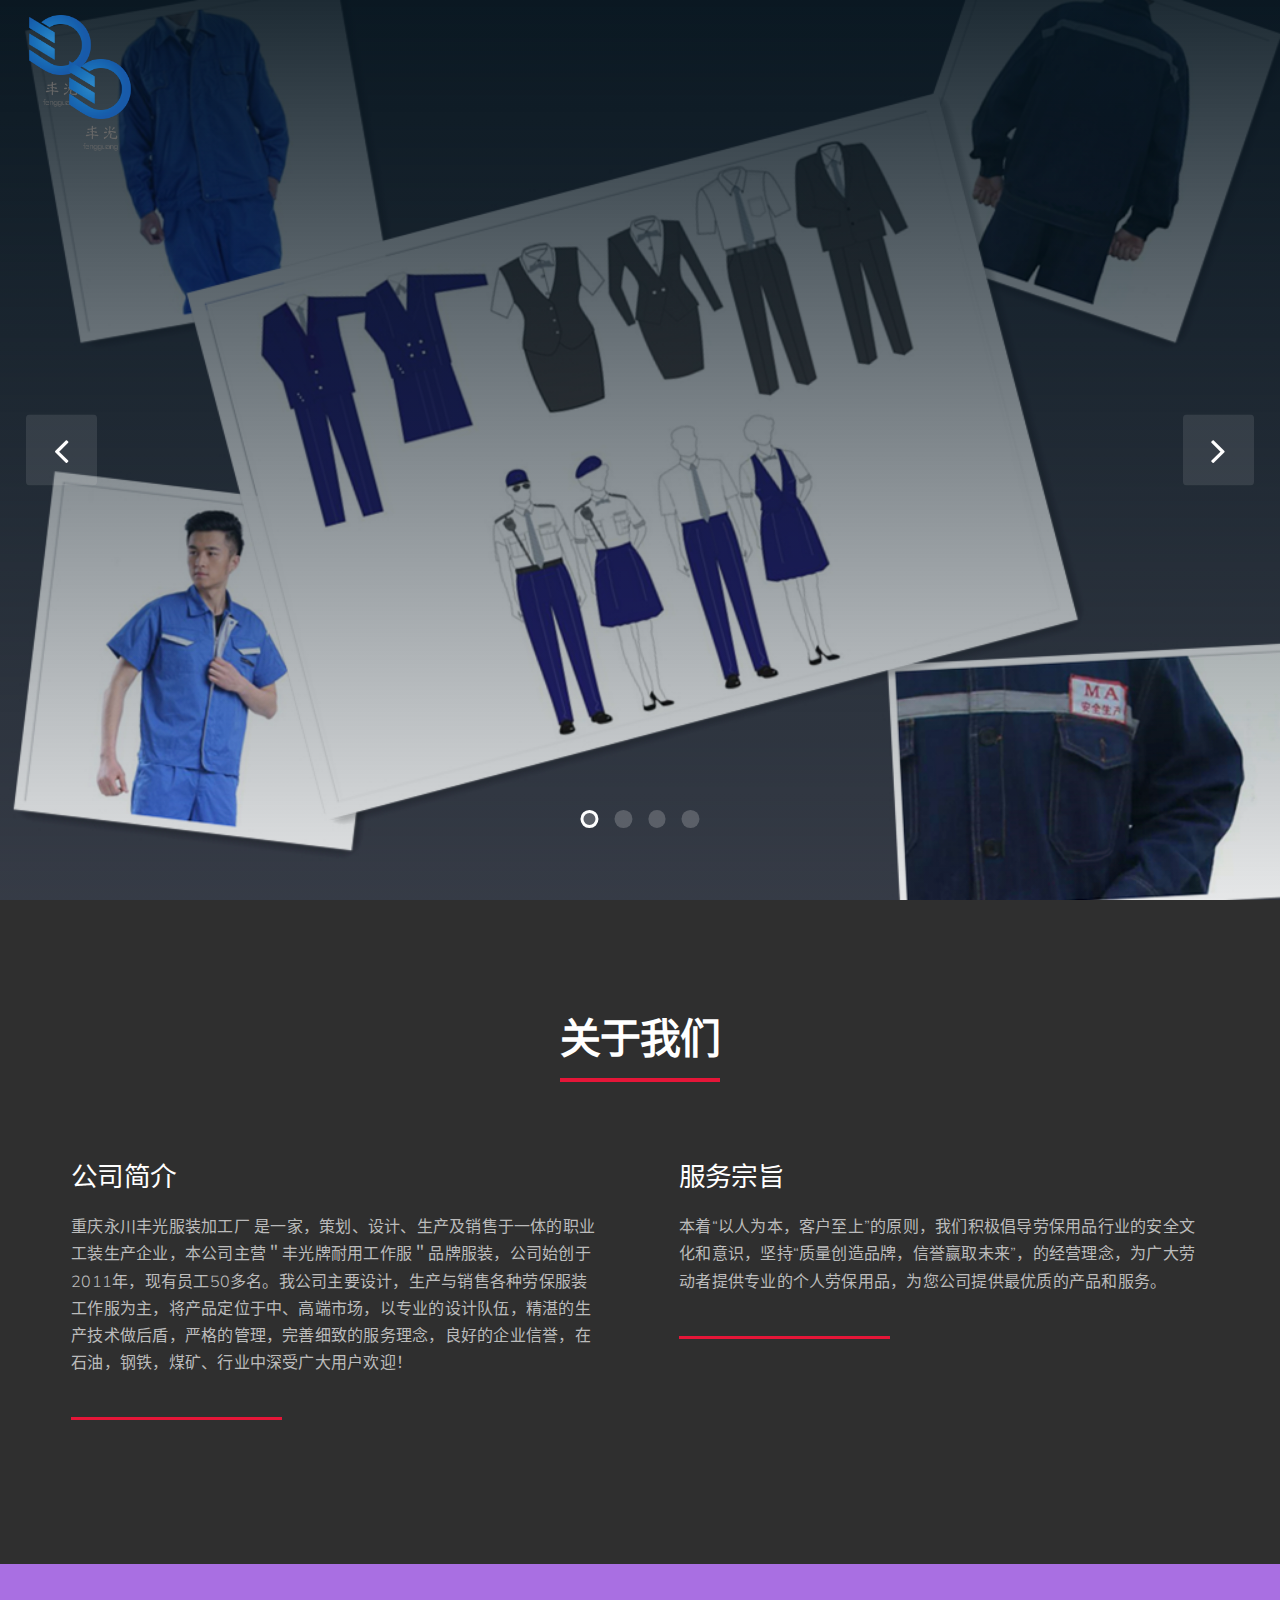
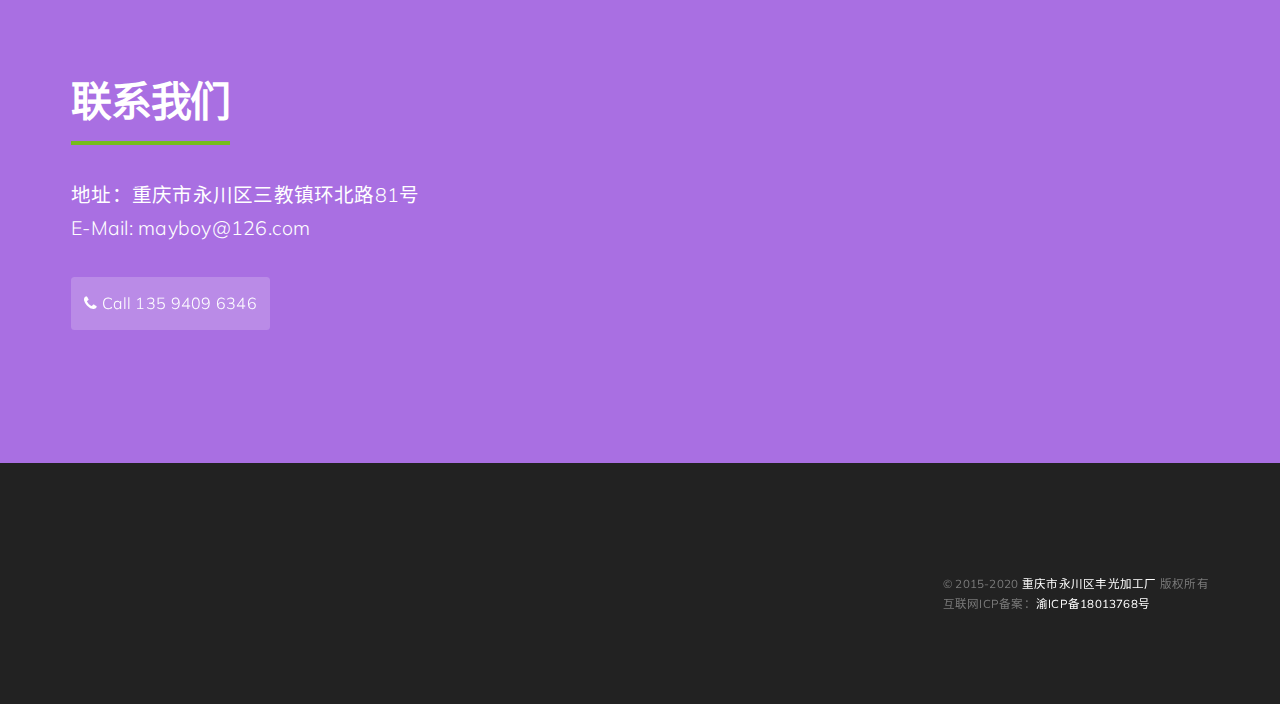
<file: index.html>
<!DOCTYPE html>
<html lang="zh-CN">
<head>
	<meta charset="UTF-8" />
	<meta name="viewport" content="width=device-width, initial-scale=1" />
	<link rel="profile" href="http://gmpg.org/xfn/11">
	<link rel="pingback" href="./xmlrpc.php" />
	<script>(function(html){html.className = html.className.replace(/\bno-js\b/,'js')})(document.documentElement);</script>
<title>重庆市永川区丰光加工厂 &#8211; 丰光</title>
<link rel='dns-prefetch' href='//fonts.googleapis.com' />
<link rel='dns-prefetch' href='//s.w.org' />
<link rel="alternate" type="application/rss+xml" title="重庆市永川区丰光加工厂 &raquo; Feed" href="./feed/index.html" />
<link rel="alternate" type="application/rss+xml" title="重庆市永川区丰光加工厂 &raquo; 评论Feed" href="./comments/feed/index.html" />
<link rel='stylesheet' id='businessx-josefin-fonts-css'  href='https://fonts.googleapis.com/css?family=Josefin+Sans%3A400%2C700%2C300%7CMuli%3A400%2C300%2C700%2C900%2C300italic%2C400italic%2C700italic&#038;subset=latin%2Clatin-ext&#038;ver=1.0.0' type='text/css' media='all' />
<link rel='stylesheet' id='bx-ext-sections-styles-css'  href='./wp-content/plugins/businessx-extensions/css/sections.min.css?ver=20170122' type='text/css' media='all' />
<link rel='stylesheet' id='businessx-style-css'  href='./wp-content/themes/businessx/style.css?ver=1.0.5.7' type='text/css' media='all' />
<style id='businessx-style-inline-css' type='text/css'>
.sec-features{background-color:#81d742;}.sec-about .grid-overlay{background-color:#8224e3;}.sec-contact{background-color:#a96fe2;}
#bx-item-slider-3 { background-image: url("./wp-content/uploads/2018/09/样本展示.jpg"); }#bx-item-slider-4 { background-image: url("./wp-content/uploads/2018/09/产品展示.jpg"); }#bx-item-slider-5 { background-image: url("./wp-content/uploads/2018/09/timg.jpg"); }#bx-item-slider-7 { background-image: url("./wp-content/uploads/2018/09/产品详细.jpg"); }
</style>
<link rel='stylesheet' id='businessx-josefin-style-css'  href='./wp-content/themes/businessx-josefin/style.css?ver=1.0.0' type='text/css' media='all' />
<link rel='stylesheet' id='font-awesome-css'  href='./wp-content/themes/businessx/assets/icons/css/font-awesome.min.css?ver=4.7.0' type='text/css' media='all' />
<script type='text/javascript' src='./wp-includes/js/jquery/jquery.js?ver=1.12.4'></script>
<script type='text/javascript' src='./wp-includes/js/jquery/jquery-migrate.min.js?ver=1.4.1'></script>
<link rel='https://api.w.org/' href='./wp-json/index.html' />
<link rel="EditURI" type="application/rsd+xml" title="RSD" href="./xmlrpc.php?rsd" />
<meta name="generator" content="WordPress 4.9.4" />
<link rel="canonical" href="./index.html" />
<link rel='shortlink' href='./index.html' />
<link rel="alternate" type="application/json+oembed" href="./wp-json/oembed/1.0/embed/index.html?url=http%3A%2F%2F%2F" />
<link rel="alternate" type="text/xml+oembed" href="./wp-json/oembed/1.0/embed/index.html?url=http%3A%2F%2F%2F&#038;format=xml" />
		<style type="text/css">.recentcomments a{display:inline !important;padding:0 !important;margin:0 !important;}</style>
		<link rel="icon" href="./wp-content/uploads/2018/09/cropped-LOGO-1-32x32.jpg" sizes="32x32" />
<link rel="icon" href="./wp-content/uploads/2018/09/cropped-LOGO-1-192x192.jpg" sizes="192x192" />
<link rel="apple-touch-icon-precomposed" href="./wp-content/uploads/2018/09/cropped-LOGO-1-180x180.jpg" />
<meta name="msapplication-TileImage" content="./wp-content/uploads/2018/09/cropped-LOGO-1-270x270.jpg" />
</head>

<body class="home page-template page-template-template-frontpage page-template-template-frontpage-php page page-id-16 wp-custom-logo no-sidebar has-cart-btn menu-tn">
<div class="mh-placeholder"></div>
<header id="main-header" class="main-header mh-transparent">
	<div class="main-header-inner-wrap clearfix">

		<div class="logo-wrap"><a href="./index.html" class="custom-logo-link" rel="home" itemprop="url"><img width="400" height="400" src="./wp-content/uploads/2018/09/uugai.com-1536842937540.png" class="custom-logo" alt="重庆市永川区丰光加工厂" itemprop="logo" srcset="./wp-content/uploads/2018/09/uugai.com-1536842937540.png 400w, ./wp-content/uploads/2018/09/uugai.com-1536842937540-150x150.png 150w, ./wp-content/uploads/2018/09/uugai.com-1536842937540-300x300.png 300w, ./wp-content/uploads/2018/09/uugai.com-1536842937540-250x250.png 250w" sizes="(max-width: 400px) 100vw, 400px" /></a></div>        <div class="main-header-right clearfix">
        	
			<div class="main-header-btns">
            				</div>
        </div>
        
	</div>
</header>

<section id="section-slider" class="sec-slider"><a href="#" class="ss-prev"><i class="fa fa-angle-left"></i> </a><a href="#" class="ss-next"><i class="fa fa-angle-right"></i> </a><div class="sec-slider-wrap owl-carousel" id="ac-slider-section"><div id="bx-item-slider-3" class="sec-item sec-slider-slide"><div class="sec-slider-overlay" style="			background: -moz-linear-gradient(to bottom, rgba(5,20,30,0.9) 0%, rgba(5,20,30,0.1) 100%);			background: -webkit-linear-gradient(to bottom, rgba(5,20,30,0.9) 0%, rgba(5,20,30,0.1) 100%);			background: linear-gradient(to bottom, rgba(5,20,30,0.9) 0%, rgba(5,20,30,0.1) 100%);"><div class="sec-hs-elements ta-center"></div></div></div><div id="bx-item-slider-7" class="sec-item sec-slider-slide"><div class="sec-slider-overlay" style="			background: -moz-linear-gradient(to bottom, rgba(5,20,30,0.9) 0%, rgba(5,20,30,0.1) 100%);			background: -webkit-linear-gradient(to bottom, rgba(5,20,30,0.9) 0%, rgba(5,20,30,0.1) 100%);			background: linear-gradient(to bottom, rgba(5,20,30,0.9) 0%, rgba(5,20,30,0.1) 100%);"><div class="sec-hs-elements ta-center"></div></div></div><div id="bx-item-slider-4" class="sec-item sec-slider-slide"><div class="sec-slider-overlay" style="			background: -moz-linear-gradient(to bottom, rgba(5,20,30,0.7) 0%, rgba(5,20,30,0.1) 100%);			background: -webkit-linear-gradient(to bottom, rgba(5,20,30,0.7) 0%, rgba(5,20,30,0.1) 100%);			background: linear-gradient(to bottom, rgba(5,20,30,0.7) 0%, rgba(5,20,30,0.1) 100%);"><div class="sec-hs-elements ta-center"></div></div></div><div id="bx-item-slider-5" class="sec-item sec-slider-slide"><div class="sec-slider-overlay" style="			background: -moz-linear-gradient(to bottom, rgba(5,20,30,0.9) 0%, rgba(5,20,30,0.1) 100%);			background: -webkit-linear-gradient(to bottom, rgba(5,20,30,0.9) 0%, rgba(5,20,30,0.1) 100%);			background: linear-gradient(to bottom, rgba(5,20,30,0.9) 0%, rgba(5,20,30,0.1) 100%);"><div class="sec-hs-elements ta-center"></div></div></div></div>				<script type='text/javascript'>
					jQuery( document ).ready( function( $ ) {

						/* Create slider */
						function bx_createSlider() {
							var ap;
							if ( 'undefined' !== typeof wp && wp.customize  ) { ap = false; } else { ap = true; }

							$('#ac-slider-section').owlCarousel({
								responsiveClass: true,
								items:           1,
								autoplay:        ap,
								autoplayTimeout: 5000,
								loop:            false,
								rewind:          true,
								animateOut:      'fadeOut',
								nav:             false,
							});
						}

												/* Navigation Arrows */
						$('.sec-slider .ss-next').click(function(event) { event.preventDefault(); $('#ac-slider-section').trigger('next.owl.carousel', [200]); });
						$('.sec-slider .ss-prev').click(function(event) { event.preventDefault(); $('#ac-slider-section').trigger('prev.owl.carousel', [200]); });
						
						/* Initialize */
						bx_createSlider();

						
					});
				</script>
				</section><section id="section-about" class="grid-wrap sec-about"><div class="grid-container grid-1 clearfix"><header class="section-header"><h2 class="section-title hs-primary-medium hb-bottom-large">关于我们</h2><div class="divider"></div></header><div class="grid-items clearfix"><div id="bx-item-about-3" class="grid-col grid-2x-col sec-item sec-about-box"><h3 class="hs-secondary-large fw-light">公司简介</h3><p>重庆永川丰光服装加工厂 是一家，策划、设计、生产及销售于一体的职业工装生产企业，本公司主营＂丰光牌耐用工作服＂品牌服装，公司始创于2011年，现有员工50多名。我公司主要设计，生产与销售各种劳保服装工作服为主，将产品定位于中、高端市场，以专业的设计队伍，精湛的生产技术做后盾，严格的管理，完善细致的服务理念，良好的企业信誉，在石油，钢铁，煤矿、行业中深受广大用户欢迎！</p>
</div><!-- END .sec-about .widget --><div id="bx-item-about-4" class="grid-col grid-2x-col sec-item sec-about-box"><h3 class="hs-secondary-large fw-light">服务宗旨</h3><p>本着“以人为本，客户至上”的原则，我们积极倡导劳保用品行业的安全文化和意识，坚持“质量创造品牌，信誉赢取未来”，的经营理念，为广大劳动者提供专业的个人劳保用品，为您公司提供最优质的产品和服务。</p>
</div><!-- END .sec-about .widget --></div></div></section><section id="section-contact" class="grid-wrap sec-contact"><div class="grid-container grid-1 clearfix"><div class="grid-items clearfix"><div class="grid-col grid-2x-col sec-contact-box sec-contact-info"><h2 class="section-title hs-primary-medium hb-bottom-large">联系我们</h2><div class="divider"></div><div class="section-description fs-large"><p>地址：重庆市永川区三教镇环北路81号<br />
E-Mail: mayboy@126.com</p>
</div><div class="sec-contact-social clearfix"><p><a target="_blank" href="tel:13594096346" class="sec-contact-social-btn scsb-with-span"><i class="fa fa-phone"></i>  Call 135 9409 6346</a></p>
</div></div><div class="grid-col grid-2x-col sec-contact-box sec-contact-form"></div></div></div></section>		<footer id="main-footer" class="footer-wrap clearfix">

			        <div class="footer-credits">
        	<div class="footer-creds clearfix">
            	<div class="logo-wrap"><a href="./index.html" class="custom-logo-link" rel="home" itemprop="url"><img width="400" height="400" src="./wp-content/uploads/2018/09/uugai.com-1536842937540.png" class="custom-logo" alt="重庆市永川区丰光加工厂" itemprop="logo" srcset="./wp-content/uploads/2018/09/uugai.com-1536842937540.png 400w, ./wp-content/uploads/2018/09/uugai.com-1536842937540-150x150.png 150w, ./wp-content/uploads/2018/09/uugai.com-1536842937540-300x300.png 300w, ./wp-content/uploads/2018/09/uugai.com-1536842937540-250x250.png 250w" sizes="(max-width: 400px) 100vw, 400px" /></a></div>        <div class="footer-creds-copyright">
        	<span>
				<span class="footer-copyright">&copy; 2015-2020 <a href="./index.html">重庆市永川区丰光加工厂 </a>版权所有</span>
				</br>
				 互联网ICP备案：<a href="http://beian.miit.gov.cn/" target="_blank" class="item">渝ICP备18013768号</a></span>
        </div>
                    </div>
		</div>
        
		</footer>

		<script type='text/javascript' src='./wp-content/plugins/businessx-extensions/js/front/sections.min.js?ver=20170125'></script>
<script type='text/javascript'>
/* <![CDATA[ */
var businessx_scripts_data = {"search_placeholder":"Type the keywords you are searching for","home_url":"."};
/* ]]> */
</script>
<script type='text/javascript' src='./wp-content/themes/businessx/assets/js/scripts.js?ver=20160412'></script>
<script type='text/javascript' src='./wp-includes/js/imagesloaded.min.js?ver=3.2.0'></script>
<script type='text/javascript' src='./wp-includes/js/masonry.min.js?ver=3.3.2'></script>
<script type='text/javascript' src='./wp-includes/js/jquery/jquery.masonry.min.js?ver=3.1.2b'></script>

	</body>
</html>
</file>
<file: wp-content/themes/businessx/style.css>
/*
========================================================================

Theme Name: Businessx
Theme URI: http://www.acosmin.com/theme/businessx/
Author: Acosmin
Author URI: http://www.acosmin.com/
Description: Businessx is a modern one page WordPress theme with WooCommerce & Polylang support, perfect for any business, agency or blog. With the help of the free Businessx Extensions plugin you will be able to add 14 sections (Slider, Features, About Us, Team, Clients, Portfolio, Actions, Testimonials, Pricing, FAQ, Hero, Blog, Contact, Google Map) to your homepage and position them as you want on page. Download this plugin from: https://wordpress.org/plugins/businessx-extensions/ & Full Demo: http://demo.acosmin.com/themes/businessx/
Version: 1.0.5.7
License: GNU General Public License version 3
License URI: http://www.gnu.org/licenses/gpl-3.0.html
Tags: custom-header, grid-layout, right-sidebar, sticky-post, translation-ready, threaded-comments, featured-images, custom-menu, theme-options, footer-widgets, portfolio, blog, e-commerce
Text Domain: businessx

========================================================================
*/



/**
 * Table of Contents
 *
 * 1.0 - Reset, Necessary & Repeating Styles
 *   1.1 - Style Reset
 *   1.2 - Necessary Styles
 *   1.3 - Repeating Styles
 * 2.0 - Typography
 * 3.0 - Grids
 *   3.1 - #1 Grid
 *   3.2 - #2 Grid
 *   3.3 - Masonry Grid
 * 4.0 - Homepage Sections
 *   4.0.1 - Repeating Styles
 *   4.1 - Features Section
 *   4.2 - About Section
 *   4.3 - Team Section
 *   4.4 - Clients Section
 *   4.5 - Testimonials Section
 *   4.6 - FAQ Section
 *   4.7 - Pricing Section
 *   4.8 - Blog Section
 *   4.9 - Portfolio Section
 *   4.10 - Hero Section
 *   4.11 - Actions Section
 *   4.12 - Slider Section
 * 5.0 - Plugins Compatibility
 *   5.1 - Owl Carousel
 *   5.2 - Animate.css
 *   5.3 - Polylang
 * 6.0 - Header
 *   6.1 - Header
 * 	 6.2 - Search Form
 * 7.0 - Footer
 *   7.1 - Credits
 *   7.2 - Widgets
 * 8.0 - Posts & Pages
 *   8.1 - Posts
 *   8.2 - Pages
 *   8.3 - Comments
 * 9.0 - Sidebars & Widgets
 * 10.0 - Buttons
 *   10.1 - Social Icons
 *	 10.2 - Posts Pagination
 * 11.0 - Inputs, Forms
 *	 11.1 - Footer Elements
 * ~.0 - WooCommerce
 * ~.0 - Media Queries
 */



/**
 * 1.0 - Reset, Necessary & Repeating Styles
 */



/**
 * 1.1 - Style Reset
 */
html {
	font-family: sans-serif;
	-webkit-text-size-adjust: 100%;
	-ms-text-size-adjust: 100%;
}
body {
	margin: 0;
	padding: 0;
}
article,
aside,
details,
figcaption,
figure,
footer,
header,
main,
menu,
nav,
section,
summary {
	display: block;
}
audio,
canvas,
progress,
video {
	display: inline-block;
	vertical-align: baseline;
}
audio:not([controls]) {
	display: none;
	height: 0;
}
[hidden],
template {
	display: none;
}
a {
	text-decoration: none;
	background-color: transparent;
}
abbr[title] {
	border-bottom: 1px dotted;
}
b,
strong {
	font-weight: 700;
}
small {
	font-size: 80%;
}
sub,
sup {
	font-size: 75%;
	line-height: 0;
	position: relative;
	vertical-align: baseline;
}
sup {
	top: -0.5em;
}
sub {
	bottom: -0.25em;
}
img {
	border: 0;
}
svg:not(:root) {
	overflow: hidden;
}
figure {
	margin: 0;
}
hr {
	-webkit-box-sizing: content-box;
	-moz-box-sizing: content-box;
	box-sizing: content-box;
}
code,
kbd,
pre,
samp {
	font-size: 1em;
}
button,
input,
optgroup,
select,
textarea {
	color: inherit;
	font: inherit;
	margin: 0;
}
select {
	text-transform: none;
}
button {
	overflow: visible;
}
button,
input,
select,
textarea {
	max-width: 100%;
}
button,
html input[type="button"],
input[type="reset"],
input[type="submit"] {
	-webkit-appearance: button;
	cursor: pointer;
}

button[disabled],
html input[disabled] {
	cursor: default;
	opacity: .5;
}
button::-moz-focus-inner,
input::-moz-focus-inner {
	border: 0;
	padding: 0;
}
input[type="checkbox"],
input[type="radio"] {
	-webkit-box-sizing: border-box;
	-moz-box-sizing: border-box;
	box-sizing: border-box;
	margin-right: 0.4375em;
	padding: 0;
}
input[type="number"]::-webkit-inner-spin-button,
input[type="number"]::-webkit-outer-spin-button {
	height: auto;
}
input[type="search"] {
	-webkit-appearance: textfield;
}
input[type="search"]::-webkit-search-cancel-button,
input[type="search"]::-webkit-search-decoration {
	-webkit-appearance: none;
}
fieldset {
	border-width: 1px;
	border-style: solid;
	margin: 0 0 1.75em;
	padding: 0.875em;
}
fieldset > :last-child {
	margin-bottom: 0;
}
legend {
	border: 0;
	padding: 0;
}
textarea {
	overflow: auto;
	vertical-align: top;
}
optgroup {
	font-weight: bold;
}
ul, ol {
	list-style-position: inside;
	padding: 0;
	margin: 0 0 1.5em;
}



/**
 * 1.2 - Necessary Styles
 */
html {
	overflow-y: scroll;
	-webkit-text-size-adjust: 100%;
	-ms-text-size-adjust:     100%;
	-webkit-box-sizing: border-box;
	-moz-box-sizing: border-box;
	-ms-box-sizing: border-box;
	box-sizing: border-box;
}
*,
*:before,
*:after {
	-webkit-box-sizing: inherit;
	-moz-box-sizing: inherit;
	-ms-box-sizing: inherit;
	box-sizing: inherit;
}
hr {
	border: 0;
	height: 1px;
	margin: 0 0 1.75em;
}
li > ul,
li > ol {
	margin-bottom: 0;
}
dl {
	margin: 0 0 1.75em;
}
dt {
	font-weight: 700;
}
dd {
	margin: 0 0 1.75em;
}
del {
	opacity: 0.8;
}
table,
th,
td,
.woocommerce table.shop_table {
	border-width: 1px;
	border-style: solid;
}
table,
.woocommerce table.shop_table {
	border-collapse: separate;
	border-spacing: 0;
	border-width: 1px 0 0 1px;
	margin: 0 0 1.75em;
	table-layout: fixed;
	width: 100%;
}
caption,
th,
td {
	font-weight: normal;
	text-align: left;
}
th {
	border-width: 0 1px 1px 0;
	font-weight: 700;
}
td {
	border-width: 0 1px 1px 0;
}
th,
td {
	padding: 0.4375em;
}
img {
	max-width: 100%;
	vertical-align: middle;
}
img, figure img {
	-ms-interpolation-mode: bicubic;
	border: 0;
	vertical-align: middle;
	height: auto;
	display: block;
}
figure img {
	width: 100%;
}
.clearfix, .comment, .comment-body, .comment-meta, .comment-author, .comment-metadata, .comment-content, .reply, .nav-links, .bypostauthor, .tags-display {
  *zoom: 1;
}
.clearfix:before, .clearfix:after,
.comment:before, .comment-body:before, .comment-meta:before, .comment-author:before, .comment-metadata:before, .comment-content:before, .reply:before,
.comment:after, .comment-body:after, .comment-meta:after, .comment-author:after, .comment-metadata:after, .comment-content:after, .reply:after,
.nav-links:after, .nav-links:before,
.bypostauthor:after, .bypostauthor:before,
.tags-display:after, .tags-display:before {
    content: " ";
    display: table;
}
.clearfix:after, .comment:after, .comment-body:after, .comment-meta:after, .comment-author:after, .comment-metadata:after, .comment-content:after, .reply:after, .nav-links:after, .bypostauthor:after, .tags-display:after {
    clear: both;
}
.msg-info {
	display: inline-block;
	width: 100%;
}
embed,
iframe,
object,
video {
	margin-bottom: 1.2em;
	max-width: 100%;
	vertical-align: middle;
}
p > embed,
p > iframe,
p > object,
span > embed,
span > iframe,
span > object {
	margin-bottom: 0;
}
.post-single .wp-audio-shortcode a,
.post-single .wp-playlist a {
	box-shadow: none;
}
.wp-audio-shortcode,
.wp-video,
.wp-playlist.wp-audio-playlist {
	margin-top: 0;
	margin-bottom: 1.75em;
}
.wp-playlist.wp-audio-playlist {
	padding-bottom: 0;
}
.wp-playlist .wp-playlist-tracks {
	margin-top: 0;
}
.wp-playlist-item .wp-playlist-caption {
	border-bottom: 0;
	padding: 0.7142857143em 0;
}
.wp-playlist-item .wp-playlist-item-length {
	top: 0.7142857143em;
}
.wp-caption {
	margin-bottom: 1.75em;
	max-width: 100%;
}
.wp-caption img[class*="wp-image-"] {
	display: block;
	margin: 0;
}
.wp-caption .wp-caption-text {
	font-size: 0.8222em;
	font-style: italic;
	line-height: 1.6;
	padding-top: 0.5222em;
}
.gallery {
	margin: 0 -1.1666667% 1.75em;
}
.gallery-row {
	margin: 0 auto;
}
.gallery-item {
	display: inline-block;
	max-width: 33.33%;
	padding: 0 1.1400652% 2.2801304%;
	text-align: center;
	vertical-align: top;
	width: 100%;
}
.gallery-columns-1 .gallery-item {
	max-width: 100%;
}
.gallery-columns-2 .gallery-item {
	max-width: 50%;
}
.gallery-columns-4 .gallery-item {
	max-width: 25%;
}
.gallery-columns-5 .gallery-item {
	max-width: 20%;
}
.gallery-columns-6 .gallery-item {
	max-width: 16.66%;
}
.gallery-columns-7 .gallery-item {
	max-width: 14.28%;
}
.gallery-columns-8 .gallery-item {
	max-width: 12.5%;
}
.gallery-columns-9 .gallery-item {
	max-width: 11.11%;
}
.gallery-icon img {
	margin: 0 auto;
}
.gallery-caption {
	display: block;
	font-style: italic;
	padding-top: 0.522em;
}
.gallery-columns-6 .gallery-caption,
.gallery-columns-7 .gallery-caption,
.gallery-columns-8 .gallery-caption,
.gallery-columns-9 .gallery-caption {
	display: none;
}
.alignleft {
	float: left;
	margin: 0.375em 1.75em 1.75em 0;
}
.alignright {
	float: right;
	margin: 0.375em 1.75em 1.75em;
}
.aligncenter {
	display: block;
	margin-left: auto;
	margin-right: auto;
}
.wp-smiley, .rsswidget img {
	width: auto;
	height: auto;
	display: inline-block;
	border: 0;
	margin-bottom: 0;
	margin-top: 0;
	padding: 0;
}
.screen-reader-text, .assistive-text {
    position: absolute;
    top: -9999em;
    left: -9999em;
}
::selection {
	background: rgba(0,0,0,0.9);
	color: #fff;
	text-shadow: none;
}
::-moz-selection {
	background: rgba(0,0,0,0.9);
	color: #fff;
	text-shadow: none;
}
.admin-bar .search-wrap,
.admin-bar .main-header.mh-fixed {
	top: 32px;
}
.admin-bar .main-header.mh-transparent {
	top: 52px;
}
@media screen and (max-width: 782px) {
	.admin-bar .search-wrap,
	.admin-bar .main-header.mh-fixed {
		top: 46px;
	}
	.admin-bar .main-header.mh-transparent {
		top: 66px;
	}
}
@media screen and (max-width: 600px) {
	.admin-bar .search-wrap,
	.admin-bar .main-header.mh-fixed,
	.admin-bar .main-header.mh-nontransparent.mh-fixed.mh-moving {
		top: 0px;
	}
	.admin-bar .main-header.mh-transparent,
	.admin-bar .main-header.mh-nontransparent {
		top: 46px;
	}
}


/**
 * 1.3 - Repeating Styles
 */
/* Same Background Color */
body, .comment-reply-title,
.woocommerce div.product .woocommerce-tabs ul.tabs li.active {
	background-color: #ffffff;
}
.comment-reply-title:after {
	border: solid transparent;
	border-color: transparent;
	border-bottom-color: #fff;
}
.woocommerce div.product .woocommerce-tabs ul.tabs li.active {
	border-bottom-color: #fff;
}
.woocommerce .widget_price_filter .ui-slider .ui-slider-handle {
	box-shadow: 0 0 0 2px #fff;
}
hr, .comments-title .fa {
	background-color: rgba(0,0,0,.2);
}
.woocommerce .widget_price_filter .price_slider_wrapper .ui-widget-content {
	background-color: #e1e1e1;
}
/* Same Font Family */
body, input, select, textarea, .logo-wrap {
	font-family: 'Roboto', sans-serif;
}
h1, h2, h3, h4, h5, h6, .sec-pricing-box .package-pricing, .sec-pricing-box .package-badge .badge, .ac-btn, input[type=submit], input[type=reset], input[type=button], button, .posts-pagination, .comment-navigation,
.woocommerce-breadcrumb,
.woocommerce-pagination,
.woocommerce a.button,
.woocommerce button.button,
.woocommerce input.button,
.woocommerce #respond input#submit,
.woocommerce a.button.alt,
.woocommerce button.button.alt,
.woocommerce input.button.alt,
.woocommerce #respond input#submit.alt,
.main-header-btns .ac-btn-h.shopping-button .count {
	font-family: 'Poppins', sans-serif;
}
.main-menu > li.menu-item-has-children > a:after, .main-menu .sub-menu li.menu-item-has-children:before, .widget_contact_info > div:not(.contact-map):before, .mobile-menu .mobile-arrow {
	font-family: 'FontAwesome';
}
.widget_contact_info > div:not(.contact-map):before {
	display: inline-block;
    font: normal normal normal 1em/1 FontAwesome;
    font-size: inherit;
    text-rendering: auto;
    -webkit-font-smoothing: antialiased;
    -moz-osx-font-smoothing: grayscale;
}
/* Same Font Colors */
body {
	color: #414141; /* #414141 */
}
a {
	color: #1c82bc; /* #1c82bc */
	text-decoration: none;
}
a:hover, a:focus, a:active,
.woocommerce nav.woocommerce-pagination ul li a:focus,
.woocommerce nav.woocommerce-pagination ul li a:hover,
.woocommerce nav.woocommerce-pagination ul li span.current,
.woocommerce div.product .woocommerce-tabs ul.tabs li a,
.woocommerce-MyAccount-navigation li.is-active a {
	color: #000000; /* #000000 */
}
h1, h2, h3, h4, h5, h6 {
	color: #232323; /* #232323 */
}
h1 a, h2 a, h3 a, h4 a, h5 a, h6 a {
	color: #000000; /* #000000 */
}
h1 a:hover, h2 a:hover, h3 a:hover, h4 a:hover, h5 a:hover, h6 a:hover,
h1 a:focus, h2 a:focus, h3 a:focus, h4 a:focus, h5 a:focus, h6 a:focus,
h1 a:active, h2 a:active, h3 a:active, h4 a:active, h5 a:active, h6 a:active,
.woocommerce div.product .woocommerce-tabs ul.tabs li a:hover,
.woocommerce div.product .woocommerce-tabs ul.tabs li a:focus,
.woocommerce div.product .woocommerce-tabs ul.tabs li a:active,
.woocommerce div.product .woocommerce-tabs ul.tabs li.active a {
	color: #444444; /* #444444 */
}
blockquote cite, blockquote small, .wp-caption .wp-caption-text, .gallery-caption, .comment-notes, .logged-in-as, .form-allowed-tags,
.woocommerce .star-rating:before {
	color: #999999; /* #999999 */
}
.woocommerce ul.products li.product .price,
.woocommerce div.product p.price,
.woocommerce div.product span.price {
	color: #76bc1c;
}
/* Same border color */
blockquote, pre, abbr, acronym, table, th, td, fieldset, .tagcloud a, .post-index.sticky, .comments-title, .comment, .pingback, .comment-reply-title, .tags-display, .posts-pagination .paging-wrap,
.woocommerce div.product form.cart .variations,
.woocommerce nav.woocommerce-pagination ul,
.woocommerce div.product .woocommerce-tabs ul.tabs:before,
.woocommerce div.product .woocommerce-tabs ul.tabs li,
.woocommerce table.shop_table, #add_payment_method .cart-collaterals .cart_totals table td, #add_payment_method .cart-collaterals .cart_totals table th, .woocommerce-cart .cart-collaterals .cart_totals table td, .woocommerce-cart .cart-collaterals .cart_totals table th, .woocommerce-checkout .cart-collaterals .cart_totals table td, .woocommerce-checkout .cart-collaterals .cart_totals table th, #add_payment_method #payment ul.payment_methods, .woocommerce-cart #payment ul.payment_methods, .woocommerce-checkout #payment ul.payment_methods, .woocommerce-checkout-payment, .woocommerce-MyAccount-navigation ul,
.woocommerce form.checkout_coupon, .woocommerce form.login, .woocommerce form.register {
	border-color: #e1e1e1; /* #e1e1e1 */
}
.comment-reply-title:before {
	border: solid transparent;
	border-color: transparent;
	border-bottom-color: #e1e1e1;
}
/* Same Padding */
.grid-wrap, .main-header, .footer-widgets, .footer-credits {
	padding-left: 2.500em;
	padding-right: 2.500em;
}
/* Same styles */
.alert, .comment-awaiting-moderation {
    padding: 0.822em;
    margin-bottom: 1em;
    border: 2px solid transparent;
    border-radius: 4px;
}
.alert-success {
    color: #3c763d;
    background-color: #dff0d8;
    border-color: #d6e9c6;
}
.alert-info {
    color: #31708f;
    background-color: #d9edf7;
    border-color: #bce8f1;
}
.alert-warning, .comment-awaiting-moderation {
    color: #8a6d3b;
    background-color: #fcf8e3;
    border-color: #faebcc;
}
.alert-danger {
    color: #a94442;
    background-color: #f2dede;
    border-color: #ebccd1;
}
/* Same Opacity */
.opaque--7 {
	opacity: .7;
}
/* Same Animations */
a, input, select, textarea, .main-menu li ul, .sec-slider .active .sec-hs-elements, .sec-slider .ss-prev, .sec-slider .ss-next, .sec-slider .owl-dot, .sec-clients-nav-btns a, .main-header-btns .ac-btn-h, .sec-team-member .sec-team-member-avatar img, .search-wrap, .post-index .entry-thumbnail img, .mobile-menu .sub-menu, .woocommerce .woocommerce-breadcrumb {
	-webkit-transition: all .2s ease-in-out;
	-moz-transition: all .2s ease-in-out;
	-ms-transition: all .2s ease-in-out;
	-o-transition: all .2s ease-in-out;
	transition: all .2s ease-in-out;
	-webkit-backface-visibility: hidden;
}
.fader, .faderquick, .mobile-menu {
	opacity: 0;
	-webkit-transition: opacity 0.8s ease-in-out !important;
	-moz-transition: opacity 0.8s ease-in-out !important;
	-o-transition: opacity 0.8s ease-in-out !important;
	transition: opacity 0.8s ease-in-out !important;
}
.fader-on {
  opacity: 1;
}


/**
 * 2.0 - Typography
 */
html,
body {
	/* font-size: 18px; */
	font-size: 1.125em;
}
body,
button,
input,
select,
textarea {
	line-height: 1.7;
	letter-spacing: 0.015em;
	word-spacing: 0.010em;
	font-weight: 300;
	-ms-word-wrap: break-word;
	word-wrap: break-word;
}
p {
	margin: 0 0 1.75em;
}

/* Font Sizes */
.fs-largest {
	font-size: 1.444em;
}
.fs-large {
	font-size: 1.222em;
}
.fs-medium, .gallery-caption {
	font-size: 0.778em;
}
.fs-smallest {
	font-size: 0.556em;
}

/* Text Align */
.ta-center {
	text-align: center;
}
.ta-left {
	text-align: left;
}
.ta-right {
	text-align: right;
}

/* Font Weight */
.fw-light {
	font-weight: 300 !important;
}
.fw-regular {
	font-weight: 400 !important;
}
.fw-medium {
	font-weight: 500 !important;
}
.fw-bold {
	font-weight: 700 !important;
}
.fw-bolder {
	font-weight: 900 !important;
}

/* Letter spacing */
.ls-min {
	letter-spacing: 0.1em;
}

/* Headings */
h1,
h2,
h3,
h4,
h5,
h6,
.comment-navigation a {
	position: relative;
	clear: both;
	font-weight: 700;
	line-height: 1.3;
	letter-spacing: -0.03em;
	margin: 0;
	text-rendering: optimizeLegibility;
}
h1 a:hover, h2 a:hover, h3 a:hover, h4 a:hover, h5 a:hover, h6 a:hover, .comment-navigation a:hover {
	text-decoration: underline;
}

/* Headings Sizes */
.hs-primary-large {
	font-size: 3.222em;
}
.hs-primary-medium {
	font-size: 2.556em;
}
.hs-secondary-large {
	font-size: 1.667em;
}
.hs-secondary-small {
	font-size: 1.111em;
}
.hs-secondary-smallest, .comment-navigation a {
	font-size: 0.778em;
}

/* Headings Borders */
.hb-bottom-large {
	border-bottom-width: 4px;
	border-bottom-style: solid;
}
.hb-bottom-medium {
	border-bottom-width: 3px;
	border-bottom-style: solid;
}
.hb-bottom-small {
	border-bottom-width: 2px;
	border-bottom-style: solid;
}
.hb-bottom-smaller {
	border-bottom-width: 1px;
	border-bottom-style: solid;
}
.hb-bottom-abs-small {
	padding-bottom: 1em;
}
.hb-bottom-abs-small:after {
	content: "";
	display: block;
	position: absolute;
	width: 40%;
	height: 1px;
	left: 0;
	bottom: -4px;
	border-bottom-width: 3px;
	border-bottom-style: solid;
	padding-bottom: 1em;
}

/* Other Elements */
dfn,
cite,
em,
i {
	font-style: italic;
}
blockquote, q {
    quotes: none;
}
blockquote {
    border-left-width: 4px;
	border-left-style: solid;
    font-size: 1.222em;
    font-style: italic;
    margin: 0 0 1.722em;
    padding: 0 0 0 1.222em;
}
blockquote:before,
blockquote:after,
q:before,
q:after {
	content: "";
}
blockquote cite,
blockquote small {
	display: block;
	font-size: 0.875em;
}
blockquote cite:before,
blockquote small:before {
	content: "\2014\00a0";
}
blockquote em,
blockquote i,
blockquote cite {
	font-style: normal;
}
blockquote strong,
blockquote b {
	font-weight: 400;
}
blockquote > :last-child {
	margin-bottom: 0;
}
address {
	font-style: italic;
	margin: 0 0 1.75em;
}
code,
kbd,
tt,
var,
samp,
pre {
	font-family: Inconsolata, monospace;
}
pre {
	border-width: 1px;
	border-style: solid;
	line-height: 1.3125;
	margin: 0 0 1.75em;
	max-width: 100%;
	overflow: auto;
	padding: 1.75em;
	white-space: pre;
	white-space: pre-wrap;
	word-wrap: break-word;
}

code {
	background-color: rgba(0,0,0,0.1);
	padding: 0.125em 0.25em;
}
abbr,
acronym {
	border-bottom-width: 1px;
	border-bottom-style: solid;
	cursor: help;
}
mark,
ins,
.woocommerce ul.products li.product .price ins,
.woocommerce div.product p.price ins,
.woocommerce div.product span.price ins,
.woocommerce .widget_price_filter .ui-slider .ui-slider-handle,
.woocommerce .widget_price_filter .ui-slider .ui-slider-range,
.woocommerce span.onsale {
	background: #1c82bc;
	color: #fff;
	padding: 0.125em 0.25em;
	text-decoration: none;
}
big {
	font-size: 125%;
}


/**
 * 3.0 - Grids
 */
.grid-wrap {
	width: 100%;
	position: relative;
	background-size: cover;
	background-position: center center;
	background-repeat: no-repeat;
}
.grid-container, .footer-creds, .footer-sidebars, .sec-hs-elements {
	width: 100%;
	max-width: 71.111em;
}
.grid-container, .footer-creds, .footer-sidebars {
	position: relative;
	margin: 0 auto;
	z-index: 2;
}
.grid-1 .grid-col, .grid-2 .grid-col {
	position: relative;
	display: inline-block;
	float: left;
}
.last-col,
.grid-1 .grid-4x-col,
.grid-2 .grid-4x-col {
	margin-right: 0 !important;
}
.grid-clear-break, .grid-clear-break-2, .divider {
	width: 100%;
	height: 1px;
	background-color: transparent;
	float: left;
	margin: 0 !important;
	padding: 0 !important;
	clear: both;
}
.grid-clear-break-2 {
	display: none;
}
.divider {
	float: none;
}
.grid-items {
	width: 100%;
	float: left;
	clear: both;
}
.grid-overlay {
	position: absolute;
	top: 0;
	left: 0;
	right: 0;
	bottom: 0;
	width: 100%;
	height: 100%;
	background-color: black;
	opacity: 0.5;
}



/**
 * 3.1 - #1 Grid
 */
.grid-1 {
	padding: 7.222em 0 3.222em;
}
.grid-1.padding-small {
	padding: 5em 0 0 0;
}
.grid-1 .grid-col {
	margin-bottom: 5em;
	margin-right: 7.03125%;
}
.grid-1 .grid-col.footer-sidebar {
	margin-bottom: 2.5em;
}
.grid-1 .grid-1x-col {
	width: 19.6875%;
}
.grid-1 .grid-2x3-col {
	width: 28.64583333333333%;
}
.grid-1 .grid-2x-col {
	width: 46.40625%;
}
.grid-1 .grid-3x-col {
	width: 73.125%;
}
.grid-1 .grid-4x-col {
	width: 100%;
}
.grid-1	.grid-posts-col,
.grid-1	.grid-woocommerce-col {
	width: 66.09375%;
}
.grid-1 .grid-sidebar-col {
	width: 26.875%;
}
#section-faq .grid-1 {
	padding-bottom: 5.222em;
}
body.no-sidebar .site-single,
body.no-sidebar .site-wc-single,
body.no-sidebar .site-page,
body.no-sidebar .site-portfolio,
body.no-sidebar .info-full {
	max-width: 58.889em;
}
body.no-sidebar .site-single,
body.no-sidebar .site-wc-single,
body.no-sidebar .site-portfolio,
body.no-sidebar .site-page {
	display: block;
	float: none;
	width: 100%;
	margin-left: auto !important;
	margin-right: auto !important;
}



/**
 * 3.2 - #2 Grid
 */
.grid-2 {
	padding: 7.222em 0 6.111em;
}
.grid-2 .grid-col {
	margin-bottom: 1.111em;
	margin-right: 1.5625%;
}
.grid-2 .grid-1x-col {
	width: 23.828125%;
}
.grid-2 .grid-2x3-col {
	width: 32.29166666666667%;
}
.grid-2 .grid-2x-col {
	width: 49.21875%;
}
.grid-2 .grid-3x-col {
	width: 74.609375%;
}
.grid-2 .grid-4x-col {
	width: 100%;
}



/**
 * 3.3 - Masonry Grid
 */
.grid-masonry-wrap {
	width: 100%;
	position: relative;
	float: left;
	clear: both;
}



/**
 * 4.0 - Homepage Sections
 */

/* Section Header */
.section-header {
	width: 100%;
	float: left;
	clear: both;
	margin-bottom: 3.056em;
	text-align: center;
}
.section-title,
.section-description {
	display: inline-block;
	margin-bottom: 0.761em;
	max-width: 60.9375%;
}
.section-title {
	padding-bottom: 0.217em;
}
.section-description {
	margin-bottom: 1.667em;
}



/**
 * 4.0.1 - Repeating Styles
 */
.sec-faq .sec-faq-grid-sizer, .sec-blog .sec-blog-grid-sizer {
	width: 46.40625%;
}
.sec-faq .sec-faq-gutter-sizer, .sec-blog .sec-blog-gutter-sizer {
	width: 7.03125%;
}
.sec-faq .grid-1 .grid-col, .sec-blog .grid-1 .grid-col {
	margin-bottom: 0;
}



/**
 * 4.1 - Features Section
 */
.sec-features {
	background-color: #fff;
	color: #636363;
}
.sec-features .section-title, .sec-feature .ac-btn-alt, .sec-feature .ac-btn-alt:hover, .sec-feature .ac-btn-alt:focus, .sec-feature .ac-btn-alt:active, .sec-feature h3 {
	border-color: #e3e3e3;
	color: #232323;
}
.sec-feature .ac-btn-alt:hover:after, .sec-feature .ac-btn-alt:focus:after, .sec-feature .ac-btn-alt:active:after {
	border-color: #232323;
}
.sec-feature > *:last-child {
	margin-bottom: 0;
}
.sec-feature a:not(.ac-btn-alt), .sec-feature a:not(.ac-btn-alt):hover, .sec-feature a:not(.ac-btn-alt):focus, .sec-feature a:not(.ac-btn-alt):active {
	color: #bc1c36;
}
.sec-feature a:not(.ac-btn-alt):hover {
	text-decoration: underline;
}
.sec-feature p, .sec-feature h3, .sec-feature-figure, .sec-feature-figure-img {
	width: 100%;
	margin-bottom: 1em;
}
.sec-feature-figure {
	position: relative;
	color: #bc1c36;
}
.sec-feature-figure i {
	position: relative;
	display: inline-block;
	text-align: center;
	width: 5.556em;
	height: 5.556em;
	line-height: 1;
	border-width: 3px;
	border-style: solid;
	border-color: #bc1c36;
	border-radius: 4px;
}
.sec-feature-figure i:before {
	font-size: 2.333em;
	position: absolute;
	top: 50%;
	left: 50%;
	-webkit-transform: translate(-50%,-50%);
	-moz-transform: translate(-50%,-50%);
	-ms-transform: translate(-50%,-50%);
	-o-transform: translate(-50%,-50%);
	transform: translate(-50%,-50%);
}
.sec-feature-figure-img {
	display: inline-block;
	width: 7.111em;
	height: 7.111em;
	overflow: hidden;
}
.sec-feature .ac-btn-alt {
	border-color: #bc1c36;
}
.sec-features .grid-items > div.sec-feature:nth-child(4n) {
	margin-right: 0;
}
.sec-features .grid-items > div.sec-feature:nth-child(4n+1) {
	clear: both;
}



/**
 * 4.2 - About Section
 */
.sec-about {
	background-color: #2f2f2f;
	color: #bbbbbb;
}
.sec-about .grid-container {
	padding-bottom: 4.222em;
}
.sec-about .section-title, .sec-about-box h3 {
	color: #fff;
}
.sec-about-box {
	padding-bottom: 1em;
}
.sec-about-box:after {
	content: "";
	display: inline-block;
	position: absolute;
	width:40%;
	height: 1px;
	bottom: -4px;
	left: 0;
	border-bottom-width: 3px;
	border-bottom-style: solid;
}
.sec-about .section-title, .sec-about-box:after {
	border-color: #e51638;
}
.sec-about-box h3 {
	margin-bottom: 0.6em;
}
.sec-about-box p, .sec-about-box-figure {
	margin-bottom: 1.5em;
}
.sec-about-box a, .sec-about-box a:hover, .sec-about-box a:focus, .sec-about-box a:active {
	color: #ffffff;
}
.sec-about-box a:hover {
	text-decoration: underline;
}
.sec-about .about-button {
	width: 100%;
	text-align: center;
	margin-bottom: 5em;
}
.sec-about .about-button .ac-btn.btn-opaque {
	box-shadow: inset 0 0 0 3px rgba(229,22,56,1);
	background-color: rgba(229,22,56,0.5);
}
.sec-about .about-button .ac-btn.btn-opaque:hover {
	background-color: rgba(229,22,56,1);
}
.sec-about .grid-items > div.sec-about-box:nth-child(2n) {
	margin-right: 0;
}
.sec-about .grid-items > div.sec-about-box:nth-child(2n+1) {
	clear: both;
}



/**
 * 4.3 - Team Section
 */
.sec-team {
	background-color: #1f1f1f;
	color: #bbbbbb;
}
.sec-team .section-title, .sec-team-member h3, .sec-team-member h4, .sec-team a, .sec-team a:focus, .sec-team a:active {
	color: #fff;
}
.sec-team a:hover {
	color: #fff;
	text-decoration: underline;
}
.sec-team .section-title, .sec-team-member h4.hb-bottom-abs-small:after {
	border-color: #16ade5;
}
.sec-team-member h3, .sec-team-member p, .sec-team-member h4 {
	margin-bottom: 1em;
}
.sec-team-member h4 {
	text-transform: uppercase;
}
.sec-team .grid-items > div.sec-team-member:nth-child(4n) {
	margin-right: 0;
}
.sec-team .grid-items > div.sec-team-member:nth-child(4n+1) {
	clear: both;
}
.sec-team .sec-team-member-avatar {
	background-color: #666;
	margin-bottom: 2em;
}
.sec-team .sec-team-member-avatar,
.sec-team .sec-team-member-avatar img {
	border-radius: 6px;
}
.sec-team-member .sec-team-member-avatar img {
	opacity: 0.8;
}
.sec-team-member:hover .sec-team-member-avatar img {
	opacity: 1;
}
/* Social Icons */
.sec-team .sec-team-member-social a {
	float: left;
	display: inline-block;
	width: 2.444em;
	line-height: 2.444em;
	border-radius: 2.444em;
	text-align: center;
	margin: 0 0.2em 0.2em 0;
}
.sec-team .sec-team-member-social a i {
	display: inline-block;
	position: relative;
	font-style: normal;
}
.sec-team .sec-team-member-social a i:before {
	font-size: 0.889em !important;
}



/**
 * 4.4 - Clients Section
 */
.sec-clients {
	background-color: #ffffff;
	color: #636363;
}
.sec-clients .section-header {
	margin-bottom: 0.7em;
}
.sec-clients .section-title {
	color: #232323;
	border-color: #e7ab4a;
}
.sec-clients .owl-stage-outer {
	border-width: 1px;
	border-style: solid;
	border-radius: 4px;
	background-color: #ffffff;
	box-shadow: 0 0 60px 20px rgba(0,0,0,0.05);
}
.sec-clients .owl-item {
	border-right-width: 1px;
	border-right-style:	 solid;
	text-align: center;
}
.sec-clients .owl-item div {
	position: relative;
	display: inline-block;
	width: 100%;
}
.sec-clients .owl-item, .sec-clients .owl-item .sec-client-logo-wrap {
	height: 10.000em;
}
.sec-clients .owl-stage-outer, .sec-clients .owl-item, .sec-clients-nav-btns {
	border-color: #dadada;
}
.sec-clients .owl-controls {
	display: none;
}
.sec-client-logo {
	text-align: center;
	position: absolute;
	display: inline-block;
	width: 100%;
	max-width: 12.444em;
	top: 50%;
	left: 50%;
	-webkit-transform: translate(-50%,-50%);
	-moz-transform: translate(-50%,-50%);
	-ms-transform: translate(-50%,-50%);
	-o-transform: translate(-50%,-50%);
	transform: translate(-50%,-50%);
}
.sec-client-logo,
.sec-client-logo img {
	max-height: 7.222em !important;
}
.sec-client-logo img {
	display: inline-block !important;
	width: auto !important;
}
/* Clients navigation */
.sec-clients .owl-nav, .sec-clients owl-dots {
	display: none;
}
.sec-clients-nav {
	position: relative;
	width: 100%;
	text-align: center;
}
.sec-clients-nav-btns, .sec-clients-nav-btn-prev, .sec-clients-nav-btn-next {
	display: inline-block;
}
.sec-clients-nav-btns {
	position: relative;
	width: 8.000em;
	height: 1.667em;
	margin-top: 2.333em;
	border-width: 1px;
	border-style: solid;
	border-radius: 1.667em;
	background-color: #f3f3f3;
}
.sec-clients-nav-btns:before {
	content: "";
	position: absolute;
	width: 1px;
	height: 100%;
	right: 50%;
	border-right-width: 1px;
	border-right-style: solid;
	border-color: inherit;
}
.sec-clients-nav-btn-prev, .sec-clients-nav-btn-next {
	float: left;
	width: 50%;
	font-size: 1.222em;
	line-height: 1.230em;
	opacity: 0.6;
}
.sec-clients-nav-btn-prev, .sec-clients-nav-btn-next,
.sec-clients-nav-btn-prev:hover, .sec-clients-nav-btn-next:hover,
.sec-clients-nav-btn-prev:focus, .sec-clients-nav-btn-next:focus,
.sec-clients-nav-btn-prev:active, .sec-clients-nav-btn-next:active  {
	color: #232323;
}
.sec-clients-nav-btn-prev { text-align: left; padding-left: 0.555em; }
.sec-clients-nav-btn-next { text-align: right; padding-right: 0.555em; }
.sec-clients-nav-btn-prev:hover, .sec-clients-nav-btn-next:hover { opacity: 1;}



/**
 * 4.5 - Testimonials Section
 */
.sec-testimonials {
	background-color: #1f1f1f;
	color: #bbbbbb;
	padding-bottom: 7.222em;
	padding-left: 0;
	padding-right: 0;
}
.sec-testimonials .grid-1 {
	padding-bottom: 0;
}
.sec-testimonials .section-header {
	margin-bottom: 0;
}
.sec-testimonials .section-title, .sec-testimonials h3  {
	color: #fff;
}
.sec-testimonials .section-title {
	border-color: #884cf3;
	margin-bottom: 1.2em;
}
.sec-testimonials .owl-stage {
	padding-top: 2.778em;
}
.sec-testimonials .owl-item {
	background: radial-gradient(2.222em 2.222em at 50% -0.556em, rgba(0, 0, 0, 0) 2.194em, rgba(40, 40, 40, 1) 2.250em);
	border-radius: 6px;
	opacity: 0.4;
}
.sec-testimonials .owl-item.center {
	opacity: 1;
}
.sec-testimonials .client-avatar {
	width: 4.111em;
    height: 4.111em;
    position: absolute;
    top: -2.678em;
    left: 50%;
    margin-left: -2.050em;
    background-color: #ffffff;
	overflow: hidden;
	padding: 4px;
}
.sec-testimonials .client-avatar, .sec-testimonials .client-avatar img {
	border-radius: 4.111em;
}
.sec-testimonials .testimonial-contents {
	width: 86%;
    margin: 3.4em auto 2.4em auto;
}
.sec-testimonials h3 {
	margin-bottom: 1em;
}
.sec-testimonials .testimonial-excerpt {
	font-style: italic;
}
.sec-testimonials .testimonial-button .ac-btn {
	background-color: #884cf3;
}
.sec-testimonials .testimonial-button .ac-btn:hover {
	background-color: #aa7bff;
}
.sec-testimonials .testimonial-button .ac-btn:active {
	background-color: #6c32d4;
}
/* Testimonials Navigation */
.sec-testimonials-nav {
	position: relative;
	width: 100%;
	text-align: center;
}
.sec-testimonials-nav-btns, .sec-testimonials-nav-btn-prev, .sec-testimonials-nav-btn-next {
	display: inline-block;
}
.sec-testimonials-nav-btns {
	position: relative;
	width: 8.000em;
	height: 1.867em;
	margin-top: 3.333em;
	border-width: 2px;
	border-style: solid;
	border-radius: 1.667em;
	border-color: #884cf3;
	background-color: rgba(40, 40, 40, 1);
}
.sec-testimonials-nav-btns:before {
	content: "";
	position: absolute;
	width: 1px;
	height: 100%;
	right: 50%;
	border-right-width: 2px;
	border-right-style: solid;
	border-color: inherit;
}
.sec-testimonials-nav-btn-prev, .sec-testimonials-nav-btn-next,
.sec-testimonials-nav-btn-prev:hover, .sec-testimonials-nav-btn-next:hover,
.sec-testimonials-nav-btn-prev:focus, .sec-testimonials-nav-btn-next:focus,
.sec-testimonials-nav-btn-prev:active, .sec-testimonials-nav-btn-next:active {
	float: left;
	width: 50%;
	font-size: 1.222em;
	line-height: 1.230em;
	color: #fff;
	opacity: 0.6;
}
.sec-testimonials-nav-btn-prev { text-align: left; padding-left: 0.555em; }
.sec-testimonials-nav-btn-next { text-align: right; padding-right: 0.555em; }
.sec-testimonials-nav-btn-prev:hover, .sec-testimonials-nav-btn-next:hover { opacity: 1;}



/**
 * 4.6 - FAQ Section
 */
.sec-faq {
	background-color: #f2f2f2;
	color: #636363;
}
.sec-faq .section-title, .sec-faq .hs-secondary-small {
	border-color: #a252f5;
	color: #232323;
}
.sec-faq .hs-secondary-small {
	padding-bottom: 0.8em;
	margin-bottom: 0.8em;
	border-color: #d7d7d7;
}
.sec-faq a {
	color: #a252f5;
}
.sec-faq a:hover {
	color: #232323;
}
.sec-faq .grid-1 .grid-col {
	padding-bottom: 1.25em;
}



/**
 * 4.7 - Pricing Section
 */
.sec-pricing {
	background-color: #ffffff;
}
.sec-pricing, .sec-pricing-box {
	color: #636363;
}
.sec-pricing .section-title {
	border-color: #ab4ed5;
}
.sec-pricing .section-title, .sec-pricing a:not(.ac-btn), .sec-pricing a:not(.ac-btn):hover, .sec-pricing a:not(.ac-btn):focus, .sec-pricing a:not(.ac-btn):active {
	color: #232323;
}
.sec-pricing a:not(.ac-btn):hover {
	text-decoration: underline;
}

.sec-pricing .ac-btn {
	color: #ffffff;
	background-color: #76bc1c;
}
.sec-pricing .ac-btn:hover {
	background-color: #82cf1f;
	color: #ffffff;
}
.sec-pricing .ac-btn:focus, .sec-pricing .ac-btn:active {
	background-color: #69a619;
	color: #ffffff;
}

.sec-pricing .grid-col.sec-pricing-box {
	background-color: #4eb5d5;
	border-radius: 6px;
	margin-bottom: 3.111em;
}
.sec-pricing-box.with-badge {
	margin-top: -2.1em;
}
.sec-pricing-box, .sec-pricing-box .package-contents {
	padding: 0.833em;
}
.sec-pricing-box .package-info {
	padding: 0.5em 0 1em;
}
.sec-pricing-box .package-info .alignleft, .sec-pricing-box .package-info .alignright {
	margin: 0;
}
.sec-pricing-box .package-info, .sec-pricing-box .package-info h4 {
	color: #fff;
}
.sec-pricing-box .package-info h4 {
	text-transform: uppercase;
	border-color: rgba(255,255,255,0.5);
}
.sec-pricing-box .package-info h4, .sec-pricing-box .package-pricing {
	padding-bottom: 0.2em;
	font-size: 0.889em;
}
.sec-pricing-box .package-pricing {
	margin-top: -0.3em !important;
	text-transform: uppercase;
	line-height: 1.3;
}
.sec-pricing-box .package-price {
	font-size: 1.444em;
	font-weight: 700;
}
.sec-pricing-box .package-price, .sec-pricing-box .package-period {
	display: inline-block;
	vertical-align: middle;
}
.sec-pricing-box .package-badge {
	width: 100%;
	display: inline-block;
	margin-bottom: 0.5em;
}
.sec-pricing-box .package-badge .badge {
	color: #fff;
	line-height: 1em;
	display: inline-block;
	background-color: #c17ee0;
	border-radius: 4px;
	padding: 0 0.4em;
}
.sec-pricing-box .package-badge .badge span {
	text-transform: uppercase;
	letter-spacing: 0.2em;
}
.sec-pricing-box .package-period {
	opacity: 0.5;
}
.sec-pricing-box .package-contents {
	background-color: #ffffff;
	border-radius: 4px;
}
.sec-pricing-box ul {
	list-style: none;
	padding: 0;
	margin: 0.2em 0;
	font-size: 0.889em;
}
.sec-pricing-box ul i.fa-check {
	color: #c3ef93;
}
.sec-pricing-box ul i.fa-remove {
	color: #ef9393;
	margin-right: 0.15em;
}
.sec-pricing-box .package-btn {
	width: 100%;
	margin-top: 1.666em
}
.sec-pricing.pricing-2cols .grid-items > div.sec-pricing-box:nth-child(2n) {
	margin-right: 0;
}
.sec-pricing.pricing-2cols .grid-items > div.sec-pricing-box:nth-child(2n+1) {
	clear: both;
}
.sec-pricing.pricing-3cols .grid-items > div.sec-pricing-box:nth-child(3n) {
	margin-right: 0;
}
.sec-pricing.pricing-3cols .grid-items > div.sec-pricing-box:nth-child(3n+1) {
	clear: both;
}
.sec-pricing.pricing-4cols .grid-items > div.sec-pricing-box:nth-child(4n) {
	margin-right: 0;
}
.sec-pricing.pricing-4cols .grid-items > div.sec-pricing-box:nth-child(4n+1) {
	clear: both;
}




/**
 * 4.8 - Blog Section
 */
.sec-blog {
	background-color: #ffffff;
	color: #636363;
}
.sec-blog .section-title {
	border-color: #c00000;
}
.sec-blog .ac-btn-alt {
	border-color:  #c00000;
}
.sec-blog .ac-btn-alt:after {
	border-color: inherit;
}
.sec-blog .ac-btn-alt:hover:after {
	border-color: #232323;
}
.sec-blog .section-title, .sec-blog a, .sec-blog a:hover, .sec-blog a:focus, .sec-blog a:active, .sec-blog a.ac-btn-alt {
	color: #232323;
}
.sec-blog a:hover, .sec-blog a.ac-btn-alt:hover {
	color: #232323;
}
.sec-blog a:not(.ac-btn-alt):hover {
	text-decoration: underline;
}
.sec-blog-post-thumbnail {
	position: relative;
	margin-bottom: 2.222em;
}
.sec-blog-post-thumbnail > a img {
	border-radius: 6px;
}
.sec-blog .grid-1 .grid-col {
	padding-bottom: 4em;
}
.sec-blog-post .sec-blog-post-title,
.sec-blog-post .sec-blog-post-excerpt {
	margin-bottom: 0.833em;
}
.sec-blog-post-excerpt p:last-child {
	margin-bottom: 0;
}
.sec-blog-post-meta-list {
	display: inline-block;
	width: 100%;
	list-style: none;
	margin-bottom: 0;
}
.sec-blog-post-meta-list li {
	float: left;
	margin-right: 1.944em;
}
.sec-blog-post-thumbnail-info {
	position: absolute;
	height: 100%;
	top: 0;
	right: 0;
}
.sec-blog-post-thumbnail-info .user-avatar {
	position: absolute;
	width: 2.778em;
	height: 2.778em;
	top: 2.222em;
	left: -5em;
	overflow: hidden;
	border-radius: 50%;
}
.sec-blog .posts-pagination .paging-wrap {
	border-color: #e1e1e1;
}



/**
 * 4.9 - Portfolio Section
 */
.sec-portfolio {
	background-color: #f7f7f7;
	color: #636363;
}
.sec-portfolio .section-title {
	border-color: #59c7f4;
}
.sec-portfolio .section-title, .sec-portfolio a:not(.ac-btn), .sec-portfolio a:not(.ac-btn):hover, .sec-portfolio a:not(.ac-btn):focus, .sec-portfolio a:not(.ac-btn):active {
	color: #232323;
}
.sec-portfolio a:not(.ac-btn):hover {
	text-decoration: underline;
}
.sec-portfolio .sec-portfolio-grid-sizer {
	width: 23.828125%;
}
.sec-portfolio .sec-portfolio-gutter-sizer {
	width: 1.5625%
}
.sec-portfolio-item {
	margin-bottom: 1.111em;
	overflow: hidden;
	-webkit-backface-visibility: 	hidden;
	-moz-backface-visibility: 		hidden;
	-ms-backface-visibility: 		hidden;
	-webkit-transform: 	translate3d(0,0,0);
	-moz-transform: 	translate3d(0,0,0);
	-ms-transform: 		translate3d(0,0,0);
	background-color: #e3e3e3;
	box-shadow: inset 0 0 1.111em 0 rgba(0,0,0,0.05);
}
.sec-portfolio-item figure,
.sec-portfolio-item figure figcaption,
.sec-portfolio-item .description {
	position: relative;
	transition: 		all 0.3s ease-in-out;
	-webkit-transition: all 0.3s ease-in-out;
}
.sec-portfolio-item:hover figure {
	transform: 			scale(0.94);
	-o-transform: 		scale(0.94);
	-ms-transform: 		scale(0.94);
	-webkit-transform: 	scale(0.94);
}
.sec-portfolio-item img {
	display: block;
}
.sec-portfolio-item, .sec-portfolio-item:hover figure, .sec-portfolio-item img, .sec-portfolio-item figure figcaption {
	border-radius: 6px;
	background-color: #e3e3e3;
}
.sec-portfolio-item:hover figure, .sec-portfolio-item:hover img, .sec-portfolio-item:hover figure figcaption {
	border-radius: 4px;
}
.sec-portfolio-item figure figcaption {
	position: absolute;
	z-index: 20;
	left: 0;
	top: 0;
	width: 100%;
	height: 100%;
	text-align: center;
	opacity: 0;
	background-color: rgba(37,146,202,0.8);
	color: #fff;
}
.sec-portfolio-item:hover figure figcaption {
	opacity: 1;
}
.sec-portfolio-item .description {
	position: absolute;
	left: 0;
	top: 50%;
	width: 100%;
	opacity: 0;
	transform: 			translateY(-100%);
	-o-transform: 		translateY(-100%);
	-ms-transform: 		translateY(-100%);
	-webkit-transform: 	translateY(-100%);
	text-align: center;
}
.sec-portfolio-item:hover .description {
	opacity: 1;
	transform: 			translateY(-50%);
	-o-transform: 		translateY(-50%);
	-ms-transform: 		translateY(-50%);
	-webkit-transform: 	translateY(-50%);
}
.sec-portfolio-item .description .title {
	font-size: 1.278em;
}
.sec-portfolio-item .description .title, .sec-portfolio-item .description .date {
	display: block;
	width: 100%;
	padding: 0 2.222em;
}
.sec-portfolio-item .description .type {
	font-size: 0.667em;
	font-weight: 900;
	text-transform: uppercase;
	letter-spacing: 0.1em;
}
.sec-portfolio-item .description a,
.sec-portfolio-item .description a:hover,
.sec-portfolio-item .description a:focus,
.sec-portfolio-item .description a:active {
	color: #ffffff;
}
.sec-portfolio-item .description a:hover {
	text-decoration: underline;
}
.sec-portfolio-pmt {
	height: 3em;
}
.archive .sec-portfolio .grid-2 {
	padding: 3.222em 0 6.111em;
}



/**
 * 4.10 - Hero Section
 */
.sec-hero {
	position: relative;
	width: 100%;
	background-color: #2f2f2f;
	color: rgba(255,255,255,0.8);
	background-position: center center;
	background-repeat: no-repeat;
	background-size: cover;
}
.sec-hero-overlay {
	position: absolute;
	width: 100%;
	height: 100%;
	background-color: rgba(5,20,30,0.4);
	z-index: 1
}
.sec-hero-overlay:before {
	content: "";
	display: inline-block;
	position: absolute;
	top: 0;
	left: 0;
	width: 100%;
	height: 30%;
	z-index: 2;
	background: -moz-linear-gradient(top, rgba(0,0,0,0.75) 0%, rgba(0,0,0,0) 100%);
	background: -webkit-linear-gradient(top, rgba(0,0,0,0.75) 0%, rgba(0,0,0,0) 100%);
	background: linear-gradient(to bottom, rgba(0,0,0,0.75) 0%, rgba(0,0,0,0) 100%);
}
/* Buttons */
.sec-hero .ac-btn-1st {
	color: #ffffff;
	background-color: #76bc1c;
}
.sec-hero .ac-btn-1st:hover {
	background-color: #82cf1f;
	color: #ffffff;
}
.sec-hero .ac-btn-1st:focus, .sec-hero .ac-btn-1st:active {
	background-color: #69a619;
	color: #ffffff;
}
.sec-hero .ac-btn-2nd.btn-opaque {
	box-shadow: inset 0 0 0 3px rgba(28,130,188,1);
	background-color: rgba(28,130,188,0.5);
}
.sec-hero .ac-btn-2nd.btn-opaque:hover {
	background-color: #1c82bc;
}
.sec-hero .ac-btn-2nd.btn-opaque:focus, .sec-hero .ac-btn-2nd.btn-opaque:active {
	background-color: #1972a6;
	color: #ffffff;
}
/* Applies to both Hero and Slider sections */
.sec-hs-elements {
	position: absolute;
	width: 75%;
	top: 54%;
	right: 50%;
	-o-transform: translate(50%,-50%);
	-ms-transform: translate(50%,-50%);
	-moz-transform: translate(50%,-50%);
	-webkit-transform: translate(50%,-50%);
	transform: translate(50%,-50%);
	z-index: 3;
}
.sec-hs-elements, .sec-hs-elements .hs-primary-large, .sec-hs-elements .sec-hs-description, .sec-hs-elements .sec-hs-buttons {
	display: inline-block;
}
.sec-hs-elements .hs-primary-large {
	width: 100%;
	margin-bottom: 0.323em;
	color: #fff;
}
.sec-hs-elements .sec-hs-description {
	width: 80%;
}
/*.sec-hs-elements .sec-hs-description, .sec-hs-elements .ac-btns-or {
	opacity: 0.8;
}*/
.sec-hs-elements .hs-primary-large, .sec-hs-elements .sec-hs-description, .sec-hs-elements .ac-btns-or,
.single-heading .entry-meta-list, .index-heading .entry-meta-list, .page-heading .entry-meta-list,
.woocommerce .term-description, .woocommerce .woocommerce-breadcrumb {
	text-shadow: 0 1px 2px rgba(0,0,0,0.75);
}
.sec-hs-buttons {
	position: relative;
	width: 100%;
}



/**
 * 4.11 - Actions Section
 */
.sec-action {
	background-color: #df3034;
}
.sec-action.elements-left {}
.sec-action.elements-right {}
.sec-action.elements-center {
	text-align: center;
}
.sec-action.elements-no-thumb {}
.sec-action {
	color: #fff;
}
.sec-action h2 {
	color: #fff;
}


.sec-action a:not(.ac-btn), .sec-action a:not(.ac-btn):hover, .sec-action a:not(.ac-btn):focus, .sec-action a:not(.ac-btn):active {
	color: #ffeb3b;
}
.sec-action a:not(.ac-btn):hover {
	text-decoration: underline;
}

.sec-action h2 {
	margin-bottom: 0.4em;
	margin-top: 0.4em
}
.sec-action .elements-excerpt *:last-child {
	margin-bottom: 0;
}
.sec-action .elements-thumb img {
	border-radius: 6px;
}
.sec-action .elements-thumb-wrap {
	width: 100%;
	overflow: hidden;
	border-radius: 6px;
}
.sec-action.elements-center .elements-thumb {
	float: none;
	margin-bottom: 2.5em;
}
.sec-action .elements-buttons {
	width: 100%;
	margin-top: 2.222em;
}
.sec-action .elements-buttons .ac-btn {
	background-color: #eeb120;
}
.sec-action .elements-buttons .ac-btn:hover {
	background-color: #ffbc21;
}
.sec-action .elements-buttons .ac-btn:active {
	background-color: #dba21d;
}



/**
 * 4.12 - Slider Section
 */
.sec-slider {
	position: relative;
	overflow: hidden;
	background-color: #232323;
}
.sec-slider-shadow:before {
	content: "";
	display: inline-block;
	position: absolute;
	top: 0;
	left: 0;
	width: 100%;
	height: 30%;
	z-index: 1;
	background: -moz-linear-gradient(top, rgba(0,0,0,0.75) 0%, rgba(0,0,0,0) 100%);
	background: -webkit-linear-gradient(top, rgba(0,0,0,0.75) 0%, rgba(0,0,0,0) 100%);
	background: linear-gradient(to bottom, rgba(0,0,0,0.75) 0%, rgba(0,0,0,0) 100%);
	filter: progid:DXImageTransform.Microsoft.gradient( startColorstr='#a6000000', endColorstr='#00000000',GradientType=0 );
	z-index: 3;
}
.sec-slider .sec-slider-slide {
	background-position: center center;
	background-repeat: no-repeat;
	background-size: cover;
}
.sec-slider .sec-slider-overlay {
	position: absolute;
	width: 100%;
	height: 100%;
	z-index: 2;
	-webkit-backface-visibility: hidden;
}
/* Slide */
.sec-slider .sec-hs-elements .hs-primary-large,
.sec-slider .sec-hs-elements .sec-hs-description,
.sec-slider .sec-hs-elements .ac-btns-or {
	color: #ffffff;
}
.sec-slider .sec-hs-elements .sec-hs-description,
.sec-slider .sec-hs-elements .ac-btns-or {
	opacity: 0.9;
}
/* Slider arrows navigation */
.sec-slider .ss-prev, .sec-slider .ss-next {
	position: absolute;
	display: inline-block;
	border-radius: 4px;
	top: 50%;
	-o-transform: translateY(-50%);
	-ms-transform: translateY(-50%);
	-moz-transform: translateY(-50%);
	-webkit-transform: translateY(-50%);
	transform: translateY(-50%);
	width: 1.739em;
	line-height: 1.739em;
	font-size: 2.556em;
	text-align: center;
	color: #fff;
	background-color: rgba(255,255,255,0.1);
	z-index: 4;
}
.sec-slider .ss-prev:hover, .sec-slider .ss-next:hover {
	color: #fff;
	background-color: rgba(255,255,255,0.2);
}
.sec-slider .ss-prev {
	left: 2%;
}
.sec-slider .ss-next {
	right: 2%;
}
/* Slider dots navigation */
.sec-slider .owl-dots {
	display: inline-block;
	position: absolute;
	bottom: 10%;
	left: 50%;
	-o-transform: translateX(-50%);
	-ms-transform: translateX(-50%);
	-moz-transform: translateX(-50%);
	-webkit-transform: translateX(-50%);
	transform: translateX(-50%);
}
.sec-slider .owl-dot {
	display: inline-block;
	float: left;
	width: 1.111em;
	height: 1.111em;
	margin-right: 1em;
	border-radius: 50%;
	background-color: rgba(255,255,255,0.2);
}
.sec-slider .owl-dot:hover {
	background-color: rgba(255,255,255,0.4);
}
.sec-slider .owl-dot.active {
	border-width: 3px;
	border-style: solid;
	border-color: #ffffff;
}
.sec-slider .owl-dot:last-child {
	margin-right: 0;
}
/* Elements animation */
.sec-slider .sec-hs-elements {
	top: 40%;
	opacity: 0;
}
.sec-slider .active .sec-hs-elements {
	top: 50%;
	opacity: 1;
}
/* Buttons */
.sec-slider .ac-btn-1st {
	color: #ffffff;
	background-color: #76bc1c;
}
.sec-slider .ac-btn-1st:hover {
	background-color: #82cf1f;
	color: #ffffff;
}
.sec-slider .ac-btn-1st:focus, .sec-slider .ac-btn-1st:active {
	background-color: #69a619;
	color: #ffffff;
}
.sec-slider .ac-btn-2nd.btn-opaque {
	box-shadow: inset 0 0 0 3px rgba(28,130,188,1);
	background-color: rgba(28,130,188,0.5);
}
.sec-slider .ac-btn-2nd.btn-opaque:hover {
	background-color: #1c82bc;
}
.sec-slider .ac-btn-2nd.btn-opaque:focus, .ac-btn-2nd.btn-opaque:active {
	background-color: #1972a6;
	color: #ffffff;
}



/**
 * 5.0 - Plugins Compatibility
 */



/**
 * 5.1 - Owl Carousel
 * Copyright 2013-2016 David Deutsch
 * Licensed under MIT (https://github.com/OwlCarousel2/OwlCarousel2/blob/master/LICENSE)
 * Uniminified version is located in ../assets/css/owl-carousel.css
 */
.owl-carousel .animated{-webkit-animation-duration:1000ms;animation-duration:1000ms;-webkit-animation-fill-mode:both;animation-fill-mode:both}.owl-carousel .owl-animated-in{z-index:0}.owl-carousel .owl-animated-out{z-index:1}.owl-carousel .fadeOut{-webkit-animation-name:fadeOut;animation-name:fadeOut}@-webkit-keyframes fadeOut{0%{opacity:1}100%{opacity:0}}@keyframes fadeOut{0%{opacity:1}100%{opacity:0}}.owl-height{-webkit-transition:height 500ms ease-in-out;-moz-transition:height 500ms ease-in-out;-ms-transition:height 500ms ease-in-out;-o-transition:height 500ms ease-in-out;transition:height 500ms ease-in-out}.owl-carousel{display:none;width:100%;-webkit-tap-highlight-color:transparent;position:relative;z-index:1}.owl-carousel .owl-stage{position:relative;-ms-touch-action:pan-Y}.owl-carousel .owl-stage:after{content:".";display:block;clear:both;visibility:hidden;line-height:0;height:0}.owl-carousel .owl-stage-outer{position:relative;overflow:hidden;-webkit-transform:translate3d(0,0,0)}.owl-carousel .owl-controls .owl-dot,.owl-carousel .owl-controls .owl-nav .owl-next,.owl-carousel .owl-controls .owl-nav .owl-prev{cursor:pointer;cursor:hand;-webkit-user-select:none;-khtml-user-select:none;-moz-user-select:none;-ms-user-select:none;user-select:none}.owl-carousel.owl-loaded{display:block}.owl-carousel.owl-loading{opacity:0;display:block}.owl-carousel.owl-hidden{opacity:0}.owl-carousel .owl-refresh .owl-item{display:none}.owl-carousel .owl-item{position:relative;min-height:1px;float:left;-webkit-backface-visibility:hidden;-webkit-tap-highlight-color:transparent;-webkit-touch-callout:none;-webkit-user-select:none;-moz-user-select:none;-ms-user-select:none;user-select:none}.owl-carousel .owl-item img{display:block;width:100%;-webkit-transform-style:preserve-3d}.owl-carousel.owl-text-select-on .owl-item{-webkit-user-select:auto;-moz-user-select:auto;-ms-user-select:auto;user-select:auto}.owl-carousel .owl-grab{cursor:move;cursor:-webkit-grab;cursor:-o-grab;cursor:-ms-grab;cursor:grab}.owl-carousel.owl-rtl{direction:rtl}.owl-carousel.owl-rtl .owl-item{float:right}.no-js .owl-carousel{display:block}.owl-carousel .owl-item .owl-lazy{opacity:0;-webkit-transition:opacity 400ms ease;-moz-transition:opacity 400ms ease;-ms-transition:opacity 400ms ease;-o-transition:opacity 400ms ease;transition:opacity 400ms ease}.owl-carousel .owl-item img{transform-style:preserve-3d}.owl-carousel .owl-video-wrapper{position:relative;height:100%;background:#000}.owl-carousel .owl-video-play-icon{position:absolute;height:80px;width:80px;left:50%;top:50%;margin-left:-40px;margin-top:-40px;background:url(./owl.video.play.png) no-repeat;cursor:pointer;z-index:1;-webkit-backface-visibility:hidden;-webkit-transition:scale 100ms ease;-moz-transition:scale 100ms ease;-ms-transition:scale 100ms ease;-o-transition:scale 100ms ease;transition:scale 100ms ease}.owl-carousel .owl-video-play-icon:hover{-webkit-transition:scale(1.3,1.3);-moz-transition:scale(1.3,1.3);-ms-transition:scale(1.3,1.3);-o-transition:scale(1.3,1.3);transition:scale(1.3,1.3)}.owl-carousel .owl-video-playing .owl-video-play-icon,.owl-carousel .owl-video-playing .owl-video-tn{display:none}.owl-carousel .owl-video-tn{opacity:0;height:100%;background-position:center center;background-repeat:no-repeat;-webkit-background-size:contain;-moz-background-size:contain;-o-background-size:contain;background-size:contain;-webkit-transition:opacity 400ms ease;-moz-transition:opacity 400ms ease;-ms-transition:opacity 400ms ease;-o-transition:opacity 400ms ease;transition:opacity 400ms ease}.owl-carousel .owl-video-frame{position:relative;z-index:1}.owl-carousel .disabled{display: none;}



/**
 * 5.2 - Animate.css
 * animate.css -http://daneden.me/animate
 * Version - 3.5.1
 * Licensed under the MIT license - http://opensource.org/licenses/MIT
 * Copyright (c) 2016 Daniel Eden
 * Uniminified version is located in ../assets/css/animate.css
 */
.animated{-webkit-animation-duration:1s;animation-duration:1s;-webkit-animation-fill-mode:both;animation-fill-mode:both}.animated.infinite{-webkit-animation-iteration-count:infinite;animation-iteration-count:infinite}.animated.hinge{-webkit-animation-duration:2s;animation-duration:2s}.animated.bounceIn,.animated.bounceOut,.animated.flipOutX,.animated.flipOutY{-webkit-animation-duration:.75s;animation-duration:.75s}@-webkit-keyframes bounce{0%,20%,53%,80%,to{-webkit-animation-timing-function:cubic-bezier(.215,.61,.355,1);animation-timing-function:cubic-bezier(.215,.61,.355,1);-webkit-transform:translateZ(0);transform:translateZ(0)}40%,43%{-webkit-transform:translate3d(0,-30px,0);transform:translate3d(0,-30px,0)}40%,43%,70%{-webkit-animation-timing-function:cubic-bezier(.755,.05,.855,.06);animation-timing-function:cubic-bezier(.755,.05,.855,.06)}70%{-webkit-transform:translate3d(0,-15px,0);transform:translate3d(0,-15px,0)}90%{-webkit-transform:translate3d(0,-4px,0);transform:translate3d(0,-4px,0)}}@keyframes bounce{0%,20%,53%,80%,to{-webkit-animation-timing-function:cubic-bezier(.215,.61,.355,1);animation-timing-function:cubic-bezier(.215,.61,.355,1);-webkit-transform:translateZ(0);transform:translateZ(0)}40%,43%{-webkit-transform:translate3d(0,-30px,0);transform:translate3d(0,-30px,0)}40%,43%,70%{-webkit-animation-timing-function:cubic-bezier(.755,.05,.855,.06);animation-timing-function:cubic-bezier(.755,.05,.855,.06)}70%{-webkit-transform:translate3d(0,-15px,0);transform:translate3d(0,-15px,0)}90%{-webkit-transform:translate3d(0,-4px,0);transform:translate3d(0,-4px,0)}}.bounce{-webkit-animation-name:bounce;animation-name:bounce;-webkit-transform-origin:center bottom;transform-origin:center bottom}@-webkit-keyframes flash{0%,50%,to{opacity:1}25%,75%{opacity:0}}@keyframes flash{0%,50%,to{opacity:1}25%,75%{opacity:0}}.flash{-webkit-animation-name:flash;animation-name:flash}@-webkit-keyframes pulse{0%{-webkit-transform:scaleX(1);transform:scaleX(1)}50%{-webkit-transform:scale3d(1.05,1.05,1.05);transform:scale3d(1.05,1.05,1.05)}to{-webkit-transform:scaleX(1);transform:scaleX(1)}}@keyframes pulse{0%{-webkit-transform:scaleX(1);transform:scaleX(1)}50%{-webkit-transform:scale3d(1.05,1.05,1.05);transform:scale3d(1.05,1.05,1.05)}to{-webkit-transform:scaleX(1);transform:scaleX(1)}}.pulse{-webkit-animation-name:pulse;animation-name:pulse}@-webkit-keyframes rubberBand{0%{-webkit-transform:scaleX(1);transform:scaleX(1)}30%{-webkit-transform:scale3d(1.25,.75,1);transform:scale3d(1.25,.75,1)}40%{-webkit-transform:scale3d(.75,1.25,1);transform:scale3d(.75,1.25,1)}50%{-webkit-transform:scale3d(1.15,.85,1);transform:scale3d(1.15,.85,1)}65%{-webkit-transform:scale3d(.95,1.05,1);transform:scale3d(.95,1.05,1)}75%{-webkit-transform:scale3d(1.05,.95,1);transform:scale3d(1.05,.95,1)}to{-webkit-transform:scaleX(1);transform:scaleX(1)}}@keyframes rubberBand{0%{-webkit-transform:scaleX(1);transform:scaleX(1)}30%{-webkit-transform:scale3d(1.25,.75,1);transform:scale3d(1.25,.75,1)}40%{-webkit-transform:scale3d(.75,1.25,1);transform:scale3d(.75,1.25,1)}50%{-webkit-transform:scale3d(1.15,.85,1);transform:scale3d(1.15,.85,1)}65%{-webkit-transform:scale3d(.95,1.05,1);transform:scale3d(.95,1.05,1)}75%{-webkit-transform:scale3d(1.05,.95,1);transform:scale3d(1.05,.95,1)}to{-webkit-transform:scaleX(1);transform:scaleX(1)}}.rubberBand{-webkit-animation-name:rubberBand;animation-name:rubberBand}@-webkit-keyframes shake{0%,to{-webkit-transform:translateZ(0);transform:translateZ(0)}10%,30%,50%,70%,90%{-webkit-transform:translate3d(-10px,0,0);transform:translate3d(-10px,0,0)}20%,40%,60%,80%{-webkit-transform:translate3d(10px,0,0);transform:translate3d(10px,0,0)}}@keyframes shake{0%,to{-webkit-transform:translateZ(0);transform:translateZ(0)}10%,30%,50%,70%,90%{-webkit-transform:translate3d(-10px,0,0);transform:translate3d(-10px,0,0)}20%,40%,60%,80%{-webkit-transform:translate3d(10px,0,0);transform:translate3d(10px,0,0)}}.shake{-webkit-animation-name:shake;animation-name:shake}@-webkit-keyframes headShake{0%{-webkit-transform:translateX(0);transform:translateX(0)}6.5%{-webkit-transform:translateX(-6px) rotateY(-9deg);transform:translateX(-6px) rotateY(-9deg)}18.5%{-webkit-transform:translateX(5px) rotateY(7deg);transform:translateX(5px) rotateY(7deg)}31.5%{-webkit-transform:translateX(-3px) rotateY(-5deg);transform:translateX(-3px) rotateY(-5deg)}43.5%{-webkit-transform:translateX(2px) rotateY(3deg);transform:translateX(2px) rotateY(3deg)}50%{-webkit-transform:translateX(0);transform:translateX(0)}}@keyframes headShake{0%{-webkit-transform:translateX(0);transform:translateX(0)}6.5%{-webkit-transform:translateX(-6px) rotateY(-9deg);transform:translateX(-6px) rotateY(-9deg)}18.5%{-webkit-transform:translateX(5px) rotateY(7deg);transform:translateX(5px) rotateY(7deg)}31.5%{-webkit-transform:translateX(-3px) rotateY(-5deg);transform:translateX(-3px) rotateY(-5deg)}43.5%{-webkit-transform:translateX(2px) rotateY(3deg);transform:translateX(2px) rotateY(3deg)}50%{-webkit-transform:translateX(0);transform:translateX(0)}}.headShake{-webkit-animation-timing-function:ease-in-out;animation-timing-function:ease-in-out;-webkit-animation-name:headShake;animation-name:headShake}@-webkit-keyframes swing{20%{-webkit-transform:rotate(15deg);transform:rotate(15deg)}40%{-webkit-transform:rotate(-10deg);transform:rotate(-10deg)}60%{-webkit-transform:rotate(5deg);transform:rotate(5deg)}80%{-webkit-transform:rotate(-5deg);transform:rotate(-5deg)}to{-webkit-transform:rotate(0deg);transform:rotate(0deg)}}@keyframes swing{20%{-webkit-transform:rotate(15deg);transform:rotate(15deg)}40%{-webkit-transform:rotate(-10deg);transform:rotate(-10deg)}60%{-webkit-transform:rotate(5deg);transform:rotate(5deg)}80%{-webkit-transform:rotate(-5deg);transform:rotate(-5deg)}to{-webkit-transform:rotate(0deg);transform:rotate(0deg)}}.swing{-webkit-transform-origin:top center;transform-origin:top center;-webkit-animation-name:swing;animation-name:swing}@-webkit-keyframes tada{0%{-webkit-transform:scaleX(1);transform:scaleX(1)}10%,20%{-webkit-transform:scale3d(.9,.9,.9) rotate(-3deg);transform:scale3d(.9,.9,.9) rotate(-3deg)}30%,50%,70%,90%{-webkit-transform:scale3d(1.1,1.1,1.1) rotate(3deg);transform:scale3d(1.1,1.1,1.1) rotate(3deg)}40%,60%,80%{-webkit-transform:scale3d(1.1,1.1,1.1) rotate(-3deg);transform:scale3d(1.1,1.1,1.1) rotate(-3deg)}to{-webkit-transform:scaleX(1);transform:scaleX(1)}}@keyframes tada{0%{-webkit-transform:scaleX(1);transform:scaleX(1)}10%,20%{-webkit-transform:scale3d(.9,.9,.9) rotate(-3deg);transform:scale3d(.9,.9,.9) rotate(-3deg)}30%,50%,70%,90%{-webkit-transform:scale3d(1.1,1.1,1.1) rotate(3deg);transform:scale3d(1.1,1.1,1.1) rotate(3deg)}40%,60%,80%{-webkit-transform:scale3d(1.1,1.1,1.1) rotate(-3deg);transform:scale3d(1.1,1.1,1.1) rotate(-3deg)}to{-webkit-transform:scaleX(1);transform:scaleX(1)}}.tada{-webkit-animation-name:tada;animation-name:tada}@-webkit-keyframes wobble{0%{-webkit-transform:none;transform:none}15%{-webkit-transform:translate3d(-25%,0,0) rotate(-5deg);transform:translate3d(-25%,0,0) rotate(-5deg)}30%{-webkit-transform:translate3d(20%,0,0) rotate(3deg);transform:translate3d(20%,0,0) rotate(3deg)}45%{-webkit-transform:translate3d(-15%,0,0) rotate(-3deg);transform:translate3d(-15%,0,0) rotate(-3deg)}60%{-webkit-transform:translate3d(10%,0,0) rotate(2deg);transform:translate3d(10%,0,0) rotate(2deg)}75%{-webkit-transform:translate3d(-5%,0,0) rotate(-1deg);transform:translate3d(-5%,0,0) rotate(-1deg)}to{-webkit-transform:none;transform:none}}@keyframes wobble{0%{-webkit-transform:none;transform:none}15%{-webkit-transform:translate3d(-25%,0,0) rotate(-5deg);transform:translate3d(-25%,0,0) rotate(-5deg)}30%{-webkit-transform:translate3d(20%,0,0) rotate(3deg);transform:translate3d(20%,0,0) rotate(3deg)}45%{-webkit-transform:translate3d(-15%,0,0) rotate(-3deg);transform:translate3d(-15%,0,0) rotate(-3deg)}60%{-webkit-transform:translate3d(10%,0,0) rotate(2deg);transform:translate3d(10%,0,0) rotate(2deg)}75%{-webkit-transform:translate3d(-5%,0,0) rotate(-1deg);transform:translate3d(-5%,0,0) rotate(-1deg)}to{-webkit-transform:none;transform:none}}.wobble{-webkit-animation-name:wobble;animation-name:wobble}@-webkit-keyframes jello{0%,11.1%,to{-webkit-transform:none;transform:none}22.2%{-webkit-transform:skewX(-12.5deg) skewY(-12.5deg);transform:skewX(-12.5deg) skewY(-12.5deg)}33.3%{-webkit-transform:skewX(6.25deg) skewY(6.25deg);transform:skewX(6.25deg) skewY(6.25deg)}44.4%{-webkit-transform:skewX(-3.125deg) skewY(-3.125deg);transform:skewX(-3.125deg) skewY(-3.125deg)}55.5%{-webkit-transform:skewX(1.5625deg) skewY(1.5625deg);transform:skewX(1.5625deg) skewY(1.5625deg)}66.6%{-webkit-transform:skewX(-.78125deg) skewY(-.78125deg);transform:skewX(-.78125deg) skewY(-.78125deg)}77.7%{-webkit-transform:skewX(.390625deg) skewY(.390625deg);transform:skewX(.390625deg) skewY(.390625deg)}88.8%{-webkit-transform:skewX(-.1953125deg) skewY(-.1953125deg);transform:skewX(-.1953125deg) skewY(-.1953125deg)}}@keyframes jello{0%,11.1%,to{-webkit-transform:none;transform:none}22.2%{-webkit-transform:skewX(-12.5deg) skewY(-12.5deg);transform:skewX(-12.5deg) skewY(-12.5deg)}33.3%{-webkit-transform:skewX(6.25deg) skewY(6.25deg);transform:skewX(6.25deg) skewY(6.25deg)}44.4%{-webkit-transform:skewX(-3.125deg) skewY(-3.125deg);transform:skewX(-3.125deg) skewY(-3.125deg)}55.5%{-webkit-transform:skewX(1.5625deg) skewY(1.5625deg);transform:skewX(1.5625deg) skewY(1.5625deg)}66.6%{-webkit-transform:skewX(-.78125deg) skewY(-.78125deg);transform:skewX(-.78125deg) skewY(-.78125deg)}77.7%{-webkit-transform:skewX(.390625deg) skewY(.390625deg);transform:skewX(.390625deg) skewY(.390625deg)}88.8%{-webkit-transform:skewX(-.1953125deg) skewY(-.1953125deg);transform:skewX(-.1953125deg) skewY(-.1953125deg)}}.jello{-webkit-animation-name:jello;animation-name:jello;-webkit-transform-origin:center;transform-origin:center}@-webkit-keyframes bounceIn{0%,20%,40%,60%,80%,to{-webkit-animation-timing-function:cubic-bezier(.215,.61,.355,1);animation-timing-function:cubic-bezier(.215,.61,.355,1)}0%{opacity:0;-webkit-transform:scale3d(.3,.3,.3);transform:scale3d(.3,.3,.3)}20%{-webkit-transform:scale3d(1.1,1.1,1.1);transform:scale3d(1.1,1.1,1.1)}40%{-webkit-transform:scale3d(.9,.9,.9);transform:scale3d(.9,.9,.9)}60%{opacity:1;-webkit-transform:scale3d(1.03,1.03,1.03);transform:scale3d(1.03,1.03,1.03)}80%{-webkit-transform:scale3d(.97,.97,.97);transform:scale3d(.97,.97,.97)}to{opacity:1;-webkit-transform:scaleX(1);transform:scaleX(1)}}@keyframes bounceIn{0%,20%,40%,60%,80%,to{-webkit-animation-timing-function:cubic-bezier(.215,.61,.355,1);animation-timing-function:cubic-bezier(.215,.61,.355,1)}0%{opacity:0;-webkit-transform:scale3d(.3,.3,.3);transform:scale3d(.3,.3,.3)}20%{-webkit-transform:scale3d(1.1,1.1,1.1);transform:scale3d(1.1,1.1,1.1)}40%{-webkit-transform:scale3d(.9,.9,.9);transform:scale3d(.9,.9,.9)}60%{opacity:1;-webkit-transform:scale3d(1.03,1.03,1.03);transform:scale3d(1.03,1.03,1.03)}80%{-webkit-transform:scale3d(.97,.97,.97);transform:scale3d(.97,.97,.97)}to{opacity:1;-webkit-transform:scaleX(1);transform:scaleX(1)}}.bounceIn{-webkit-animation-name:bounceIn;animation-name:bounceIn}@-webkit-keyframes bounceInDown{0%,60%,75%,90%,to{-webkit-animation-timing-function:cubic-bezier(.215,.61,.355,1);animation-timing-function:cubic-bezier(.215,.61,.355,1)}0%{opacity:0;-webkit-transform:translate3d(0,-3000px,0);transform:translate3d(0,-3000px,0)}60%{opacity:1;-webkit-transform:translate3d(0,25px,0);transform:translate3d(0,25px,0)}75%{-webkit-transform:translate3d(0,-10px,0);transform:translate3d(0,-10px,0)}90%{-webkit-transform:translate3d(0,5px,0);transform:translate3d(0,5px,0)}to{-webkit-transform:none;transform:none}}@keyframes bounceInDown{0%,60%,75%,90%,to{-webkit-animation-timing-function:cubic-bezier(.215,.61,.355,1);animation-timing-function:cubic-bezier(.215,.61,.355,1)}0%{opacity:0;-webkit-transform:translate3d(0,-3000px,0);transform:translate3d(0,-3000px,0)}60%{opacity:1;-webkit-transform:translate3d(0,25px,0);transform:translate3d(0,25px,0)}75%{-webkit-transform:translate3d(0,-10px,0);transform:translate3d(0,-10px,0)}90%{-webkit-transform:translate3d(0,5px,0);transform:translate3d(0,5px,0)}to{-webkit-transform:none;transform:none}}.bounceInDown{-webkit-animation-name:bounceInDown;animation-name:bounceInDown}@-webkit-keyframes bounceInLeft{0%,60%,75%,90%,to{-webkit-animation-timing-function:cubic-bezier(.215,.61,.355,1);animation-timing-function:cubic-bezier(.215,.61,.355,1)}0%{opacity:0;-webkit-transform:translate3d(-3000px,0,0);transform:translate3d(-3000px,0,0)}60%{opacity:1;-webkit-transform:translate3d(25px,0,0);transform:translate3d(25px,0,0)}75%{-webkit-transform:translate3d(-10px,0,0);transform:translate3d(-10px,0,0)}90%{-webkit-transform:translate3d(5px,0,0);transform:translate3d(5px,0,0)}to{-webkit-transform:none;transform:none}}@keyframes bounceInLeft{0%,60%,75%,90%,to{-webkit-animation-timing-function:cubic-bezier(.215,.61,.355,1);animation-timing-function:cubic-bezier(.215,.61,.355,1)}0%{opacity:0;-webkit-transform:translate3d(-3000px,0,0);transform:translate3d(-3000px,0,0)}60%{opacity:1;-webkit-transform:translate3d(25px,0,0);transform:translate3d(25px,0,0)}75%{-webkit-transform:translate3d(-10px,0,0);transform:translate3d(-10px,0,0)}90%{-webkit-transform:translate3d(5px,0,0);transform:translate3d(5px,0,0)}to{-webkit-transform:none;transform:none}}.bounceInLeft{-webkit-animation-name:bounceInLeft;animation-name:bounceInLeft}@-webkit-keyframes bounceInRight{0%,60%,75%,90%,to{-webkit-animation-timing-function:cubic-bezier(.215,.61,.355,1);animation-timing-function:cubic-bezier(.215,.61,.355,1)}0%{opacity:0;-webkit-transform:translate3d(3000px,0,0);transform:translate3d(3000px,0,0)}60%{opacity:1;-webkit-transform:translate3d(-25px,0,0);transform:translate3d(-25px,0,0)}75%{-webkit-transform:translate3d(10px,0,0);transform:translate3d(10px,0,0)}90%{-webkit-transform:translate3d(-5px,0,0);transform:translate3d(-5px,0,0)}to{-webkit-transform:none;transform:none}}@keyframes bounceInRight{0%,60%,75%,90%,to{-webkit-animation-timing-function:cubic-bezier(.215,.61,.355,1);animation-timing-function:cubic-bezier(.215,.61,.355,1)}0%{opacity:0;-webkit-transform:translate3d(3000px,0,0);transform:translate3d(3000px,0,0)}60%{opacity:1;-webkit-transform:translate3d(-25px,0,0);transform:translate3d(-25px,0,0)}75%{-webkit-transform:translate3d(10px,0,0);transform:translate3d(10px,0,0)}90%{-webkit-transform:translate3d(-5px,0,0);transform:translate3d(-5px,0,0)}to{-webkit-transform:none;transform:none}}.bounceInRight{-webkit-animation-name:bounceInRight;animation-name:bounceInRight}@-webkit-keyframes bounceInUp{0%,60%,75%,90%,to{-webkit-animation-timing-function:cubic-bezier(.215,.61,.355,1);animation-timing-function:cubic-bezier(.215,.61,.355,1)}0%{opacity:0;-webkit-transform:translate3d(0,3000px,0);transform:translate3d(0,3000px,0)}60%{opacity:1;-webkit-transform:translate3d(0,-20px,0);transform:translate3d(0,-20px,0)}75%{-webkit-transform:translate3d(0,10px,0);transform:translate3d(0,10px,0)}90%{-webkit-transform:translate3d(0,-5px,0);transform:translate3d(0,-5px,0)}to{-webkit-transform:translateZ(0);transform:translateZ(0)}}@keyframes bounceInUp{0%,60%,75%,90%,to{-webkit-animation-timing-function:cubic-bezier(.215,.61,.355,1);animation-timing-function:cubic-bezier(.215,.61,.355,1)}0%{opacity:0;-webkit-transform:translate3d(0,3000px,0);transform:translate3d(0,3000px,0)}60%{opacity:1;-webkit-transform:translate3d(0,-20px,0);transform:translate3d(0,-20px,0)}75%{-webkit-transform:translate3d(0,10px,0);transform:translate3d(0,10px,0)}90%{-webkit-transform:translate3d(0,-5px,0);transform:translate3d(0,-5px,0)}to{-webkit-transform:translateZ(0);transform:translateZ(0)}}.bounceInUp{-webkit-animation-name:bounceInUp;animation-name:bounceInUp}@-webkit-keyframes bounceOut{20%{-webkit-transform:scale3d(.9,.9,.9);transform:scale3d(.9,.9,.9)}50%,55%{opacity:1;-webkit-transform:scale3d(1.1,1.1,1.1);transform:scale3d(1.1,1.1,1.1)}to{opacity:0;-webkit-transform:scale3d(.3,.3,.3);transform:scale3d(.3,.3,.3)}}@keyframes bounceOut{20%{-webkit-transform:scale3d(.9,.9,.9);transform:scale3d(.9,.9,.9)}50%,55%{opacity:1;-webkit-transform:scale3d(1.1,1.1,1.1);transform:scale3d(1.1,1.1,1.1)}to{opacity:0;-webkit-transform:scale3d(.3,.3,.3);transform:scale3d(.3,.3,.3)}}.bounceOut{-webkit-animation-name:bounceOut;animation-name:bounceOut}@-webkit-keyframes bounceOutDown{20%{-webkit-transform:translate3d(0,10px,0);transform:translate3d(0,10px,0)}40%,45%{opacity:1;-webkit-transform:translate3d(0,-20px,0);transform:translate3d(0,-20px,0)}to{opacity:0;-webkit-transform:translate3d(0,2000px,0);transform:translate3d(0,2000px,0)}}@keyframes bounceOutDown{20%{-webkit-transform:translate3d(0,10px,0);transform:translate3d(0,10px,0)}40%,45%{opacity:1;-webkit-transform:translate3d(0,-20px,0);transform:translate3d(0,-20px,0)}to{opacity:0;-webkit-transform:translate3d(0,2000px,0);transform:translate3d(0,2000px,0)}}.bounceOutDown{-webkit-animation-name:bounceOutDown;animation-name:bounceOutDown}@-webkit-keyframes bounceOutLeft{20%{opacity:1;-webkit-transform:translate3d(20px,0,0);transform:translate3d(20px,0,0)}to{opacity:0;-webkit-transform:translate3d(-2000px,0,0);transform:translate3d(-2000px,0,0)}}@keyframes bounceOutLeft{20%{opacity:1;-webkit-transform:translate3d(20px,0,0);transform:translate3d(20px,0,0)}to{opacity:0;-webkit-transform:translate3d(-2000px,0,0);transform:translate3d(-2000px,0,0)}}.bounceOutLeft{-webkit-animation-name:bounceOutLeft;animation-name:bounceOutLeft}@-webkit-keyframes bounceOutRight{20%{opacity:1;-webkit-transform:translate3d(-20px,0,0);transform:translate3d(-20px,0,0)}to{opacity:0;-webkit-transform:translate3d(2000px,0,0);transform:translate3d(2000px,0,0)}}@keyframes bounceOutRight{20%{opacity:1;-webkit-transform:translate3d(-20px,0,0);transform:translate3d(-20px,0,0)}to{opacity:0;-webkit-transform:translate3d(2000px,0,0);transform:translate3d(2000px,0,0)}}.bounceOutRight{-webkit-animation-name:bounceOutRight;animation-name:bounceOutRight}@-webkit-keyframes bounceOutUp{20%{-webkit-transform:translate3d(0,-10px,0);transform:translate3d(0,-10px,0)}40%,45%{opacity:1;-webkit-transform:translate3d(0,20px,0);transform:translate3d(0,20px,0)}to{opacity:0;-webkit-transform:translate3d(0,-2000px,0);transform:translate3d(0,-2000px,0)}}@keyframes bounceOutUp{20%{-webkit-transform:translate3d(0,-10px,0);transform:translate3d(0,-10px,0)}40%,45%{opacity:1;-webkit-transform:translate3d(0,20px,0);transform:translate3d(0,20px,0)}to{opacity:0;-webkit-transform:translate3d(0,-2000px,0);transform:translate3d(0,-2000px,0)}}.bounceOutUp{-webkit-animation-name:bounceOutUp;animation-name:bounceOutUp}@-webkit-keyframes fadeIn{0%{opacity:0}to{opacity:1}}@keyframes fadeIn{0%{opacity:0}to{opacity:1}}.fadeIn{-webkit-animation-name:fadeIn;animation-name:fadeIn}@-webkit-keyframes fadeInDown{0%{opacity:0;-webkit-transform:translate3d(0,-100%,0);transform:translate3d(0,-100%,0)}to{opacity:1;-webkit-transform:none;transform:none}}@keyframes fadeInDown{0%{opacity:0;-webkit-transform:translate3d(0,-100%,0);transform:translate3d(0,-100%,0)}to{opacity:1;-webkit-transform:none;transform:none}}.fadeInDown{-webkit-animation-name:fadeInDown;animation-name:fadeInDown}@-webkit-keyframes fadeInDownBig{0%{opacity:0;-webkit-transform:translate3d(0,-2000px,0);transform:translate3d(0,-2000px,0)}to{opacity:1;-webkit-transform:none;transform:none}}@keyframes fadeInDownBig{0%{opacity:0;-webkit-transform:translate3d(0,-2000px,0);transform:translate3d(0,-2000px,0)}to{opacity:1;-webkit-transform:none;transform:none}}.fadeInDownBig{-webkit-animation-name:fadeInDownBig;animation-name:fadeInDownBig}@-webkit-keyframes fadeInLeft{0%{opacity:0;-webkit-transform:translate3d(-100%,0,0);transform:translate3d(-100%,0,0)}to{opacity:1;-webkit-transform:none;transform:none}}@keyframes fadeInLeft{0%{opacity:0;-webkit-transform:translate3d(-100%,0,0);transform:translate3d(-100%,0,0)}to{opacity:1;-webkit-transform:none;transform:none}}.fadeInLeft{-webkit-animation-name:fadeInLeft;animation-name:fadeInLeft}@-webkit-keyframes fadeInLeftBig{0%{opacity:0;-webkit-transform:translate3d(-2000px,0,0);transform:translate3d(-2000px,0,0)}to{opacity:1;-webkit-transform:none;transform:none}}@keyframes fadeInLeftBig{0%{opacity:0;-webkit-transform:translate3d(-2000px,0,0);transform:translate3d(-2000px,0,0)}to{opacity:1;-webkit-transform:none;transform:none}}.fadeInLeftBig{-webkit-animation-name:fadeInLeftBig;animation-name:fadeInLeftBig}@-webkit-keyframes fadeInRight{0%{opacity:0;-webkit-transform:translate3d(100%,0,0);transform:translate3d(100%,0,0)}to{opacity:1;-webkit-transform:none;transform:none}}@keyframes fadeInRight{0%{opacity:0;-webkit-transform:translate3d(100%,0,0);transform:translate3d(100%,0,0)}to{opacity:1;-webkit-transform:none;transform:none}}.fadeInRight{-webkit-animation-name:fadeInRight;animation-name:fadeInRight}@-webkit-keyframes fadeInRightBig{0%{opacity:0;-webkit-transform:translate3d(2000px,0,0);transform:translate3d(2000px,0,0)}to{opacity:1;-webkit-transform:none;transform:none}}@keyframes fadeInRightBig{0%{opacity:0;-webkit-transform:translate3d(2000px,0,0);transform:translate3d(2000px,0,0)}to{opacity:1;-webkit-transform:none;transform:none}}.fadeInRightBig{-webkit-animation-name:fadeInRightBig;animation-name:fadeInRightBig}@-webkit-keyframes fadeInUp{0%{opacity:0;-webkit-transform:translate3d(0,100%,0);transform:translate3d(0,100%,0)}to{opacity:1;-webkit-transform:none;transform:none}}@keyframes fadeInUp{0%{opacity:0;-webkit-transform:translate3d(0,100%,0);transform:translate3d(0,100%,0)}to{opacity:1;-webkit-transform:none;transform:none}}.fadeInUp{-webkit-animation-name:fadeInUp;animation-name:fadeInUp}@-webkit-keyframes fadeInUpBig{0%{opacity:0;-webkit-transform:translate3d(0,2000px,0);transform:translate3d(0,2000px,0)}to{opacity:1;-webkit-transform:none;transform:none}}@keyframes fadeInUpBig{0%{opacity:0;-webkit-transform:translate3d(0,2000px,0);transform:translate3d(0,2000px,0)}to{opacity:1;-webkit-transform:none;transform:none}}.fadeInUpBig{-webkit-animation-name:fadeInUpBig;animation-name:fadeInUpBig}@-webkit-keyframes fadeOut{0%{opacity:1}to{opacity:0}}@keyframes fadeOut{0%{opacity:1}to{opacity:0}}.fadeOut{-webkit-animation-name:fadeOut;animation-name:fadeOut}@-webkit-keyframes fadeOutDown{0%{opacity:1}to{opacity:0;-webkit-transform:translate3d(0,100%,0);transform:translate3d(0,100%,0)}}@keyframes fadeOutDown{0%{opacity:1}to{opacity:0;-webkit-transform:translate3d(0,100%,0);transform:translate3d(0,100%,0)}}.fadeOutDown{-webkit-animation-name:fadeOutDown;animation-name:fadeOutDown}@-webkit-keyframes fadeOutDownBig{0%{opacity:1}to{opacity:0;-webkit-transform:translate3d(0,2000px,0);transform:translate3d(0,2000px,0)}}@keyframes fadeOutDownBig{0%{opacity:1}to{opacity:0;-webkit-transform:translate3d(0,2000px,0);transform:translate3d(0,2000px,0)}}.fadeOutDownBig{-webkit-animation-name:fadeOutDownBig;animation-name:fadeOutDownBig}@-webkit-keyframes fadeOutLeft{0%{opacity:1}to{opacity:0;-webkit-transform:translate3d(-100%,0,0);transform:translate3d(-100%,0,0)}}@keyframes fadeOutLeft{0%{opacity:1}to{opacity:0;-webkit-transform:translate3d(-100%,0,0);transform:translate3d(-100%,0,0)}}.fadeOutLeft{-webkit-animation-name:fadeOutLeft;animation-name:fadeOutLeft}@-webkit-keyframes fadeOutLeftBig{0%{opacity:1}to{opacity:0;-webkit-transform:translate3d(-2000px,0,0);transform:translate3d(-2000px,0,0)}}@keyframes fadeOutLeftBig{0%{opacity:1}to{opacity:0;-webkit-transform:translate3d(-2000px,0,0);transform:translate3d(-2000px,0,0)}}.fadeOutLeftBig{-webkit-animation-name:fadeOutLeftBig;animation-name:fadeOutLeftBig}@-webkit-keyframes fadeOutRight{0%{opacity:1}to{opacity:0;-webkit-transform:translate3d(100%,0,0);transform:translate3d(100%,0,0)}}@keyframes fadeOutRight{0%{opacity:1}to{opacity:0;-webkit-transform:translate3d(100%,0,0);transform:translate3d(100%,0,0)}}.fadeOutRight{-webkit-animation-name:fadeOutRight;animation-name:fadeOutRight}@-webkit-keyframes fadeOutRightBig{0%{opacity:1}to{opacity:0;-webkit-transform:translate3d(2000px,0,0);transform:translate3d(2000px,0,0)}}@keyframes fadeOutRightBig{0%{opacity:1}to{opacity:0;-webkit-transform:translate3d(2000px,0,0);transform:translate3d(2000px,0,0)}}.fadeOutRightBig{-webkit-animation-name:fadeOutRightBig;animation-name:fadeOutRightBig}@-webkit-keyframes fadeOutUp{0%{opacity:1}to{opacity:0;-webkit-transform:translate3d(0,-100%,0);transform:translate3d(0,-100%,0)}}@keyframes fadeOutUp{0%{opacity:1}to{opacity:0;-webkit-transform:translate3d(0,-100%,0);transform:translate3d(0,-100%,0)}}.fadeOutUp{-webkit-animation-name:fadeOutUp;animation-name:fadeOutUp}@-webkit-keyframes fadeOutUpBig{0%{opacity:1}to{opacity:0;-webkit-transform:translate3d(0,-2000px,0);transform:translate3d(0,-2000px,0)}}@keyframes fadeOutUpBig{0%{opacity:1}to{opacity:0;-webkit-transform:translate3d(0,-2000px,0);transform:translate3d(0,-2000px,0)}}.fadeOutUpBig{-webkit-animation-name:fadeOutUpBig;animation-name:fadeOutUpBig}@-webkit-keyframes flip{0%{-webkit-transform:perspective(400px) rotateY(-1turn);transform:perspective(400px) rotateY(-1turn)}0%,40%{-webkit-animation-timing-function:ease-out;animation-timing-function:ease-out}40%{-webkit-transform:perspective(400px) translateZ(150px) rotateY(-190deg);transform:perspective(400px) translateZ(150px) rotateY(-190deg)}50%{-webkit-transform:perspective(400px) translateZ(150px) rotateY(-170deg);transform:perspective(400px) translateZ(150px) rotateY(-170deg)}50%,80%{-webkit-animation-timing-function:ease-in;animation-timing-function:ease-in}80%{-webkit-transform:perspective(400px) scale3d(.95,.95,.95);transform:perspective(400px) scale3d(.95,.95,.95)}to{-webkit-transform:perspective(400px);transform:perspective(400px);-webkit-animation-timing-function:ease-in;animation-timing-function:ease-in}}@keyframes flip{0%{-webkit-transform:perspective(400px) rotateY(-1turn);transform:perspective(400px) rotateY(-1turn)}0%,40%{-webkit-animation-timing-function:ease-out;animation-timing-function:ease-out}40%{-webkit-transform:perspective(400px) translateZ(150px) rotateY(-190deg);transform:perspective(400px) translateZ(150px) rotateY(-190deg)}50%{-webkit-transform:perspective(400px) translateZ(150px) rotateY(-170deg);transform:perspective(400px) translateZ(150px) rotateY(-170deg)}50%,80%{-webkit-animation-timing-function:ease-in;animation-timing-function:ease-in}80%{-webkit-transform:perspective(400px) scale3d(.95,.95,.95);transform:perspective(400px) scale3d(.95,.95,.95)}to{-webkit-transform:perspective(400px);transform:perspective(400px);-webkit-animation-timing-function:ease-in;animation-timing-function:ease-in}}.animated.flip{-webkit-backface-visibility:visible;backface-visibility:visible;-webkit-animation-name:flip;animation-name:flip}@-webkit-keyframes flipInX{0%{-webkit-transform:perspective(400px) rotateX(90deg);transform:perspective(400px) rotateX(90deg);opacity:0}0%,40%{-webkit-animation-timing-function:ease-in;animation-timing-function:ease-in}40%{-webkit-transform:perspective(400px) rotateX(-20deg);transform:perspective(400px) rotateX(-20deg)}60%{-webkit-transform:perspective(400px) rotateX(10deg);transform:perspective(400px) rotateX(10deg);opacity:1}80%{-webkit-transform:perspective(400px) rotateX(-5deg);transform:perspective(400px) rotateX(-5deg)}to{-webkit-transform:perspective(400px);transform:perspective(400px)}}@keyframes flipInX{0%{-webkit-transform:perspective(400px) rotateX(90deg);transform:perspective(400px) rotateX(90deg);opacity:0}0%,40%{-webkit-animation-timing-function:ease-in;animation-timing-function:ease-in}40%{-webkit-transform:perspective(400px) rotateX(-20deg);transform:perspective(400px) rotateX(-20deg)}60%{-webkit-transform:perspective(400px) rotateX(10deg);transform:perspective(400px) rotateX(10deg);opacity:1}80%{-webkit-transform:perspective(400px) rotateX(-5deg);transform:perspective(400px) rotateX(-5deg)}to{-webkit-transform:perspective(400px);transform:perspective(400px)}}.flipInX{-webkit-backface-visibility:visible!important;backface-visibility:visible!important;-webkit-animation-name:flipInX;animation-name:flipInX}@-webkit-keyframes flipInY{0%{-webkit-transform:perspective(400px) rotateY(90deg);transform:perspective(400px) rotateY(90deg);opacity:0}0%,40%{-webkit-animation-timing-function:ease-in;animation-timing-function:ease-in}40%{-webkit-transform:perspective(400px) rotateY(-20deg);transform:perspective(400px) rotateY(-20deg)}60%{-webkit-transform:perspective(400px) rotateY(10deg);transform:perspective(400px) rotateY(10deg);opacity:1}80%{-webkit-transform:perspective(400px) rotateY(-5deg);transform:perspective(400px) rotateY(-5deg)}to{-webkit-transform:perspective(400px);transform:perspective(400px)}}@keyframes flipInY{0%{-webkit-transform:perspective(400px) rotateY(90deg);transform:perspective(400px) rotateY(90deg);opacity:0}0%,40%{-webkit-animation-timing-function:ease-in;animation-timing-function:ease-in}40%{-webkit-transform:perspective(400px) rotateY(-20deg);transform:perspective(400px) rotateY(-20deg)}60%{-webkit-transform:perspective(400px) rotateY(10deg);transform:perspective(400px) rotateY(10deg);opacity:1}80%{-webkit-transform:perspective(400px) rotateY(-5deg);transform:perspective(400px) rotateY(-5deg)}to{-webkit-transform:perspective(400px);transform:perspective(400px)}}.flipInY{-webkit-backface-visibility:visible!important;backface-visibility:visible!important;-webkit-animation-name:flipInY;animation-name:flipInY}@-webkit-keyframes flipOutX{0%{-webkit-transform:perspective(400px);transform:perspective(400px)}30%{-webkit-transform:perspective(400px) rotateX(-20deg);transform:perspective(400px) rotateX(-20deg);opacity:1}to{-webkit-transform:perspective(400px) rotateX(90deg);transform:perspective(400px) rotateX(90deg);opacity:0}}@keyframes flipOutX{0%{-webkit-transform:perspective(400px);transform:perspective(400px)}30%{-webkit-transform:perspective(400px) rotateX(-20deg);transform:perspective(400px) rotateX(-20deg);opacity:1}to{-webkit-transform:perspective(400px) rotateX(90deg);transform:perspective(400px) rotateX(90deg);opacity:0}}.flipOutX{-webkit-animation-name:flipOutX;animation-name:flipOutX;-webkit-backface-visibility:visible!important;backface-visibility:visible!important}@-webkit-keyframes flipOutY{0%{-webkit-transform:perspective(400px);transform:perspective(400px)}30%{-webkit-transform:perspective(400px) rotateY(-15deg);transform:perspective(400px) rotateY(-15deg);opacity:1}to{-webkit-transform:perspective(400px) rotateY(90deg);transform:perspective(400px) rotateY(90deg);opacity:0}}@keyframes flipOutY{0%{-webkit-transform:perspective(400px);transform:perspective(400px)}30%{-webkit-transform:perspective(400px) rotateY(-15deg);transform:perspective(400px) rotateY(-15deg);opacity:1}to{-webkit-transform:perspective(400px) rotateY(90deg);transform:perspective(400px) rotateY(90deg);opacity:0}}.flipOutY{-webkit-backface-visibility:visible!important;backface-visibility:visible!important;-webkit-animation-name:flipOutY;animation-name:flipOutY}@-webkit-keyframes lightSpeedIn{0%{-webkit-transform:translate3d(100%,0,0) skewX(-30deg);transform:translate3d(100%,0,0) skewX(-30deg);opacity:0}60%{-webkit-transform:skewX(20deg);transform:skewX(20deg)}60%,80%{opacity:1}80%{-webkit-transform:skewX(-5deg);transform:skewX(-5deg)}to{-webkit-transform:none;transform:none;opacity:1}}@keyframes lightSpeedIn{0%{-webkit-transform:translate3d(100%,0,0) skewX(-30deg);transform:translate3d(100%,0,0) skewX(-30deg);opacity:0}60%{-webkit-transform:skewX(20deg);transform:skewX(20deg)}60%,80%{opacity:1}80%{-webkit-transform:skewX(-5deg);transform:skewX(-5deg)}to{-webkit-transform:none;transform:none;opacity:1}}.lightSpeedIn{-webkit-animation-name:lightSpeedIn;animation-name:lightSpeedIn;-webkit-animation-timing-function:ease-out;animation-timing-function:ease-out}@-webkit-keyframes lightSpeedOut{0%{opacity:1}to{-webkit-transform:translate3d(100%,0,0) skewX(30deg);transform:translate3d(100%,0,0) skewX(30deg);opacity:0}}@keyframes lightSpeedOut{0%{opacity:1}to{-webkit-transform:translate3d(100%,0,0) skewX(30deg);transform:translate3d(100%,0,0) skewX(30deg);opacity:0}}.lightSpeedOut{-webkit-animation-name:lightSpeedOut;animation-name:lightSpeedOut;-webkit-animation-timing-function:ease-in;animation-timing-function:ease-in}@-webkit-keyframes rotateIn{0%{transform-origin:center;-webkit-transform:rotate(-200deg);transform:rotate(-200deg);opacity:0}0%,to{-webkit-transform-origin:center}to{transform-origin:center;-webkit-transform:none;transform:none;opacity:1}}@keyframes rotateIn{0%{transform-origin:center;-webkit-transform:rotate(-200deg);transform:rotate(-200deg);opacity:0}0%,to{-webkit-transform-origin:center}to{transform-origin:center;-webkit-transform:none;transform:none;opacity:1}}.rotateIn{-webkit-animation-name:rotateIn;animation-name:rotateIn}@-webkit-keyframes rotateInDownLeft{0%{transform-origin:left bottom;-webkit-transform:rotate(-45deg);transform:rotate(-45deg);opacity:0}0%,to{-webkit-transform-origin:left bottom}to{transform-origin:left bottom;-webkit-transform:none;transform:none;opacity:1}}@keyframes rotateInDownLeft{0%{transform-origin:left bottom;-webkit-transform:rotate(-45deg);transform:rotate(-45deg);opacity:0}0%,to{-webkit-transform-origin:left bottom}to{transform-origin:left bottom;-webkit-transform:none;transform:none;opacity:1}}.rotateInDownLeft{-webkit-animation-name:rotateInDownLeft;animation-name:rotateInDownLeft}@-webkit-keyframes rotateInDownRight{0%{transform-origin:right bottom;-webkit-transform:rotate(45deg);transform:rotate(45deg);opacity:0}0%,to{-webkit-transform-origin:right bottom}to{transform-origin:right bottom;-webkit-transform:none;transform:none;opacity:1}}@keyframes rotateInDownRight{0%{transform-origin:right bottom;-webkit-transform:rotate(45deg);transform:rotate(45deg);opacity:0}0%,to{-webkit-transform-origin:right bottom}to{transform-origin:right bottom;-webkit-transform:none;transform:none;opacity:1}}.rotateInDownRight{-webkit-animation-name:rotateInDownRight;animation-name:rotateInDownRight}@-webkit-keyframes rotateInUpLeft{0%{transform-origin:left bottom;-webkit-transform:rotate(45deg);transform:rotate(45deg);opacity:0}0%,to{-webkit-transform-origin:left bottom}to{transform-origin:left bottom;-webkit-transform:none;transform:none;opacity:1}}@keyframes rotateInUpLeft{0%{transform-origin:left bottom;-webkit-transform:rotate(45deg);transform:rotate(45deg);opacity:0}0%,to{-webkit-transform-origin:left bottom}to{transform-origin:left bottom;-webkit-transform:none;transform:none;opacity:1}}.rotateInUpLeft{-webkit-animation-name:rotateInUpLeft;animation-name:rotateInUpLeft}@-webkit-keyframes rotateInUpRight{0%{transform-origin:right bottom;-webkit-transform:rotate(-90deg);transform:rotate(-90deg);opacity:0}0%,to{-webkit-transform-origin:right bottom}to{transform-origin:right bottom;-webkit-transform:none;transform:none;opacity:1}}@keyframes rotateInUpRight{0%{transform-origin:right bottom;-webkit-transform:rotate(-90deg);transform:rotate(-90deg);opacity:0}0%,to{-webkit-transform-origin:right bottom}to{transform-origin:right bottom;-webkit-transform:none;transform:none;opacity:1}}.rotateInUpRight{-webkit-animation-name:rotateInUpRight;animation-name:rotateInUpRight}@-webkit-keyframes rotateOut{0%{transform-origin:center;opacity:1}0%,to{-webkit-transform-origin:center}to{transform-origin:center;-webkit-transform:rotate(200deg);transform:rotate(200deg);opacity:0}}@keyframes rotateOut{0%{transform-origin:center;opacity:1}0%,to{-webkit-transform-origin:center}to{transform-origin:center;-webkit-transform:rotate(200deg);transform:rotate(200deg);opacity:0}}.rotateOut{-webkit-animation-name:rotateOut;animation-name:rotateOut}@-webkit-keyframes rotateOutDownLeft{0%{transform-origin:left bottom;opacity:1}0%,to{-webkit-transform-origin:left bottom}to{transform-origin:left bottom;-webkit-transform:rotate(45deg);transform:rotate(45deg);opacity:0}}@keyframes rotateOutDownLeft{0%{transform-origin:left bottom;opacity:1}0%,to{-webkit-transform-origin:left bottom}to{transform-origin:left bottom;-webkit-transform:rotate(45deg);transform:rotate(45deg);opacity:0}}.rotateOutDownLeft{-webkit-animation-name:rotateOutDownLeft;animation-name:rotateOutDownLeft}@-webkit-keyframes rotateOutDownRight{0%{transform-origin:right bottom;opacity:1}0%,to{-webkit-transform-origin:right bottom}to{transform-origin:right bottom;-webkit-transform:rotate(-45deg);transform:rotate(-45deg);opacity:0}}@keyframes rotateOutDownRight{0%{transform-origin:right bottom;opacity:1}0%,to{-webkit-transform-origin:right bottom}to{transform-origin:right bottom;-webkit-transform:rotate(-45deg);transform:rotate(-45deg);opacity:0}}.rotateOutDownRight{-webkit-animation-name:rotateOutDownRight;animation-name:rotateOutDownRight}@-webkit-keyframes rotateOutUpLeft{0%{transform-origin:left bottom;opacity:1}0%,to{-webkit-transform-origin:left bottom}to{transform-origin:left bottom;-webkit-transform:rotate(-45deg);transform:rotate(-45deg);opacity:0}}@keyframes rotateOutUpLeft{0%{transform-origin:left bottom;opacity:1}0%,to{-webkit-transform-origin:left bottom}to{transform-origin:left bottom;-webkit-transform:rotate(-45deg);transform:rotate(-45deg);opacity:0}}.rotateOutUpLeft{-webkit-animation-name:rotateOutUpLeft;animation-name:rotateOutUpLeft}@-webkit-keyframes rotateOutUpRight{0%{transform-origin:right bottom;opacity:1}0%,to{-webkit-transform-origin:right bottom}to{transform-origin:right bottom;-webkit-transform:rotate(90deg);transform:rotate(90deg);opacity:0}}@keyframes rotateOutUpRight{0%{transform-origin:right bottom;opacity:1}0%,to{-webkit-transform-origin:right bottom}to{transform-origin:right bottom;-webkit-transform:rotate(90deg);transform:rotate(90deg);opacity:0}}.rotateOutUpRight{-webkit-animation-name:rotateOutUpRight;animation-name:rotateOutUpRight}@-webkit-keyframes hinge{0%{transform-origin:top left}0%,20%,60%{-webkit-transform-origin:top left;-webkit-animation-timing-function:ease-in-out;animation-timing-function:ease-in-out}20%,60%{-webkit-transform:rotate(80deg);transform:rotate(80deg);transform-origin:top left}40%,80%{-webkit-transform:rotate(60deg);transform:rotate(60deg);-webkit-transform-origin:top left;transform-origin:top left;-webkit-animation-timing-function:ease-in-out;animation-timing-function:ease-in-out;opacity:1}to{-webkit-transform:translate3d(0,700px,0);transform:translate3d(0,700px,0);opacity:0}}@keyframes hinge{0%{transform-origin:top left}0%,20%,60%{-webkit-transform-origin:top left;-webkit-animation-timing-function:ease-in-out;animation-timing-function:ease-in-out}20%,60%{-webkit-transform:rotate(80deg);transform:rotate(80deg);transform-origin:top left}40%,80%{-webkit-transform:rotate(60deg);transform:rotate(60deg);-webkit-transform-origin:top left;transform-origin:top left;-webkit-animation-timing-function:ease-in-out;animation-timing-function:ease-in-out;opacity:1}to{-webkit-transform:translate3d(0,700px,0);transform:translate3d(0,700px,0);opacity:0}}.hinge{-webkit-animation-name:hinge;animation-name:hinge}@-webkit-keyframes rollIn{0%{opacity:0;-webkit-transform:translate3d(-100%,0,0) rotate(-120deg);transform:translate3d(-100%,0,0) rotate(-120deg)}to{opacity:1;-webkit-transform:none;transform:none}}@keyframes rollIn{0%{opacity:0;-webkit-transform:translate3d(-100%,0,0) rotate(-120deg);transform:translate3d(-100%,0,0) rotate(-120deg)}to{opacity:1;-webkit-transform:none;transform:none}}.rollIn{-webkit-animation-name:rollIn;animation-name:rollIn}@-webkit-keyframes rollOut{0%{opacity:1}to{opacity:0;-webkit-transform:translate3d(100%,0,0) rotate(120deg);transform:translate3d(100%,0,0) rotate(120deg)}}@keyframes rollOut{0%{opacity:1}to{opacity:0;-webkit-transform:translate3d(100%,0,0) rotate(120deg);transform:translate3d(100%,0,0) rotate(120deg)}}.rollOut{-webkit-animation-name:rollOut;animation-name:rollOut}@-webkit-keyframes zoomIn{0%{opacity:0;-webkit-transform:scale3d(.3,.3,.3);transform:scale3d(.3,.3,.3)}50%{opacity:1}}@keyframes zoomIn{0%{opacity:0;-webkit-transform:scale3d(.3,.3,.3);transform:scale3d(.3,.3,.3)}50%{opacity:1}}.zoomIn{-webkit-animation-name:zoomIn;animation-name:zoomIn}@-webkit-keyframes zoomInDown{0%{opacity:0;-webkit-transform:scale3d(.1,.1,.1) translate3d(0,-1000px,0);transform:scale3d(.1,.1,.1) translate3d(0,-1000px,0);-webkit-animation-timing-function:cubic-bezier(.55,.055,.675,.19);animation-timing-function:cubic-bezier(.55,.055,.675,.19)}60%{opacity:1;-webkit-transform:scale3d(.475,.475,.475) translate3d(0,60px,0);transform:scale3d(.475,.475,.475) translate3d(0,60px,0);-webkit-animation-timing-function:cubic-bezier(.175,.885,.32,1);animation-timing-function:cubic-bezier(.175,.885,.32,1)}}@keyframes zoomInDown{0%{opacity:0;-webkit-transform:scale3d(.1,.1,.1) translate3d(0,-1000px,0);transform:scale3d(.1,.1,.1) translate3d(0,-1000px,0);-webkit-animation-timing-function:cubic-bezier(.55,.055,.675,.19);animation-timing-function:cubic-bezier(.55,.055,.675,.19)}60%{opacity:1;-webkit-transform:scale3d(.475,.475,.475) translate3d(0,60px,0);transform:scale3d(.475,.475,.475) translate3d(0,60px,0);-webkit-animation-timing-function:cubic-bezier(.175,.885,.32,1);animation-timing-function:cubic-bezier(.175,.885,.32,1)}}.zoomInDown{-webkit-animation-name:zoomInDown;animation-name:zoomInDown}@-webkit-keyframes zoomInLeft{0%{opacity:0;-webkit-transform:scale3d(.1,.1,.1) translate3d(-1000px,0,0);transform:scale3d(.1,.1,.1) translate3d(-1000px,0,0);-webkit-animation-timing-function:cubic-bezier(.55,.055,.675,.19);animation-timing-function:cubic-bezier(.55,.055,.675,.19)}60%{opacity:1;-webkit-transform:scale3d(.475,.475,.475) translate3d(10px,0,0);transform:scale3d(.475,.475,.475) translate3d(10px,0,0);-webkit-animation-timing-function:cubic-bezier(.175,.885,.32,1);animation-timing-function:cubic-bezier(.175,.885,.32,1)}}@keyframes zoomInLeft{0%{opacity:0;-webkit-transform:scale3d(.1,.1,.1) translate3d(-1000px,0,0);transform:scale3d(.1,.1,.1) translate3d(-1000px,0,0);-webkit-animation-timing-function:cubic-bezier(.55,.055,.675,.19);animation-timing-function:cubic-bezier(.55,.055,.675,.19)}60%{opacity:1;-webkit-transform:scale3d(.475,.475,.475) translate3d(10px,0,0);transform:scale3d(.475,.475,.475) translate3d(10px,0,0);-webkit-animation-timing-function:cubic-bezier(.175,.885,.32,1);animation-timing-function:cubic-bezier(.175,.885,.32,1)}}.zoomInLeft{-webkit-animation-name:zoomInLeft;animation-name:zoomInLeft}@-webkit-keyframes zoomInRight{0%{opacity:0;-webkit-transform:scale3d(.1,.1,.1) translate3d(1000px,0,0);transform:scale3d(.1,.1,.1) translate3d(1000px,0,0);-webkit-animation-timing-function:cubic-bezier(.55,.055,.675,.19);animation-timing-function:cubic-bezier(.55,.055,.675,.19)}60%{opacity:1;-webkit-transform:scale3d(.475,.475,.475) translate3d(-10px,0,0);transform:scale3d(.475,.475,.475) translate3d(-10px,0,0);-webkit-animation-timing-function:cubic-bezier(.175,.885,.32,1);animation-timing-function:cubic-bezier(.175,.885,.32,1)}}@keyframes zoomInRight{0%{opacity:0;-webkit-transform:scale3d(.1,.1,.1) translate3d(1000px,0,0);transform:scale3d(.1,.1,.1) translate3d(1000px,0,0);-webkit-animation-timing-function:cubic-bezier(.55,.055,.675,.19);animation-timing-function:cubic-bezier(.55,.055,.675,.19)}60%{opacity:1;-webkit-transform:scale3d(.475,.475,.475) translate3d(-10px,0,0);transform:scale3d(.475,.475,.475) translate3d(-10px,0,0);-webkit-animation-timing-function:cubic-bezier(.175,.885,.32,1);animation-timing-function:cubic-bezier(.175,.885,.32,1)}}.zoomInRight{-webkit-animation-name:zoomInRight;animation-name:zoomInRight}@-webkit-keyframes zoomInUp{0%{opacity:0;-webkit-transform:scale3d(.1,.1,.1) translate3d(0,1000px,0);transform:scale3d(.1,.1,.1) translate3d(0,1000px,0);-webkit-animation-timing-function:cubic-bezier(.55,.055,.675,.19);animation-timing-function:cubic-bezier(.55,.055,.675,.19)}60%{opacity:1;-webkit-transform:scale3d(.475,.475,.475) translate3d(0,-60px,0);transform:scale3d(.475,.475,.475) translate3d(0,-60px,0);-webkit-animation-timing-function:cubic-bezier(.175,.885,.32,1);animation-timing-function:cubic-bezier(.175,.885,.32,1)}}@keyframes zoomInUp{0%{opacity:0;-webkit-transform:scale3d(.1,.1,.1) translate3d(0,1000px,0);transform:scale3d(.1,.1,.1) translate3d(0,1000px,0);-webkit-animation-timing-function:cubic-bezier(.55,.055,.675,.19);animation-timing-function:cubic-bezier(.55,.055,.675,.19)}60%{opacity:1;-webkit-transform:scale3d(.475,.475,.475) translate3d(0,-60px,0);transform:scale3d(.475,.475,.475) translate3d(0,-60px,0);-webkit-animation-timing-function:cubic-bezier(.175,.885,.32,1);animation-timing-function:cubic-bezier(.175,.885,.32,1)}}.zoomInUp{-webkit-animation-name:zoomInUp;animation-name:zoomInUp}@-webkit-keyframes zoomOut{0%{opacity:1}50%{-webkit-transform:scale3d(.3,.3,.3);transform:scale3d(.3,.3,.3)}50%,to{opacity:0}}@keyframes zoomOut{0%{opacity:1}50%{-webkit-transform:scale3d(.3,.3,.3);transform:scale3d(.3,.3,.3)}50%,to{opacity:0}}.zoomOut{-webkit-animation-name:zoomOut;animation-name:zoomOut}@-webkit-keyframes zoomOutDown{40%{opacity:1;-webkit-transform:scale3d(.475,.475,.475) translate3d(0,-60px,0);transform:scale3d(.475,.475,.475) translate3d(0,-60px,0);-webkit-animation-timing-function:cubic-bezier(.55,.055,.675,.19);animation-timing-function:cubic-bezier(.55,.055,.675,.19)}to{opacity:0;-webkit-transform:scale3d(.1,.1,.1) translate3d(0,2000px,0);transform:scale3d(.1,.1,.1) translate3d(0,2000px,0);-webkit-transform-origin:center bottom;transform-origin:center bottom;-webkit-animation-timing-function:cubic-bezier(.175,.885,.32,1);animation-timing-function:cubic-bezier(.175,.885,.32,1)}}@keyframes zoomOutDown{40%{opacity:1;-webkit-transform:scale3d(.475,.475,.475) translate3d(0,-60px,0);transform:scale3d(.475,.475,.475) translate3d(0,-60px,0);-webkit-animation-timing-function:cubic-bezier(.55,.055,.675,.19);animation-timing-function:cubic-bezier(.55,.055,.675,.19)}to{opacity:0;-webkit-transform:scale3d(.1,.1,.1) translate3d(0,2000px,0);transform:scale3d(.1,.1,.1) translate3d(0,2000px,0);-webkit-transform-origin:center bottom;transform-origin:center bottom;-webkit-animation-timing-function:cubic-bezier(.175,.885,.32,1);animation-timing-function:cubic-bezier(.175,.885,.32,1)}}.zoomOutDown{-webkit-animation-name:zoomOutDown;animation-name:zoomOutDown}@-webkit-keyframes zoomOutLeft{40%{opacity:1;-webkit-transform:scale3d(.475,.475,.475) translate3d(42px,0,0);transform:scale3d(.475,.475,.475) translate3d(42px,0,0)}to{opacity:0;-webkit-transform:scale(.1) translate3d(-2000px,0,0);transform:scale(.1) translate3d(-2000px,0,0);-webkit-transform-origin:left center;transform-origin:left center}}@keyframes zoomOutLeft{40%{opacity:1;-webkit-transform:scale3d(.475,.475,.475) translate3d(42px,0,0);transform:scale3d(.475,.475,.475) translate3d(42px,0,0)}to{opacity:0;-webkit-transform:scale(.1) translate3d(-2000px,0,0);transform:scale(.1) translate3d(-2000px,0,0);-webkit-transform-origin:left center;transform-origin:left center}}.zoomOutLeft{-webkit-animation-name:zoomOutLeft;animation-name:zoomOutLeft}@-webkit-keyframes zoomOutRight{40%{opacity:1;-webkit-transform:scale3d(.475,.475,.475) translate3d(-42px,0,0);transform:scale3d(.475,.475,.475) translate3d(-42px,0,0)}to{opacity:0;-webkit-transform:scale(.1) translate3d(2000px,0,0);transform:scale(.1) translate3d(2000px,0,0);-webkit-transform-origin:right center;transform-origin:right center}}@keyframes zoomOutRight{40%{opacity:1;-webkit-transform:scale3d(.475,.475,.475) translate3d(-42px,0,0);transform:scale3d(.475,.475,.475) translate3d(-42px,0,0)}to{opacity:0;-webkit-transform:scale(.1) translate3d(2000px,0,0);transform:scale(.1) translate3d(2000px,0,0);-webkit-transform-origin:right center;transform-origin:right center}}.zoomOutRight{-webkit-animation-name:zoomOutRight;animation-name:zoomOutRight}@-webkit-keyframes zoomOutUp{40%{opacity:1;-webkit-transform:scale3d(.475,.475,.475) translate3d(0,60px,0);transform:scale3d(.475,.475,.475) translate3d(0,60px,0);-webkit-animation-timing-function:cubic-bezier(.55,.055,.675,.19);animation-timing-function:cubic-bezier(.55,.055,.675,.19)}to{opacity:0;-webkit-transform:scale3d(.1,.1,.1) translate3d(0,-2000px,0);transform:scale3d(.1,.1,.1) translate3d(0,-2000px,0);-webkit-transform-origin:center bottom;transform-origin:center bottom;-webkit-animation-timing-function:cubic-bezier(.175,.885,.32,1);animation-timing-function:cubic-bezier(.175,.885,.32,1)}}@keyframes zoomOutUp{40%{opacity:1;-webkit-transform:scale3d(.475,.475,.475) translate3d(0,60px,0);transform:scale3d(.475,.475,.475) translate3d(0,60px,0);-webkit-animation-timing-function:cubic-bezier(.55,.055,.675,.19);animation-timing-function:cubic-bezier(.55,.055,.675,.19)}to{opacity:0;-webkit-transform:scale3d(.1,.1,.1) translate3d(0,-2000px,0);transform:scale3d(.1,.1,.1) translate3d(0,-2000px,0);-webkit-transform-origin:center bottom;transform-origin:center bottom;-webkit-animation-timing-function:cubic-bezier(.175,.885,.32,1);animation-timing-function:cubic-bezier(.175,.885,.32,1)}}.zoomOutUp{-webkit-animation-name:zoomOutUp;animation-name:zoomOutUp}@-webkit-keyframes slideInDown{0%{-webkit-transform:translate3d(0,-100%,0);transform:translate3d(0,-100%,0);visibility:visible}to{-webkit-transform:translateZ(0);transform:translateZ(0)}}@keyframes slideInDown{0%{-webkit-transform:translate3d(0,-100%,0);transform:translate3d(0,-100%,0);visibility:visible}to{-webkit-transform:translateZ(0);transform:translateZ(0)}}.slideInDown{-webkit-animation-name:slideInDown;animation-name:slideInDown}@-webkit-keyframes slideInLeft{0%{-webkit-transform:translate3d(-100%,0,0);transform:translate3d(-100%,0,0);visibility:visible}to{-webkit-transform:translateZ(0);transform:translateZ(0)}}@keyframes slideInLeft{0%{-webkit-transform:translate3d(-100%,0,0);transform:translate3d(-100%,0,0);visibility:visible}to{-webkit-transform:translateZ(0);transform:translateZ(0)}}.slideInLeft{-webkit-animation-name:slideInLeft;animation-name:slideInLeft}@-webkit-keyframes slideInRight{0%{-webkit-transform:translate3d(100%,0,0);transform:translate3d(100%,0,0);visibility:visible}to{-webkit-transform:translateZ(0);transform:translateZ(0)}}@keyframes slideInRight{0%{-webkit-transform:translate3d(100%,0,0);transform:translate3d(100%,0,0);visibility:visible}to{-webkit-transform:translateZ(0);transform:translateZ(0)}}.slideInRight{-webkit-animation-name:slideInRight;animation-name:slideInRight}@-webkit-keyframes slideInUp{0%{-webkit-transform:translate3d(0,100%,0);transform:translate3d(0,100%,0);visibility:visible}to{-webkit-transform:translateZ(0);transform:translateZ(0)}}@keyframes slideInUp{0%{-webkit-transform:translate3d(0,100%,0);transform:translate3d(0,100%,0);visibility:visible}to{-webkit-transform:translateZ(0);transform:translateZ(0)}}.slideInUp{-webkit-animation-name:slideInUp;animation-name:slideInUp}@-webkit-keyframes slideOutDown{0%{-webkit-transform:translateZ(0);transform:translateZ(0)}to{visibility:hidden;-webkit-transform:translate3d(0,100%,0);transform:translate3d(0,100%,0)}}@keyframes slideOutDown{0%{-webkit-transform:translateZ(0);transform:translateZ(0)}to{visibility:hidden;-webkit-transform:translate3d(0,100%,0);transform:translate3d(0,100%,0)}}.slideOutDown{-webkit-animation-name:slideOutDown;animation-name:slideOutDown}@-webkit-keyframes slideOutLeft{0%{-webkit-transform:translateZ(0);transform:translateZ(0)}to{visibility:hidden;-webkit-transform:translate3d(-100%,0,0);transform:translate3d(-100%,0,0)}}@keyframes slideOutLeft{0%{-webkit-transform:translateZ(0);transform:translateZ(0)}to{visibility:hidden;-webkit-transform:translate3d(-100%,0,0);transform:translate3d(-100%,0,0)}}.slideOutLeft{-webkit-animation-name:slideOutLeft;animation-name:slideOutLeft}@-webkit-keyframes slideOutRight{0%{-webkit-transform:translateZ(0);transform:translateZ(0)}to{visibility:hidden;-webkit-transform:translate3d(100%,0,0);transform:translate3d(100%,0,0)}}@keyframes slideOutRight{0%{-webkit-transform:translateZ(0);transform:translateZ(0)}to{visibility:hidden;-webkit-transform:translate3d(100%,0,0);transform:translate3d(100%,0,0)}}.slideOutRight{-webkit-animation-name:slideOutRight;animation-name:slideOutRight}@-webkit-keyframes slideOutUp{0%{-webkit-transform:translateZ(0);transform:translateZ(0)}to{visibility:hidden;-webkit-transform:translate3d(0,-100%,0);transform:translate3d(0,-100%,0)}}@keyframes slideOutUp{0%{-webkit-transform:translateZ(0);transform:translateZ(0)}to{visibility:hidden;-webkit-transform:translate3d(0,-100%,0);transform:translate3d(0,-100%,0)}}.slideOutUp{-webkit-animation-name:slideOutUp;animation-name:slideOutUp}



/**
 * 5.3 - Polylang
 */
.pll-parent-menu-item img, .lang-item img {
	vertical-align: initial;
}



/**
 * 6.0 - Header
 */
.main-header {
	position: relative;
	width: 100%;
	min-height: 5.056em;
	padding-top: 1.667em;
	padding-bottom: 1.667em;
	border-bottom-width: 1px;
	border-bottom-style: solid;
	border-color: #e5e5e5;
	box-shadow: 0 1px 2px rgba(0,0,0,0.05);
	z-index: 999;
}
.main-header,
.main-header a,
.main-header a i {
	color: #232323 !important;
}
.main-header a:hover,
.main-header a:hover i,
.main-header a:focus,
.main-header a:focus i,
.main-header a:active,
.main-header a:active i {
	color: #444444 !important;
}
.main-header img, .mobile-menu img {
	display: inline-block;
	vertical-align: initial;
	-webkit-transition: max-height .3s ease-in-out;
	-moz-transition: max-height .3s ease-in-out;
	-o-transition: max-height .3s ease-in-out;
    transition: max-height .3s ease-in-out;
	-webkit-backface-visibility: hidden;
}
.mh-placeholder {
	width: 100%;
	padding: 0;
	margin: 0;
}
.main-header,
.mh-placeholder {
	background-color: #ffffff;
}
.main-header.mh-fixed {
	position: fixed;
    top: 0;
    left: 0;

	-webkit-transition: padding-top 0.3s ease-in-out;
    -moz-transition: padding-top 0.3s ease-in-out;
    transition: padding-top 0.3s ease-in-out;
}
.main-header.mh-fixed.mh-transparent {
	position: fixed;
}
.main-header-inner-wrap {
	display: flex;
	flex: 0 1 auto;
	flex-direction: row;
	flex-wrap: wrap;
	align-items: center;
	position: relative;
	width: 100%;
	max-width: 100em;
	min-height:	1.667em;
	margin: 0 auto;
	/* padding: 0 3.889em; */
}
/* Transparent header */
.main-header.mh-transparent {
	position: absolute;
	padding-top: 2.778em;
	background-color: transparent !important;
	border: none !important;
	box-shadow: none !important;
	color: #ffffff !important;
}
.main-header.mh-transparent a,
.main-header.mh-transparent a i,
.main-header.mh-transparent a:hover,
.main-header.mh-transparent a:hover i,
.main-header.mh-transparent a:focus,
.main-header.mh-transparent a:focus i,
.main-header.mh-transparent a:active,
.main-header.mh-transparent a:active i {
	color: #ffffff !important;
}
.main-header.mh-transparent .main-menu li a {
	opacity: 0.8;
	transition: opacity 0.15s ease-in-out;
}
.main-header.mh-transparent .main-menu li a:hover,
.main-header.mh-transparent .main-menu li:hover > a {
	opacity: 1;
}
.main-header.mh-transparent .actions-menu a, .main-header.mh-transparent .ac-btn-alt.alt2 {
    border-color: #82cf1f !important;
}
.main-header.mh-transparent .main-header-btns .ac-btn-h {
	background-color: rgba(255,255,255,0.2);
}
.main-header.mh-transparent .main-header-btns .ac-btn-h:hover {
	background-color: rgba(255,255,255,0.3);
}
.main-header.mh-transparent .main-menu li ul {
	background-color: rgba(0,0,0,0.5);
	border: none;
	box-shadow: none;
}
.main-header.mh-transparent .main-menu .sub-menu li {
	border-color: rgba(255,255,255,0.1);
}
/* Logo */
.main-header .logo-wrap {
	position: relative;
	display: inline-block;
	flex: 0 0 auto;
	margin-right: 2.500em;
}
.logo-wrap {
	font-size: 1.333em;
	font-weight: 700;
	text-transform: uppercase;
	letter-spacing: 0.02em;
	color: #232323;
	line-height: 1;
}
.logo-wrap a, .logo-wrap a:hover {
	text-decoration: none;
}
.logo-wrap img {
	max-height: 6.250em;
	width: auto;
}
.logo-wrap.logo-image-type,
.logo-wrap.logo-text-type {
	display: none;
}
.logo-wrap.logo-display {
	display: inline-block;
}
body.sticky-logo .mh-moving .logo-wrap img {
	max-height: 2em;
}
body:not(.sticky-logo) .mh-moving .logo-wrap {
	display: none;
}
/* Header - Elements positions */
.main-menu-wrap, .main-header-right {
	display: inline-block;
	-webkit-backface-visibility: hidden;
	font-weight: 400;
}
.main-menu-wrap, .main-header-right, .main-header-btns {
	height:	1.667em;
}
.main-header-right {
	position: absolute;
	top: 50%;
	margin-top: -0.833em;
	right: 0;
}
/* Header - Right Side */
.actions-menu {
	list-style: none;
	margin: 0;
	padding: 0;
}
.actions-menu, .actions-menu li {
	display: inline-block;
	float: left;
}
.actions-menu a,
.main-header-right .ac-btn-alt.alt2, .main-header-btns {
	margin-left: 1.389em;
}
.actions-menu .ac-btn-mobile-act-close {
	display: none;
}
.main-header-right .actions-menu a,
.main-header-right .ac-btn-alt.alt2 {
	border-color: #82cf1f;
	margin-top: 0.333em;
}
.actions-menu a,
.main-header-right .ac-btn-alt.alt2, .main-header-btns {
	float: left;
}
.actions-menu a:hover:after,
.main-header-right .ac-btn-alt.alt2:hover:after {
	border-color: inherit !important;
}
.main-header-btns {
	position: relative;
}
.main-header-btns .ac-btn-h {
	position: relative;
	line-height: 2.222em;
	top: -15%;
	margin-left: 0.222em;
	border-radius: 1.667em;
	padding: 0;
	float: left;
}
.main-header-btns .ac-btn-h:hover {
	background-color: rgba(255,255,255,0.3);
}
.main-header-btns .ac-btn-h a {
	display: inline-block;
	width: 100%;
	height: 100%;
	padding: 0 1.111em;
}
.main-header-btns .ac-btn-h.shopping-button .count {
	font-weight: 700;
	font-size: 0.725em;
	line-height: 1;
}
.main-header .main-header-btns .ac-btn-h {
	background-color: rgba(0,0,0,0.1);
}
.main-header .main-header-btns .ac-btn-h:hover {
	background-color: rgba(0,0,0,0.2);
}


/**
 * 6.1 - Header Navigation
 */
.main-menu-wrap {
	flex: 0 0 auto;
}
.main-menu-wrap ul {
	display: inline-block;
	list-style: none;
	margin: 0;
}
.main-menu {}
.main-menu li {
	position: relative;
}
.main-menu > li {
	float: left;
	margin: 0 0.722em;
}
.ac-btn-h.ac-btn-mobile {
	display: none;
}
.ac-btn-h.ac-btn-mobile.shopping-button {
	display: inline-block;
}
.main-menu li:first-child { margin-left: 0;	}
.main-menu li:last-child { margin-right: 0;	}
.main-menu li a {
	font-size: 0.944em;
}
.main-menu .sub-menu li.menu-item-has-children:before {
	opacity: 0.8;
	transition: opacity 0.15s ease-in-out;
}
.main-menu .sub-menu > li.menu-item-has-children  {
	padding-right: 1em;
}
.main-menu .sub-menu li.menu-item-has-children:before {
	opacity: 1;
}
/* Add arrows for sub-menus */
.main-menu > li.menu-item-has-children > a {
	padding-right: 0.889em;
	position: relative;
}
.main-menu > li.menu-item-has-children > a:after,
.main-menu .sub-menu li.menu-item-has-children:before {
	display: inline-block;
	position: absolute;
	top: 56%;
	right: 0;
	line-height: 1;
	-webkit-transform: translateY(-50%);
	-moz-transform: translateY(-50%);
	-ms-transform: translateY(-50%);
	-o-transform: translateY(-50%);
	transform: translateY(-50%);
}
.main-menu > li.menu-item-has-children > a:after {
	content: "\f107";
}
.main-menu .sub-menu li.menu-item-has-children:before {
	content: "\f105";
	top: 50%;
	right: 3%;
}
.main-menu .sub-menu li:first-child:not(:last-child).menu-item-has-children:before {
	top: 35%;
}
.main-menu .sub-menu li:last-child:not(:first-child).menu-item-has-children:before {
	top: 70%;
}
.main-menu > li.menu-item-has-children:after {
	content: "";
	display: inline-block;
	position: absolute;
	bottom: -1em;
	left: 0;
	width: 100%;
	height: 1em;
}
/* Sub-menu */
.main-menu li:hover > ul {
	display: block;
	visibility: visible;
	opacity: 1;
}
.main-menu li ul,
.main-menu > li.menu-item-has-children:after {
	width: 10.556em;
}
.main-menu li ul {
	visibility: hidden;
	position: absolute;
	background-color: #ffffff;
	border-radius: 6px;
	border-width: 1px;
	border-style: solid;
	border-color: #e5e5e5;
	box-shadow: 0 1px 2px rgba(0,0,0,0.1);
	padding: 0.833em;
	line-height: 1;
	opacity: 0;
}
.main-menu > li > ul {
	top: 2.3em;
}
.main-menu > li > ul,
.main-menu > li.menu-item-has-children:after {
	left: 50%;
	margin-left: -5.278em;
}
.main-menu .sub-menu li {
	display: block;
	width: 100%;
	padding: 0.556em 0 0.611em 0;
	border-bottom: 1px;
	border-bottom-style: solid;
	border-color: #e5e5e5;
}
.main-menu .sub-menu li:first-child {
	padding-top: 0;
}
.main-menu .sub-menu li:last-child {
	border: none;
	padding-bottom: 0;
}
.main-menu .sub-menu a,
.main-menu .sub-menu li.menu-item-has-children:before {
	font-size: 0.750em;
}
.main-menu .sub-menu li.menu-item-has-children:after {
	content: "";
	position: absolute;
	display: inline-block;
	top: 0;
	right: -1.8em;
	width: 1.8em;
	height: 120%;
}
/* Sub-menu lvl 2 */
.main-menu > li > ul .sub-menu {
	top: 0;
}
.main-menu > li > ul li:first-child > .sub-menu {
	top: -0.833em;
}
.main-menu > li > ul .sub-menu {
	right: -11.8055em;
}

/* Mobile Menu/Header */
.mobile-menu {
	list-style: none;
	position: fixed;
	top: 0;
	left: 0;
	right: 0;
	bottom: 0;
	z-index: 1000;
	background-color: #fff;
	overflow-x: visible;
	overflow-x: hidden;
	padding: 4.666em 2.333em 2.333em;
	margin: 0;
	opacity: 0;
}
.admin-bar .mobile-menu {
	top: 46px;
}
.main-menu .close-menu {
	display: none;
}
.mobile-menu .close-menu {
	display: block;
	font-size: 0.675em;
	position: absolute;
	border: none;
	top: 2.333em;
	right: 3.333em;
}
body.nav-open .mobile-menu {
	opacity: 1;
}
.mobile-menu,
.mobile-menu a:not(.ac-btn),
.mobile-menu a:not(.ac-btn):hover,
.mobile-menu a:not(.ac-btn):focus,
.mobile-menu a:not(.ac-btn):active {
	color: #232323;
}
.mobile-menu li > a:first-child:not(.ac-btn) {
	display: inline-block;
    padding-right: 3.222em;
}
.mobile-menu li.menu-item-type-custom a {
	margin-bottom: 0 !important;
	max-width: 100% !important;
	line-height: inherit !important;
	height: auto !important;
}
.mobile-menu li.menu-item-type-custom a:not(.mobile-arrow):before {
	margin-right: 0.322em;
}
.mobile-menu .sub-menu {
	list-style: none;
	display: none;
	border-top: 1px solid transparent;
	margin-top: 0.622em;
	background-color: rgba(0,0,0,0.03);
	padding-left: 1em;
}
.mobile-menu > li,
.mobile-menu .sub-menu li {
	border-bottom: 2px solid transparent;
	padding: 0.622em 0;
}
.mobile-menu li,
.mobile-menu .sub-menu,
.mobile-menu .sub-menu li {
	position: relative;
	border-color: #e4e4e4;
}
.mobile-menu li:last-child {
	border: none;
}
.mobile-menu .mobile-arrow {
	display: inline-block;
	position: absolute;
	top: 0.422em;
	right: 0;
	text-align: center;
	padding: 0 0.622em;
	border-radius: 4px;
	background-color: rgba(0,0,0,.05);
}
.mobile-menu .sub-menu .mobile-arrow {
	margin-right: 0.622em;
}
.mobile-menu .mobile-arrow:before {
	content: "\f107";
}
.mobile-menu li.parent-opened > .mobile-arrow:before {
	content: "\f106";
}
.mobile-menu li.parent-opened > .mobile-arrow {
	background-color: rgba(0,0,0,.1);
}
.mobile-menu > li > a,
.mobile-menu > li .mobile-arrow {
	font-size: 1.467em;
	font-weight: 700;
}
.mobile-menu .sub-menu a {
	font-size: 1.125em;
	font-weight: 700;
}
.mobile-menu .sub-menu li {
	border-width: 1px;
}
.mobile-menu .sub-menu li a:not(.mobile-arrow):before {
	content: "\2014\0020";
	opacity: 0.2;
}
.mobile-menu .sub-menu.opened {
	display: block;
}
.mobile-menu .ac-btn,
.mobile-menu .ac-btn:hover,
.mobile-menu .ac-btn:focus,
.mobile-menu .ac-btn:active {
	background-color: #76bc1c;
}


/**
 * 6.2 - Search Form
 */
.search-wrap {
	display: block;
	background: rgba(255,255,255,.9);
	visibility: hidden;
	opacity: 0;
	position: fixed;
	top: 0;
	right: 0;
	bottom: 0;
	left: 0;
	z-index: 9998;
	outline: none;
}
.big-search .search-wrap {
	visibility: visible;
	opacity: 1;
}
.search-wrap form {
	position: absolute;
	top: 50%;
	left: 50%;
	width: 80%;
	max-width: 55.556em;
	-webkit-transform: translate(-50%,-50%);
	-moz-transform: translate(-50%,-50%);
	-ms-transform: translate(-50%,-50%);
	-o-transform: translate(-50%,-50%);
	transform: translate(-50%,-50%);
	box-shadow: 0 0 16.667em 8.333em #fff;
	background-color: #fff;
}
.search-wrap .search-submit {
	width: 100%;
	margin-top: 0.5em;
}
.search-wrap .search-field {
	text-align: center;
}
#big-search-close {
	position: absolute;
	top: 2em;
	left: 50%;
	margin-left: -1em;
}


/**
 * 7.0 - Footer
 */
.footer-wrap, .footer-credits {
	width: 100%;
}


/**
 * 7.1 - Credits
 */
.footer-credits {
	color: #7a7a7a;
	background-color: #222;
}
.footer-creds {
	min-height:	1.667em;
	padding-top: 3.778em;
	padding-bottom: 3.778em;
}
.footer-creds .logo-wrap {
	position: relative;
	float:left;
	display: inline-block;
	margin-right: 2.500em;

	/* Font Style */
	font-size: 1.333em;
	font-weight: 700;
	text-transform: uppercase;
	letter-spacing: 0.02em;
	line-height: 1;
}
.footer-creds ul {
	list-style: none;
	margin: 0;
}
.footer-creds a, .footer-creds a:hover, .footer-creds a:focus, .footer-creds a:active {
	color: #ffffff;
}
.footer-creds a {
	opacity: 1;
}
.footer-creds a:hover {
	opacity: 0.8;
}
.footer-creds-menu-wrap, .footer-creds-copyright {
	display: inline-block;
	position: absolute;
	top: 50%;
	margin-top: -0.8335em;
	font-weight: 400;
}
.footer-creds-menu-wrap, .footer-creds-copyright {
	height:	1.667em;
}
.footer-creds-menu li {
	display: inline-block;
	float: left;
	margin-right: 1.344em;
}
.footer-creds-menu li a {
	margin-bottom: 0 !important;
}
.footer-creds-menu a, .footer-creds-copyright {
	font-size: 0.722em;
}
.footer-creds-copyright {
	right: 0;
}


/**
 * 7.2 - Widgets
 */
.footer-widgets {
	color: #999;
	background-color: #333;
}
.footer-widgets h1, .footer-widgets h2, .footer-widgets h3, .footer-widgets h4, .footer-widgets h5, .footer-widgets h6,
.footer-widgets a, .footer-widgets a:focus, .footer-widgets a:active {
	color: #fff;
}
.footer-widgets a:hover {
	color: #aaa;
}
.footer-sidebar .widget-title,
.footer-sidebar .tagcloud a,
.footer-sidebar .widget table,
.footer-sidebar .widget th,
.footer-sidebar .widget td,
.footer-sidebar .widget fieldset,
.footer-sidebar .widget blockquote,
.footer-sidebar .widget pre,
.footer-sidebar .widget abbr,
.footer-sidebar .widget acronym,
.footer-sidebar .widget_wpcom_social_media_icons_widget li a {
	border-color: #595959 !important;
}
.footer-sidebar .widget table {
	box-shadow: 0 0 1.563em rgba(0,0,0,0.05);
}
.footer-sidebar .widget .tagcloud a {
    background: rgba(0,0,0,0.02);
}
.footer-sidebar .widget .tagcloud a:hover {
	background: rgba(0,0,0,0.2);
}
.footer-sidebar .widget-title span:before {
	border-top-color: #76bc1c;
}


/**
 * 8.0 - Posts & Pages
 */
/* Header */
.single-heading,
.index-heading,
.page-heading {
	background-color: #232323;
}
.single-heading,
.index-heading,
.page-heading,
.single-heading .sec-hs-elements .hs-primary-large,
.index-heading .sec-hs-elements .hs-primary-large,
.page-heading .sec-hs-elements .hs-primary-large {
	color: #fff;
}
.single-heading .sec-hs-elements .hs-primary-large,
.index-heading .sec-hs-elements .hs-primary-large,
.page-heading .sec-hs-elements .hs-primary-large,

.single-heading .sec-hs-elements .sec-hs-description,
.index-heading  .sec-hs-elements .sec-hs-description,
.page-heading  .sec-hs-elements .sec-hs-description,

.single-heading .sec-hs-elements .ac-btns-or,
.index-heading .sec-hs-elements .ac-btns-or,
.page-heading .sec-hs-elements .ac-btns-or,

.single-heading .entry-meta-list,
.index-heading .entry-meta-list,
.page-heading .entry-meta-list {
    text-shadow: 0 1px 2px rgba(0,0,0,0.75);
}
.single-heading.heading-full-width,
.index-heading.heading-full-width,
.page-heading.heading-full-width {
	padding: 0 0 8.333em;
}
.single-heading .grid-overlay,
.index-heading .grid-overlay,
.page-heading .grid-overlay {
	background-color: rgba(5,20,30,0.4);
	opacity: 1;
}
.single-heading .grid-overlay:before,
.index-heading .grid-overlay:before,
.page-heading .grid-overlay:before {
	content: "";
	display: inline-block;
	position: absolute;
	top: 0;
	left: 0;
	width: 100%;
	height: 30%;
	z-index: 1;
	background: -moz-linear-gradient(top, rgba(0,0,0,0.75) 0%, rgba(0,0,0,0) 100%);
	background: -webkit-linear-gradient(top, rgba(0,0,0,0.75) 0%, rgba(0,0,0,0) 100%);
	background: linear-gradient(to bottom, rgba(0,0,0,0.75) 0%, rgba(0,0,0,0) 100%);
}
.single-heading a:not(.ac-btn), .single-heading a:not(.ac-btn):hover, .single-heading a:not(.ac-btn):focus, .single-heading a:not(.ac-btn):active,
.index-heading a:not(.ac-btn), .index-heading a:not(.ac-btn):hover, .index-heading a:not(.ac-btn):focus, .index-heading a:not(.ac-btn):active,
.page-heading a:not(.ac-btn), .page-heading a:not(.ac-btn):hover, .page-heading a:not(.ac-btn):focus, .page-heading a:not(.ac-btn):active, .woocommerce .woocommerce-breadcrumb {
	color: #fff;
}
.single-heading a:not(.ac-btn):hover,
.index-heading a:not(.ac-btn):hover,
.page-heading a:not(.ac-btn):hover {
	text-decoration: underline;
}
.single-heading .sec-hs-elements,
.index-heading .sec-hs-elements,
.page-heading .sec-hs-elements {
	top: 45%;
}
.single-heading.heading-full-width .sec-hs-elements,
.index-heading.heading-full-width .sec-hs-elements,
.page-heading.heading-full-width .sec-hs-elements {
	display: block;
	position: relative;
	top: auto;
	left: auto;
	right: auto;
	bottom: auto;
	-o-transform: none;
	-ms-transform: none;
	-moz-transform: none;
	-webkit-transform: none;
	transform: none;
	margin: 8.333em auto 0 auto;
}
.info-full {
	position: absolute;
	top: auto;
	bottom: 2em;
	left: 0;
	right: 0;
	margin: 0 auto;
	padding-top: 1.667em;
	padding-bottom: 1.667em;
	border-top-width: 2px;
	border-top-style: solid;
	border-color: rgba(255,255,255,.15);
}
.info-full span {
	font-size: 0.889em;
	font-weight: 700;
	font-style: italic;
}
.info-full em, .info-full i {
	opacity: 0.5;
}
.info-full .entry-meta-list {
	display: inline-block;
	width: auto;
}
.info-full .entry-meta-list.eml-right {
	float: right;
}
.tags-display {
	display: inline-block;
	width: 100%;
	border-top-width: 3px;
	border-top-style: solid;
    padding-top: 1em;
    margin-bottom: 2em;
}


/**
 * 8.1 - Posts
 */
.post-index, .post-single,
.post-index .entry-info,
.post-index .entry-meta,
.entry-meta-list {
	width: 100%;
}
.post-index, .post-single {
	margin-bottom: 3.333em;
}
.post-index div.sharedaddy h3.sd-title,
.sec-blog-post div.sharedaddy h3.sd-title {
	margin-right: 1em !important;
}
.post-index .sd-content,
.sec-blog-post .sd-content {
	display: inline-block !important;
}
.post-index div.sharedaddy h3.sd-title:before,
.sec-blog-post div.sharedaddy h3.sd-title:before {
	border-top: none;
}
.post-index.sd-index-on .entry-excerpt,
.page-template-template-frontpage .sd-content ul {
	margin-bottom: 0 !important;
}
.post-index.sd-index-on .entry-excerpt p,
.page-template-template-frontpage .sec-blog-post-excerpt p {
	margin-bottom: 0.5em;
}
.post-index.has-post-thumbnail .entry-info {
	float: right;
	width: 65%;
}
.entry-meta-list {
	list-style: none;
	margin: 0;
}
.entry-meta-list li {
	float: left;
	margin-right: 1.944em;
}
.entry-meta-list li:last-child {
	margin-right: 0;
}
.entry-excerpt {
	margin-bottom: 1em;
}
.entry-excerpt p:last-child {
	margin-bottom: 0;
}
.entry-title {
	margin: 0.156em 0 0.322em;
}
.post-index .entry-thumbnail {
	width: 29.5%;
	float: left;
}
.post-index:hover .entry-thumbnail img {
	opacity: .85;
}

/* Single/Page view */
.post-single {
	font-size: 1.111em;
	line-height: 1.9;
}
.post-single > :last-child,
.comment-content > :last-child {
	margin-bottom: 0;
}
.post-single h1,
.comment-content h1 {
	font-size: 2.222em;
}
.post-single h2,
.comment-content h2 {
	font-size: 1.889em;
}
.post-single h3,
.comment-content h3 {
	font-size: 1.667em;
}
.post-single h4,
.comment-content h4 {
	font-size: 1.444em;
}
.post-single h5,
.comment-content h5 {
	font-size: 1.222em;
}
.post-single h6,
.comment-content h6 {
	font-size: 1em;
}
.post-single h1, .post-single h2, .post-single h3, .post-single h4, .post-single h5, .post-single h6,
.comment-content h1, .comment-content h2, .comment-content h3, .comment-content h4, .comment-content h5, .comment-content h6 {
	margin: 1.7222em 0 0.522em;
}
.post-single h1:first-child, .post-single h2:first-child, .post-single h3:first-child, .post-single h4:first-child, .post-single h5:first-child, .post-single h6:first-child,
.comment-content h1:first-child, .comment-content h2:first-child, .comment-content h3:first-child, .comment-content h4:first-child, .comment-content h5:first-child, .comment-content h6:first-child {
	margin-top: 0;
}
.post-single li > ul,
.post-single li > ol,
.comment-content li > ul,
.comment-content li > ol {
	margin-left: 1em;
}

/* Portfolio post */
.post-single .tiled-gallery {
	margin-bottom: 2em;
}

/* Sticky post */
.post-index.sticky {
	padding: 2em;
	border-width: 3px;
	border-style: solid;
	border-radius: 6px;
	box-shadow: 0 0 2.778em rgba(0,0,0,0.06);
}

/* Password protected */
.post-password-form,
.post-password-form label {
	position: relative;
	display: inline-block;
	width: 100%;
}
.post-password-form {
	margin-bottom: 1.750em
}
.post-password-form label {
	width: 60%;
	float: left;
}
.post-password-form input[type=submit] {
	width: 37%;
	position: absolute;
	right: 0;
	bottom: 0;
}


/**
 * 8.2 - Pages
 */


/**
 * 8.3 - Comments
 */
.comment-list,
.comment-list .children {
	list-style: none;
}
.comment, .pingback {
	padding: 2em;
	border-width: 3px;
	border-style: solid;
	margin-bottom: 2em;
	box-shadow: 4px 4px 0 rgba(0,0,0,0.03);
}
.comment-body + .children {
	margin-top: 2em;
}
.comment:last-child {
	margin-bottom: 0;
}
.comments-title {
	border-top-width: 3px;
	border-bottom-width: 1px;
	border-top-style: solid;
	border-bottom-style: solid;
	margin-bottom: 2em;
	text-transform: uppercase;
	padding: 1.422em 0;
}
.comments-title .fa {
	padding: 0.222em 0.333em;
    border-radius: 8px;
	opacity: .2;
}
.comment-author .avatar {
    margin-right: 0.475em;
    position: relative;
	display: inline;
}
.comment-author,
.comment-metadata,
.comment-awaiting-moderation {
	float: left;
}
.comment-author {
	width: 60%;
}
.comment-metadata {
	width: 40%;
	text-align: right;
	font-size: 0.822em;
}
.comment-content,
.comment-meta {
	margin-bottom: 1em;
}
.comment-awaiting-moderation {
	width: 100%;
	margin-bottom: 0;
	margin-top: 1em;
	text-align: center;
}
.comment-notes,
.logged-in-as,
.form-allowed-tags,
.must-log-in {
	font-size: 0.822em;
}
.comment-navigation {
	margin-bottom: 2em;
}
.nav-links .nav-previous,
.nav-links .nav-next {
	width: 50%;
	float: left;
}
.nav-links .nav-next {
	float: right;
	text-align: right;
}
.comment-reply-title {
	position: relative;
	border-width: 3px;
	border-style: solid;
	border-left: none;
	border-right: none;
	border-bottom: none;
	padding-top: 1em;
	margin-top: 2em;
}
.comment-reply-title:after, .comment-reply-title:before {
	bottom: 100%;
	left: 50%;
	content: " ";
	height: 0;
	width: 0;
	position: absolute;
	pointer-events: none;
}
.comment-reply-title:after {
	border-width: 1em;
	margin-left: -1em;
}
.comment-reply-title:before {
	border-width: 1.133em;
	margin-left: -1.133em;
}
#cancel-comment-reply-link {
	color: #ec6161;
}
.pingback {
	padding: 1em;
    border-width: 2px;
    font-weight: bold;
	margin-bottom: 1em;
}
.pingback .comment-body {
	font-size: 0.822em;
}


/**
 * 9.0 - Sidebars & Widgets
 */
.sidebar > *:last-child,
.footer-sidebar > *:last-child {
	margin-bottom: 0;
}
.widget {
	margin-bottom: 2.500em;
}
.widget,
.widget-title {
	width: 100%;
	position: relative;
}
.widget-title,
.widget-title span:before {
	border-top-width: 2px;
	border-top-style: solid;
}
.widget-title, .widget_wpcom_social_media_icons_widget li a {
	border-color: #e1e1e1 !important;
}
.widget table {
	box-shadow: 0 0 1.563em rgba(0,0,0,0.05);
}
.widget .tagcloud a {
    background: rgba(0,0,0,0.02);
}
.widget .tagcloud a:hover {
	background: rgba(0,0,0,0.05);
}
.widget-title {
	margin-bottom: 1.944em;
	text-transform: uppercase;
	line-height: 4.167em;
	border-bottom-width: 1px;
	border-bottom-style: solid;
	padding-top: 2px;
}
.widget-title span {
	position: relative;
	display: inline-block;
}
.widget-title span:before {
	content: "";
	position: absolute;
	width: 100%;
	top: -4px;
	left: 0;
	border-top-color: #76bc1c;
}
.widget,
.widget .wp-caption-text,
.widget_rss .rss-date,
.widget .post-date {
	font-size: 0.889em;
}
.widget .wp-caption-text,
.widget_rss .rss-date,
.widget .post-date,
.widget .comment-author-link {
	font-style: italic;
}
.widget > *:last-child,
.widget ul li:last-child,
.widget ol li:last-child,
.widget ul li > ul:last-child,
.widget ol li > ol:last-child,
.widget .textwidget > *:last-child {
	margin-bottom: 0;
}
.widget ul,
.widget ol {
	list-style: inside;
	list-style: none;
}
.widget ul li,
.widget ol li {
	margin-bottom: 0.625em;
}
.widget li a + ul {
	margin-top: 0.625em;
}
.widget li a + ul li:before {
	content: "\2014";
	margin-right: 0.222em;
}
.widget ul ul ul,
.widget ol ol ol {
	padding-left: 1em;
}
.widget img {
	max-width: 100%;
	height: auto;
}


/**
 * 9.1 - Widgets
 */

/* Search Widget */
.widget_search .search-form {
	width: 100%;
}
.widget_search .search-form,
.widget_search label {
	display: inline-block;
}
.widget_search label,
.widget_product_search .search-field {
	width: 63%;
	float: left;
}
.widget_search .search-submit,
.widget_product_search input[type="submit"] {
	width: 35%;
	float: right;
}

/* Calendar Widget */
.widget_calendar table {
	width: 100%;
	border-width: 1px;
	border-style: solid;
	border-right: none;
	border-bottom: none;
	padding: 0;
}
.widget_calendar caption, .widget_calendar th, .widget_calendar td {
	text-align: center;
}
.widget_calendar caption {
	font-style: italic;
	margin-bottom: 1em;
}
.widget_calendar table #prev {
	text-align: left;
	padding-left: 1em;
}
.widget_calendar table #next {
	text-align: right;
	padding-right: 1em;
}

/* Tag Cloud Widget */
.tagcloud {
	display: inline-block;
}
.tagcloud a {
	display: inline-block;
    float: left;
    font-size: 1em !important;
    margin: 0 0.2em 0.2em 0;
    padding: 0 0.422em 0.1em;
    border-width: 1px;
	border-style: solid;
    border-radius: 4px;
}

/* Categories Widget */
.widget_categories .postform {
	width: 100%;
}

/* RSS Widget */
.widget .rss-widget-icon {
	width: auto;
	vertical-align: middle;
}

/* Jetpack Widget - Contact Info */
.widget_contact_info > div:not(.contact-map) {
	position: relative;
	padding-left: 2.222em;
	padding-bottom: 0.422em;
	margin-bottom: 0.422em;
	border-bottom: 1px solid rgba(0,0,0,0.05);
}
.footer-sidebar .widget_contact_info > div:not(.contact-map) {
	border-bottom: 1px solid rgba(255,255,255,0.1);
}
.widget_contact_info .contact-map {
	margin-bottom: 0.844em;
}
.widget_contact_info > :last-child {
	border-bottom: none !important;
	margin-bottom: 0 !important;
	padding-bottom: 0 !important;
}
.widget_contact_info > div:not(.contact-map):before {
	content: "";
    display: inline-block;
    position: absolute;
    top: 0.2em;
	left: 0;
    width: 1.400em;
    font-size: 1.322em;
	text-align: center;
}
.widget_contact_info > div.confit-address:before {
	content: "\f015";
}
.widget_contact_info > div.confit-phone:before {
	content: "\f095";
}
.widget_contact_info > div.confit-hours:before {
	content: "\f017";
}

/* Jetpack Widget - Social Media Icons */
.widget_wpcom_social_media_icons_widget ul {
	text-align: center;
}
.widget_wpcom_social_media_icons_widget li {
	display: inline-block !important;
	width: 11.5%;
	margin: 0 0.5% 0.222em !important;
}
.widget_wpcom_social_media_icons_widget li a {
	display: inline-block;
	width: 100%;
	font-size: 1.222em;
	line-height: 1.822em;
	border-width: 1px !important;
	border-style: solid !important;
	border-radius: 4px;;
}

/* Jetpack Widget - Contact Form */
.textwidget .contact-form input[type='text'], .textwidget .contact-form input[type='email'], .textwidget .contact-form textarea, .textwidget .contact-form .pushbutton-wide {
	width: 100% !important;
}
.contact-form input[type='radio'], .contact-form input[type='checkbox'] {
	margin-bottom: 0 !important;
}
.contact-form textarea {
	height: 7.222em !important;
}
.contact-form > div {
	margin-bottom: 0.422em;
}


/**
 * 10.0 - Buttons
 */
/* Default btn */
.ac-btn, input[type=submit], input[type=reset], input[type=button], button,
.woocommerce a.button,
.woocommerce button.button,
.woocommerce input.button,
.woocommerce input[type=submit].button,
.woocommerce #respond input#submit,
.woocommerce a.button.alt,
.woocommerce button.button.alt,
.woocommerce input.button.alt,
.woocommerce #respond input#submit.alt {
	display: inline-block;
	border-radius: 4px;
	line-height: 1;
	padding: 0 1.778em;
	margin: 0;
	text-transform: uppercase;
	font-weight: 700;
	text-align: center;
	color: #ffffff;
	background-color: #76bc1c;
}
input[type=submit], input[type=reset], input[type=button], button {
	border: none;
	outline: none;
}
.ac-btn:hover, input[type=submit]:hover, input[type=reset]:hover, input[type=button]:hover, button:hover,
.woocommerce a.button:hover,
.woocommerce button.button:hover,
.woocommerce input.button:hover,
.woocommerce input[type=submit].button:hover,
.woocommerce #respond input#submit:hover,
.woocommerce a.button.alt:hover,
.woocommerce button.button.alt:hover,
.woocommerce input.button.alt:hover,
.woocommerce #respond input#submit.alt:hover,
.woocommerce #respond input#submit.disabled, .woocommerce #respond input#submit:disabled, .woocommerce #respond input#submit:disabled[disabled], .woocommerce a.button.disabled, .woocommerce a.button:disabled, .woocommerce a.button:disabled[disabled], .woocommerce button.button.disabled, .woocommerce button.button:disabled, .woocommerce button.button:disabled[disabled], .woocommerce input.button.disabled, .woocommerce input.button:disabled, .woocommerce input.button:disabled[disabled],
.woocommerce #respond input#submit.disabled:hover, .woocommerce #respond input#submit:disabled:hover, .woocommerce #respond input#submit:disabled[disabled]:hover, .woocommerce a.button.disabled:hover, .woocommerce a.button:disabled:hover, .woocommerce a.button:disabled[disabled]:hover, .woocommerce button.button.disabled:hover, .woocommerce button.button:disabled:hover, .woocommerce button.button:disabled[disabled]:hover, .woocommerce input.button.disabled:hover, .woocommerce input.button:disabled:hover, .woocommerce input.button:disabled[disabled]:hover,
.woocommerce #respond input#submit.alt.disabled, .woocommerce #respond input#submit.alt.disabled:hover, .woocommerce #respond input#submit.alt:disabled, .woocommerce #respond input#submit.alt:disabled:hover, .woocommerce #respond input#submit.alt:disabled[disabled], .woocommerce #respond input#submit.alt:disabled[disabled]:hover, .woocommerce a.button.alt.disabled, .woocommerce a.button.alt.disabled:hover, .woocommerce a.button.alt:disabled, .woocommerce a.button.alt:disabled:hover, .woocommerce a.button.alt:disabled[disabled], .woocommerce a.button.alt:disabled[disabled]:hover, .woocommerce button.button.alt.disabled, .woocommerce button.button.alt.disabled:hover, .woocommerce button.button.alt:disabled, .woocommerce button.button.alt:disabled:hover, .woocommerce button.button.alt:disabled[disabled], .woocommerce button.button.alt:disabled[disabled]:hover, .woocommerce input.button.alt.disabled, .woocommerce input.button.alt.disabled:hover, .woocommerce input.button.alt:disabled, .woocommerce input.button.alt:disabled:hover, .woocommerce input.button.alt:disabled[disabled], .woocommerce input.button.alt:disabled[disabled]:hover {
	background-color: #82cf1f;
	color: #ffffff;
	padding-top: 0;
	padding-bottom: 0;

}
.ac-btn:focus, input[type=submit]:focus, input[type=reset]:focus, input[type=button]:focus, button:focus,
.woocommerce a.button:focus,
.woocommerce button.button:focus,
.woocommerce input.button:focus,
.woocommerce input[type=submit].button:focus,
.woocommerce #respond input#submit:focus,
.woocommerce a.button.alt:focus,
.woocommerce button.button.alt:focus,
.woocommerce input.button.alt:focus,
.woocommerce #respond input#submit.alt:focus,
.ac-btn:active, input[type=submit]:active, input[type=reset]:active, input[type=button]:focus, button:active,
.woocommerce a.button:active,
.woocommerce button.button:active,
.woocommerce input.button:active,
.woocommerce input[type=submit].button:active,
.woocommerce #respond input#submit:active,
.woocommerce a.button.alt:active,
.woocommerce button.button.alt:active,
.woocommerce input.button.alt:active,
.woocommerce #respond input#submit.alt:active {
	background-color: #69a619;
	color: #ffffff;
	outline: none;
}
/* Opaque btn */
.ac-btn.btn-opaque {
	box-shadow: inset 0 0 0 3px rgba(28,130,188,1);
	background-color: rgba(28,130,188,0.5);
}
.ac-btn.btn-opaque.opq-x2 {
	background-color: rgba(28,130,188,0.8);
}
.ac-btn.btn-opaque:hover {
	background-color: #1c82bc;
}
.ac-btn.btn-opaque:focus,
.ac-btn.btn-opaque:active {
	background-color: #1972a6;
	color: #ffffff;
}
/* Alternative btn */
.ac-btn-alt, .comment-reply-link, .actions-menu a {
	position: relative;
	display: inline-block;
	font-size: 0.778em;
	font-weight: 700;
	text-transform: uppercase;
	line-height: 1;
	color: #000000;
	padding-bottom: 1.786em;
	border-color: #1c82bc;
	letter-spacing: 0.05em;
}
.ac-btn-alt.alt2, .actions-menu a {
	text-transform: none;
	font-size: 0.944em;
	font-weight: 400;
	padding-bottom: 0.5em;
}
.ac-btn-alt:hover, .comment-reply-link:hover, .actions-menu a:hover,
.ac-btn-alt:focus, .comment-reply-link:focus, .actions-menu a:focus,
.ac-btn-alt:active, .comment-reply-link:active, .actions-menu a:active {
	color: #232323;
}
.ac-btn-alt:after, .comment-reply-link:after, .actions-menu a:after {
	content: "";
	display: inline-block;
	position: absolute;
	bottom: 0;
	left: 0;
	width: 100%;
	height: 0;
	border-bottom-width: 3px;
	border-bottom-style: solid;
	border-color: inherit;
}
.ac-btn-alt:hover:after, .comment-reply-link:hover:after, .actions-menu a:hover:after {
	bottom: -3px;
	border-color: #232323;
}
/* Header icon btn */
.ac-btn-h {
	display: inline-block;
}
/* Default btn sizes */
.btn-biggest, .btn-big, .btn-small, input[type=submit], input[type=reset], input[type=button], button,
.woocommerce a.button,
.woocommerce button.button,
.woocommerce input.button,
.woocommerce input[type=submit].button,
.woocommerce #respond input#submit,
.woocommerce a.button.alt,
.woocommerce button.button.alt,
.woocommerce input.button.alt,
.woocommerce #respond input#submit.alt {
	font-size: 0.889em;
	letter-spacing: 0.06em;
}
.btn-biggest {
	line-height: 3.750em;
}
.btn-big, input[type=submit], input[type=reset], input[type=button], button,
.woocommerce a.button,
.woocommerce button.button,
.woocommerce input.button,
.woocommerce #respond input#submit {
	line-height: 3.375em;
}
.woocommerce a.button.alt,
.woocommerce button.button.alt,
.woocommerce input.button.alt,
.woocommerce #respond input#submit.alt {
	line-height: 3.225em !important;
}
.btn-small, .btn-smallest,
.woocommerce a.button,
.woocommerce button.button,
.woocommerce input.button,
.woocommerce #respond input#submit {
	padding: 0 0.875em;
}
.btn-small,
.woocommerce a.button,
.woocommerce button.button,
.woocommerce input.button,
.woocommerce input[type=submit].button,
.woocommerce #respond input#submit,
.woocommerce a.button.alt,
.woocommerce button.button.alt,
.woocommerce input.button.alt,
.woocommerce #respond input#submit.alt {
	line-height: 2.625em;
	letter-spacing: 0.06em;
}
.btn-smallest {
	font-size: 0.778em;
	line-height: 2.250em;
	letter-spacing: 0.06em;
}
.btn-width-50 {
	width: 50%;
}
.btn-width-100 {
	width: 100%;
}
/* Buttons animations */
.ac-btn, input[type=submit], input[type=reset], input[type=button], button, .ac-btn-alt, .ac-btn-alt:hover, .ac-btn-alt:hover:after, .comment-reply-link, .comment-reply-link:hover, .comment-reply-link:hover:after,
.actions-menu a, .actions-menu a:hover, .actions-menu a:hover:after {
	-webkit-transition: all 0.2s ease-in-out;
	-moz-transition: all 0.2s ease-in-out;
	-ms-transition: all 0.2s ease-in-out;
	-o-transition: all 0.2s ease-in-out;
	transition: all 0.2s ease-in-out;
	-webkit-backface-visibility: hidden;
}
/* "Or" between buttons */
.ac-btns-or {
	display: inline-block;
	font-size: 0.778em;
	font-style: italic;
	padding: 0 1.429em;
	margin: 0;
	text-transform: uppercase;
}



/**
 * 10.1 - Social Icons
 */
/* Social background colors */
.social-btn, .social-btn:hover, .social-btn:focus, .social-btn:active {
	color: #ffffff !important;
}
.social-btn {
	background-color: #666;
}
.social-btn.facebook, .social-btn[href*="facebook.com"] {
	background-color: #559af2;
}
.social-btn.twitter, .social-btn[href*="twitter.com"] {
	background-color: #55bcf2;
}
.social-btn.google-plus, .social-btn[href*="google.com"] {
	background-color: #f2c355;
}
.social-btn.rss {
	background-color: #f28555;
}
.social-btn.youtube, .social-btn[href*="youtube.com"] {
	background-color: #f25c55;
}
.social-btn.instagram, .social-btn[href*="instagram.com"] {
	background-color: #55a1f2;
}
.social-btn.flickr, .social-btn[href*="flickr.com"] {
	background-color: #666666;
}
.social-btn.tumblr, .social-btn[href*="tumblr.com"] {
	background-color: #60bce6;
}
.social-btn.vk, .social-btn[href*="vk.com"] {
	background-color: #559af2;
}
.social-btn.pinterest, .social-btn[href*="pinterest.com"] {
	background-color: #f25c55;
}
.social-btn.linkedin, .social-btn[href*="linkedin.com"] {
	background-color: #60bce6;
}
.social-btn.dribbble, .social-btn[href*="dribbble.com"] {
	background-color: #f155ab;
}
.social-btn.github, .social-btn[href*="github.com"] {
	background-color: #666666;
}
/* --- Social Buttons Colors | :hover state */
.social-btn:hover {
	background-color: #777;
}
.social-btn.facebook:hover, .social-btn[href*="facebook.com"]:hover {
	background-color: #659de3;
}
.social-btn.twitter:hover, .social-btn[href*="twitter.com"]:hover {
	background-color: #65b8e3;
}
.social-btn.google-plus:hover, .social-btn[href*="google.com"]:hover {
	background-color: #e3be65;
}
.social-btn.rss:hover {
	background-color: #e38c65;
}
.social-btn.youtube:hover, .social-btn[href*="youtube.com"]:hover {
	background-color: #e36a65;
}
.social-btn.instagram:hover, .social-btn[href*="instagram.com"]:hover {
	background-color: #65a3e3;
}
.social-btn.flickr:hover, .social-btn[href*="flickr.com"]:hover {
	background-color: #777777;
}
.social-btn.tumblr:hover, .social-btn[href*="tumblr.com"]:hover {
	background-color: #6eb8d9;
}
.social-btn.vk:hover, .social-btn[href*="vk.com"]:hover {
	background-color: #659de3;
}
.social-btn.pinterest:hover, .social-btn[href*="pinterest.com"]:hover {
	background-color: #e36a65;
}
.social-btn.linkedin:hover, .social-btn[href*="linkedin.com"]:hover {
	background-color: #6eb8d9;
}
.social-btn.dribbble:hover, .social-btn[href*="dribbble.com"]:hover {
	background-color: #e265aa;
}
.social-btn.github:hover, .social-btn[href*="github.com"]:hover {
	background-color: #777777;
}
/* --- Social Buttons Colors | :active state */
.social-btn:active {
	background-color: #888;
}
.social-btn.facebook:active, .social-btn[href*="facebook.com"]:active {
	background-color: #779ed0;
}
.social-btn.twitter:active, .social-btn[href*="twitter.com"]:active {
	background-color: #77b1d0;
}
.social-btn.google-plus:active, .social-btn[href*="google.com"]:active {
	background-color: #d0b677;
}
.social-btn.rss:active {
	background-color: #d09277;
}
.social-btn.youtube:active, .social-btn[href*="youtube.com"]:active {
	background-color: #d07c77;
}
.social-btn.instagram:active, .social-btn[href*="instagram.com"]:active {
	background-color: #77a2d0;
}
.social-btn.flickr:active, .social-btn[href*="flickr.com"]:active {
	background-color: #888888;
}
.social-btn.tumblr:active, .social-btn[href*="tumblr.com"]:active {
	background-color: #7db1c9;
}
.social-btn.vk:active, .social-btn[href*="vk.com"]:active {
	background-color: #779ed0;
}
.social-btn.pinterest:active, .social-btn[href*="pinterest.com"]:active {
	background-color: #d07c77;
}
.social-btn.linkedin:active, .social-btn[href*="linkedin.com"]:active {
	background-color: #7db1c9;
}
.social-btn.dribbble:active, .social-btn[href*="dribbble.com"]:active {
	background-color: #cf77a7;
}
.social-btn.github:active, .social-btn[href*="github.com"]:active {
	background-color: #888888;
}
/* Social buttons */
li.menu-item-type-custom a[href*="facebook.com"], li.menu-item-type-custom a[href*="twitter.com"], li.menu-item-type-custom a[href*="google.com"], li.menu-item-type-custom a[href*="youtube.com"], li.menu-item-type-custom a[href*="instagram.com"], li.menu-item-type-custom a[href*="flickr.com"], li.menu-item-type-custom a[href*="tumblr.com"], li.menu-item-type-custom a[href*="vk.com"], li.menu-item-type-custom a[href*="pinterest.com"], li.menu-item-type-custom a[href*="linkedin.com"], li.menu-item-type-custom a[href*="dribbble.com"], li.menu-item-type-custom a[href*="github.com"] {
	display: inline-block;
	line-height: 1;
	vertical-align: middle;
	max-width: 1.389em;
    height: 1em;
    overflow: hidden;
    word-break: break-all;
	text-align: center;
	margin-bottom: 0.3em;
}
li.menu-item-type-custom a[href*="facebook.com"]:before, li.menu-item-type-custom a[href*="twitter.com"]:before, li.menu-item-type-custom a[href*="google.com"]:before, li.menu-item-type-custom a[href*="youtube.com"]:before, li.menu-item-type-custom a[href*="instagram.com"]:before, li.menu-item-type-custom a[href*="flickr.com"]:before, li.menu-item-type-custom a[href*="tumblr.com"]:before, li.menu-item-type-custom a[href*="vk.com"]:before, li.menu-item-type-custom a[href*="pinterest.com"]:before, li.menu-item-type-custom a[href*="linkedin.com"]:before, li.menu-item-type-custom a[href*="dribbble.com"]:before, li.menu-item-type-custom a[href*="github.com"]:before, a.simple-social i:before {
	content: "";
	display: inline-block;
	font-family: "FontAwesome";
	line-height: inherit;
	width: 1.389em;
	font-size: 1em;
	text-rendering: auto;
	-webkit-font-smoothing: antialiased;
	-moz-osx-font-smoothing: grayscale;
	-webkit-backface-visibility: hidden;
	vertical-align: middle;
}
li.menu-item-type-custom a[href*="facebook.com"]:before, a.simple-social[href*="facebook.com"] i:before {
	 content: "\f09a";
}
li.menu-item-type-custom a[href*="twitter.com"]:before, a.simple-social[href*="twitter.com"] i:before {
	content: "\f099";
}
li.menu-item-type-custom a[href*="google.com"]:before, a.simple-social[href*="google.com"] i:before {
	content: "\f0d5";
}
li.menu-item-type-custom a[href*="youtube.com"]:before, a.simple-social[href*="youtube.com"] i:before {
	content: "\f166";
}
li.menu-item-type-custom a[href*="instagram.com"]:before, a.simple-social[href*="instagram.com"] i:before {
	content: "\f16d";
}
li.menu-item-type-custom a[href*="flickr.com"]:before, a.simple-social[href*="flickr.com"] i:before {
	content: "\f16e";
}
li.menu-item-type-custom a[href*="tumblr.com"]:before, a.simple-social[href*="tumblr.com"] i:before {
	content: "\f173";
}
li.menu-item-type-custom a[href*="vk.com"]:before, a.simple-social[href*="vk.com"] i:before {
	content: "\f189";
}
li.menu-item-type-custom a[href*="pinterest.com"]:before, a.simple-social[href*="pinterest.com"] i:before {
	content: "\f0d3";
}
li.menu-item-type-custom a[href*="linkedin.com"]:before, a.simple-social[href*="linkedin.com"] i:before {
	content: "\f0e1";
}
li.menu-item-type-custom a[href*="dribbble.com"]:before, a.simple-social[href*="dribbble.com"] i:before {
	content: "\f17d";
}
li.menu-item-type-custom a[href*="github.com"]:before, a.simple-social[href*="github.com"] i:before {
	content: "\f092";
}
a.simple-social i:before, a.simple-social[href=""] i:before {
	content: "\f0c1";
}



/**
 * 10.2 - Posts Pagination
 */
.posts-pagination.grid-col,
.woocommerce-pagination {
	font-size: 1.222em;
	margin-bottom: 0;
}
.posts-pagination .paging-wrap,
.woocommerce nav.woocommerce-pagination ul {
	display: inline-block;
	border-width: 2px;
	border-style: solid;
	border-radius: 4px;
}
.posts-pagination.in-post .paging-wrap {
	float:right;
	margin-bottom: 1.750em;
}
.posts-pagination .page-numbers,
.posts-pagination.in-post a,
.woocommerce nav.woocommerce-pagination ul li,
.woocommerce nav.woocommerce-pagination ul li a,
.woocommerce nav.woocommerce-pagination ul li span,
.woocommerce nav.woocommerce-pagination ul li a:focus,
.woocommerce nav.woocommerce-pagination ul li a:hover,
.woocommerce nav.woocommerce-pagination ul li span.current {
	float: left;
	line-height: 2.818em;
	border: none;
	background: none;
}
.woocommerce nav.woocommerce-pagination ul li a,
.woocommerce nav.woocommerce-pagination ul li span {
	padding-top: 0;
	padding-bottom: 0;
	font-weight: 700;
}
.posts-pagination .paging-wrap,
.posts-pagination .page-numbers,
.posts-pagination.in-post a,
.woocommerce nav.woocommerce-pagination ul,
.woocommerce nav.woocommerce-pagination ul li a,
.woocommerce nav.woocommerce-pagination ul li span {
	padding: 0 0.682em;
}
.posts-pagination.in-post a span {
	float: none;
	line-height: inherit;
	padding: 0;
}
.woocommerce div.product .woocommerce-tabs ul.tabs li {
	background-color: rgba(0,0,0,.05);
}
.woocommerce-MyAccount-navigation li.is-active a {
	font-weight: 700;
}



/**
 * 11.0 - Inputs, Forms
 */
/* Placeholders */
::-webkit-input-placeholder {
	color: #bfbfbf;
}
:-moz-placeholder {
	color: #bfbfbf;
}
::-moz-placeholder {
	color: #bfbfbf;
	opacity: 1;
}
:-ms-input-placeholder {
	color: #bfbfbf;
}

/* Fields */
input[type="text"],
input[type="email"],
input[type="url"],
input[type="password"],
input[type="search"],
input[type="tel"],
input[type="number"],
textarea {
	width: 100%;
}
input[type=text],
input[type=search],
input[type=radio],
input[type=tel],
input[type=time],
input[type=url],
input[type=week],
input[type=password],
input[type=checkbox],
input[type=color],
input[type=date],
input[type=datetime],
input[type=datetime-local],
input[type=email],
input[type=month],
input[type=number],
select,
textarea,
#add_payment_method table.cart td.actions .coupon .input-text,
.woocommerce-cart table.cart td.actions .coupon .input-text,
.woocommerce-checkout table.cart td.actions .coupon .input-text {
	border: none;
    border-bottom-width: 2px;
	border-bottom-style: solid;
	border-color: #d8d8d8;
    -webkit-box-shadow: inset 0 1px 1px rgba(0,0,0,.1);
    box-shadow: inset 0 1px 1px rgba(0,0,0,.1);
	border-radius: 4px;
    background-color: #f4f4f4;
    color: #666;
    outline: 0;
	padding: 0.556em;
}
/* Checkbox and Radio inputs */
input[type=radio], input[type=checkbox] {
    border-width: 1px !important;
	border-style: solid;
    clear: none;
    cursor: pointer;
    display: inline-block;
    line-height: 0;
    height: 1.222em;
    margin: -0.278em 0.278em 0 0;
    outline: 0;
    padding: 0 !important;
    text-align: center;
    vertical-align: middle;
    width: 1.222em;
    min-width: 1.222em;
    -moz-appearance:none;
	-webkit-appearance:none;
	-o-appearance:none;
	appearance: none;
    -webkit-box-shadow: inset 0 1px 2px rgba(0,0,0,.05);
    box-shadow: inset 0 1px 2px rgba(0,0,0,.05);
}
input[type=radio] {
    -webkit-border-radius: 50%;
    border-radius: 50%;
    margin-right: 0.278em;
    line-height: 1;
}
input[type=radio]:checked:before, input[type=checkbox]:checked:before {
    float: left;
    display: inline-block;
    vertical-align: middle;
    width: 1.222em;
    font: 400 1em/1 FontAwesome;
    speak: none;
    -webkit-font-smoothing: antialiased;
    -moz-osx-font-smoothing: grayscale;
}
input[type=checkbox]:checked:before {
    content: "\f00c";
    margin: 0.056em 0 0 -0.056em;
}
input[type=radio]:checked:before {
    content: "\2022";
    text-indent: -9999px;
    -webkit-border-radius: 2.778em;
    border-radius: 2.778em;
    width: 0.556em;
    height: 0.556em;
    margin: 0.278em;
    background-color: #666;
}
input[type=file] {
	border: 1px dashed rgba(0,0,0,0.15);
    background-color: rgba(0,0,0,0.05);
    padding: 1em;
}
input[type=file]:hover {
    background-color: rgba(0,0,0,0.10);
}
/* :focus state */
input[type=text]:focus,
input[type=search]:focus,
input[type=radio]:focus,
input[type=tel]:focus,
input[type=time]:focus,
input[type=url]:focus,
input[type=week]:focus,
input[type=password]:focus,
input[type=checkbox]:focus,
input[type=color]:focus,
input[type=date]:focus,
input[type=datetime]:focus,
input[type=datetime-local]:focus,
input[type=email]:focus,
input[type=month]:focus,
input[type=number]:focus,
select:focus,
textarea:focus,
#add_payment_method table.cart td.actions .coupon .input-text:focus,
.woocommerce-cart table.cart td.actions .coupon .input-text:focus,
.woocommerce-checkout table.cart td.actions .coupon .input-text:focus {
	border-bottom-width: 2px;
    border-color: #76bc1c;
	background-color: #fcfcfc;
    -webkit-box-shadow: inset 0 1px 1px rgba(0,0,0,.1);
    box-shadow: inset 0 1px 1px rgba(0,0,0,.1);
}
/* disabled inputs */
input:disabled {
	opacity: 0.5;
}


/**
 * 11.1 - Footer Elements
 */
.footer-wrap input[type=text], .footer-wrap input[type=search], .footer-wrap input[type=radio], .footer-wrap input[type=tel], .footer-wrap input[type=time], .footer-wrap input[type=url], .footer-wrap input[type=week], .footer-wrap input[type=password], .footer-wrap input[type=checkbox], .footer-wrap input[type=color], .footer-wrap input[type=date], .footer-wrap input[type=datetime], .footer-wrap input[type=datetime-local], .footer-wrap input[type=email], .footer-wrap input[type=month], .footer-wrap input[type=number], .footer-wrap select, .footer-wrap textarea {
	background-color: #444444;
	border-color: #666666;
	color: #e1e1e1;
}
.footer-wrap input[type=radio]:checked:before {
	background-color: #e1e1e1;
}
.footer-wrap input[type=text]:focus, .footer-wrap input[type=search]:focus, .footer-wrap input[type=radio]:focus, .footer-wrap input[type=tel]:focus, .footer-wrap input[type=time]:focus, .footer-wrap input[type=url]:focus, .footer-wrap input[type=week]:focus, .footer-wrap input[type=password]:focus, .footer-wrap input[type=checkbox]:focus, .footer-wrap input[type=color]:focus, .footer-wrap input[type=date]:focus, .footer-wrap input[type=datetime]:focus, .footer-wrap input[type=datetime-local]:focus, .footer-wrap input[type=email]:focus, .footer-wrap input[type=month]:focus, .footer-wrap input[type=number]:focus, .footer-wrap select:focus, .footer-wrap textarea:focus {
    border-color: #76bc1c;
    background-color: #545454;
}
.footer-wrap ::-webkit-input-placeholder{
	color: #bfbfbf;
}
.footer-wrap :-moz-placeholder{
	color: #bfbfbf;
}
.footer-wrap ::-moz-placeholder{
	color: #bfbfbf;
}
.footer-wrap :-ms-input-placeholder {
	color: #bfbfbf;
}

.footer-wrap .ac-btn, .footer-wrap input[type=submit], .footer-wrap input[type=reset], .footer-wrap input[type=button], .footer-wrap button {
	color: #ffffff;
	background-color: #76bc1c;
}
.footer-wrap .ac-btn:hover, .footer-wrap input[type=submit]:hover, .footer-wrap input[type=reset]:hover, .footer-wrap input[type=button]:hover,.footer-wrap  button:hover {
	background-color: #82cf1f;
	color: #ffffff;
}
.footer-wrap .ac-btn:focus, .footer-wrap input[type=submit]:focus, .footer-wrap input[type=reset]:focus, .footer-wrap input[type=button]:focus, .footer-wrap button:focus,
.footer-wrap .ac-btn:active, .footer-wrap input[type=submit]:active, .footer-wrap input[type=reset]:active, .footer-wrap input[type=button]:focus, .footer-wrap button:active {
	background-color: #69a619;
	color: #ffffff;
}


/**
 * ~.0 - WooCommerce
 */
.woocommerce .woocommerce-breadcrumb {
	text-transform: uppercase;
	font-weight: 700;
	font-size: 0.667rem;
	opacity: 0.8;
}
.woocommerce .woocommerce-breadcrumb:hover {
	opacity: 1;
}
.woocommerce .before-shop-loop {
	margin-bottom: 1em;
}
.woocommerce .woocommerce-result-count,
.woocommerce .woocommerce-result-count p {
	padding: 0.556em 0.556em 0.556em 0;
}
.woocommerce .woocommerce-ordering,
.woocommerce .woocommerce-result-count {
	margin: 0;
}
.woocommerce ul.products li.product,
.woocommerce-page ul.products li.product {
	width: 30.8%;
}
.woocommerce.no-sidebar ul.products li.product,
.woocommerce-page.no-sidebar ul.products li.product {
	width: 22.05%;
}
@media only screen and (max-width: 768px) {
	.woocommerce.no-sidebar ul.products li.product,
	.woocommerce-page.no-sidebar ul.products li.product,
	.woocommerce-page[class*=columns-].no-sidebar ul.products li.product,
	.woocommerce[class*=columns-].no-sidebar ul.products li.product,
	.woocommerce ul.products li.product,
	.woocommerce-page ul.products li.product {
		width: 48%;
	}
}
.woocommerce .term-description {
	font-family: serif;
    font-style: italic;
    font-size: 1.2rem;
    font-weight: 400;
	text-align: center;
}
.woocommerce .term-description p {
	width: 60%;
	margin-left: auto;
	margin-right: auto;
}
.woocommerce.no-sidebar .grid-woocommerce-col {
	width: 100%;
	margin-right: 0;
}
.woocommerce-tabs, .woocommerce .product .products {
	font-size: 0.875em;
}
.woocommerce-tabs h2, .woocommerce .products h2,
.woocommerce-tabs h3 {
	font-weight: 400;
}
.woocommerce .summary p, .woocommerce div.product .woocommerce-product-rating {
	margin-bottom: 1em;
}
.woocommerce .product_meta {
	font-size: 0.700em;
}
.woocommerce .product_meta > span {
	display: block;
}
.woocommerce ul.cart_list li img, .woocommerce ul.product_list_widget li img,
#add_payment_method table.cart img, .woocommerce-cart table.cart img, .woocommerce-checkout table.cart img {
	width: 3.875em;
}
.woocommerce ul.products li.product .price > * {
	display: inline-block !important;
}
.woocommerce div.product form.cart .variations {
	padding: 1.250em;
	font-size: 0.800em;
	border-width: 1px;
	border-style: solid;
	border-radius: 6px;
}
.woocommerce #review_form_wrapper {
	margin-top: 2.5em;
}
.woocommerce div.product .woocommerce-tabs ul.tabs {
	margin: 0 0 2.5em;
}
.woocommerce-Tabs-panel .comment, .woocommerce-Tabs-panel .pingback {
	box-shadow: none;
}
.woocommerce #reviews #comments ol.commentlist li img.avatar {
	border-radius: 4px;
	border-spacing: 2px;
	width: 62px;
}
.woocommerce #reviews #comments ol.commentlist li .comment-text {
	margin-left: 80px;
}
.woocommerce div.product .woocommerce-tabs ul.tabs li,
.woocommerce div.product .woocommerce-tabs ul.tabs li.active {
	/*border: none;
	background: none;*/
}
.woocommerce.widget_shopping_cart .cart_list li.empty {
	padding-left: 0;
	text-align: center;
}
.woocommerce .widget_layered_nav_filters ul li {
	width: 100%;
}
.woocommerce #respond input#submit.loading:after,
.woocommerce a.button.loading:after,
.woocommerce button.button.loading:after,
.woocommerce input.button.loading:after {
	top: auto;
	right: auto;
	margin-left: 0.5em;
}
.woocommerce a.added_to_cart {
	font-size: 12px;
	margin-left: 5px;
	font-weight: 700;
	text-transform: uppercase;
}
.woocommerce .star-rating:before {
	opacity: .5;
}
.woocommerce div.product .woocommerce-tabs ul.tabs li:before,
.woocommerce div.product .woocommerce-tabs ul.tabs li:after,
.woocommerce div.product .woocommerce-tabs ul.tabs li.active:before,
.woocommerce div.product .woocommerce-tabs ul.tabs li.active:after {
	display: none;
}
.woocommerce ul.products li.product .onsale {
    top: 2em;
    right: 0;
    margin: 0;
}
.woocommerce span.onsale {
	min-height: auto;
    min-width: auto;
    padding: 0 1em;
    position: absolute;
    line-height: 2;
    top: 2em;
    left: 0;
    border-radius: 0;
    font-size: .725em;
}
.page > .woocommerce {
	font-size: 0.825em;
}
.page > .woocommerce .cart-empty {
	font-size: 2em;
	text-align: center;
}
.page > .woocommerce .return-to-shop {
	text-align: center;
}
.page > .woocommerce h1,
.page > .woocommerce h2,
.page > .woocommerce h3,
.page > .woocommerce h4,
.page > .woocommerce h5,
.page > .woocommerce h6 {
	font-weight: 400;
}
.woocommerce table.shop_table {
	border-radius: 0;
	box-shadow: 0 0 10px rgba(0,0,0,.05);
}
.woocommerce table.shop_table thead {
	background-color: rgba(0,0,0,.05);
}
.woocommerce table.shop_table td {
	padding: 12px 24px;
	border-top: none;
}
#add_payment_method .cart-collaterals .cart_totals tr td, #add_payment_method .cart-collaterals .cart_totals tr th, .woocommerce-cart .cart-collaterals .cart_totals tr td, .woocommerce-cart .cart-collaterals .cart_totals tr th, .woocommerce-checkout .cart-collaterals .cart_totals tr td, .woocommerce-checkout .cart-collaterals .cart_totals tr th {
	border-top: 0;
}
#add_payment_method .cart-collaterals .cart_totals table td, #add_payment_method .cart-collaterals .cart_totals table th, .woocommerce-cart .cart-collaterals .cart_totals table td, .woocommerce-cart .cart-collaterals .cart_totals table th, .woocommerce-checkout .cart-collaterals .cart_totals table td, .woocommerce-checkout .cart-collaterals .cart_totals table th {
	border-right-width: 1px;
	border-right-style: solid;
}
#add_payment_method table.cart td.actions .coupon .input-text,
.woocommerce-cart table.cart td.actions .coupon .input-text,
.woocommerce-checkout table.cart td.actions .coupon .input-text {
	float: left;
}
.woocommerce #content table.cart td.actions .input-text,
.woocommerce table.cart td.actions .input-text,
.woocommerce-page #content table.cart td.actions .input-text,
.woocommerce-page table.cart td.actions .input-text,
.woocommerce #content table.cart td.actions .input-text + input,
.woocommerce table.cart td.actions .input-text  + input,
.woocommerce-page #content table.cart td.actions .input-text + input,
.woocommerce-page table.cart td.actions .input-text + input {
	width: 49%;
}
.woocommerce #content table.cart td.actions .input-text + input,
.woocommerce table.cart td.actions .input-text  + input,
.woocommerce-page #content table.cart td.actions .input-text + input,
.woocommerce-page table.cart td.actions .input-text + input {
	float: right;
	font-size: 0.960em !important;
}
.woocommerce .cart-collaterals .cross-sells ul.products li,
.woocommerce-page .cart-collaterals .cross-sells ul.products li {
    width: 48%;
}
.woocommerce .wc-proceed-to-checkout .button.alt {
	width: 100%;
	line-height: 5.225em !important;
}
#add_payment_method #payment, .woocommerce-cart #payment, .woocommerce-checkout #payment {
	background-color: rgba(0,0,0,.05);
	border-width: 2px;
	border-style: solid;
}
#add_payment_method #payment ul.payment_methods li img, .woocommerce-cart #payment ul.payment_methods li img, .woocommerce-checkout #payment ul.payment_methods li img {
	display: inline-block;
}
#add_payment_method #payment div.payment_box, .woocommerce-cart #payment div.payment_box, .woocommerce-checkout #payment div.payment_box {
	background-color: rgba(0,0,0,.05);
}
#add_payment_method #payment div.payment_box:before, .woocommerce-cart #payment div.payment_box:before, .woocommerce-checkout #payment div.payment_box:before {
	top: -1em;
	border: 1em solid rgba(0,0,0,.05);
	border-right-color: transparent;
	border-left-color: transparent;
	border-top-color: transparent;
}
.woocommerce-MyAccount-navigation ul {
	list-style: none;
	background-color: rgba(0,0,0,.05);
	border-width: 2px;
	border-style: solid;
	border-radius: 6px;
	padding: 1.4em;
}
.woocommerce form.login {
	font-size: 1.222em;
	width: 50%;
	min-width: 250px;
	border-width: 2px;
	margin-left: auto;
	margin-right:  auto;
}
.woocommerce-account .woocommerce > h2 {
	text-align: center;
}


/**
 * ~.0 - Media Queries
 */
@-ms-viewport {
	width: device-width;
}

@viewport {
	width: device-width;
}

/* Small screens
/* -------------- */
/* max-width 640px, mobile-only styles, use when QAing mobile issues */

@media only screen and (max-width: 28em) {
	html, body { font-size: 11px !important; }

	/* Hide */
	.ac-btns-or, .actions-menu, .ac-btn-h:not(.ac-btn-mobile) {
		display: none !important;
	}

	/* Header */
	.main-header {
		padding-left: 0.455em;
		padding-right: 0.455em;
	}
	.main-header-btns {
		margin-left: 0;
	}

	/* Buttons */
	.sec-hs-buttons a {
		margin-bottom: 0.422em;
	}
	.sec-hs-buttons a:last-child {
		margin-bottom: 0;
	}
	.main-header-right {
		display: inline-block;
		top: 50% !important;
		bottom: auto;
	}

	/* Posts */
	.post-index .entry-thumbnail,
	.post-index.has-post-thumbnail .entry-info {
		float: none;
		width: 100%;
	}
	.post-index .entry-thumbnail {
		margin-bottom: 1.222em;
	}
}

@media only screen and (max-width: 40em) {
	html, body { font-size: 14px; }

	/* Grid */
	.grid-1 .grid-col,
	.grid-2 .grid-2x-col,
	.grid-1 .grid-2x-col,
	.grid-2 .grid-2x3-col,
	.sec-features .grid-items > div.sec-feature:nth-child(4n) {
		margin-right: 0 !important;
	}
	.grid-1 .grid-1x-col,
	.grid-1 .grid-2x-col,
	.grid-2 .grid-1x-col,
	.grid-2 .grid-2x-col,
	.grid-2 .grid-2x3-col,
	.sec-pricing.pricing-3cols .grid-2 .grid-2x3-col {
		width: 100% !important;
	}

	/* Section Styles */
	.sec-pricing .grid-2 .grid-col {
		margin-top: 0;
		margin-bottom: 1.111em;
	}
	.sec-pricing .section-header > :last-child {
		margin-bottom: 0 !important;
	}

	/* Logo */
	.logo-wrap img {
		max-height: 4.286em;
	}

	/* Headings */
	.hs-primary-large {
		font-size: 3em;
	}

	/* Post single meta info */
	.info-full {
		text-align: center;
	}
	.info-full .entry-meta-list {
		float: none !important;
		width: 100%;
	}
	.info-full .entry-meta-list li {
		display: inline-block;
		float: none;
	}

	/* Comments */
	.comment-metadata {
		width: 100%;
		text-align: left;
		margin-top: 1em;
	}
	.comment, .pingback {
    	padding: 0.875em;
	}
}

@media only screen and (max-width: 64em) {
	body {
		font-weight: 400;
	}

	/* No margin bottom */
	.sec-portfolio .section-header > :last-child {
		margin-bottom: 0 !important;
	}

	/* Headings */
	.section-title, .section-description {
		max-width: 100%;
	}

	/* Grids */
	.grid-1	.grid-posts-col,
	.grid-1	.grid-woocommerce-col,
	.grid-1 .grid-sidebar-col,
	.grid-1 .grid-2x3-col {
		width: 100%;
		margin-right: 0;
	}

	.sec-pricing.pricing-3cols .grid-items > div.sec-pricing-box:nth-child(2n+1) {
		margin-right: 1.5625%;
	}

	.grid-1 .grid-col,
	.sec-features .grid-items > div.sec-feature:nth-child(4n) {
		margin-right: 7.03125%;
	}
	.grid-1 .grid-1x-col {
		width: 46.40625%;
	}

	/* Sections styles */
	.sec-feature {
		padding-left: 7.556em;
	}
	.sec-feature-figure,
	.sec-feature-figure-img {
		position: absolute;
		left: 0;
	}
	.sec-feature-figure-img,
	.sec-feature-figure {
		max-width: 5.556em;
		height: 5.556em;
	}
	.sec-feature p, .sec-feature h3, .sec-feature-figure, .sec-feature-figure-img {
		margin-bottom: 0.622em;
	}
	.sec-features .grid-items > div.sec-feature:nth-child(2n),
	.sec-team .grid-items > div.sec-team-member:nth-child(2n),
	.sec-pricing.pricing-4cols .grid-items > div.sec-pricing-box:nth-child(2n),
	.sec-pricing.pricing-3cols .grid-items > div.sec-pricing-box:nth-child(2n) {
		margin-right: 0;
	}
	.sec-features .grid-items > div.sec-feature:nth-child(2n+1),
	.sec-team .grid-items > div.sec-team-member:nth-child(2n+1),
	.sec-pricing.pricing-4cols .grid-items > div.sec-pricing-box:nth-child(2n+1),
	.sec-pricing.pricing-3cols .grid-items > div.sec-pricing-box:nth-child(2n+1) {
		clear: both;
	}
	.sec-features .grid-items > div.sec-feature:nth-child(4n+1),
	.sec-team .grid-items > div.sec-team-member:nth-child(4n+1),
	.sec-pricing.pricing-4cols .grid-items > div.sec-pricing-box:nth-child(4n+1),
	.sec-pricing.pricing-3cols .grid-items > div.sec-pricing-box:nth-child(3n+1) {
		clear: none;
	}

	/* Section - Actions */
	.sec-action .grid-1 .grid-col.grid-2x-col {
		text-align: center !important;
		width: 100% !important;
		margin-right: 0 !important;
	}
	.sec-action .grid-1 .grid-col.grid-2x-col.elements-thumb {
		margin-bottom: 2em;
	}
	.sec-action .elements-thumb img {
		display: inline-block;
	}

	/* Section - Pricing */
	.sec-pricing.pricing-4cols .grid-2 .grid-1x-col,
	.sec-pricing.pricing-3cols .grid-2 .grid-2x3-col {
		width: 49.21875%;
	}


	/* Mobile Header */
	.logo-wrap img {
		max-height: 3.666em;
	}
	.logo-wrap {
		max-width: 12.500em;
		z-index: 2;
	}
	.ac-btn-h.shopping-button {
		float: right;
	}
	.main-header .logo-wrap {
		position: absolute;
		top: 50%;
		left: 50%;
		-webkit-transform: translate(-50%,-50%);
		-moz-transform: translate(-50%,-50%);
		-ms-transform: translate(-50%,-50%);
		-o-transform: translate(-50%,-50%);
		transform: translate(-50%,-50%);
		float: none;
    	margin-right: 0;
		margin-bottom: 0;
	}
	.main-header img, .mobile-menu img {
		-webkit-transition: initial;
		-moz-transition: initial;
		-o-transition: initial;
	    transition: initial;
		-webkit-backface-visibility: hidden;
	}
	.main-header-right {
		width: 100%;
	}
	.logo-wrap, .footer-creds .logo-wrap {
		font-size: 1.522rem;
	}
	.main-menu-wrap ul,
	.main-header-right ul,
	.ac-btn-h.ac-btn-search {
		display: none;
	}
	.ac-btn-h.ac-btn-mobile {
		display: inline-block;
	}
	.ac-btn-h.ac-btn-mobile.ac-btn-act {
		float: right;
	}
	.main-header {
		text-align: center;
	}
	.main-menu-wrap, .main-header-right {
		font-size: 1.125em;
		bottom: 0;
		text-align: left;
	}
	.main-menu-wrap {
		left: 0;
	}
	.main-header-right {
		right: 0;
	}
	.main-header-btns {
		width: 100%;
		float: right;
	}
	.actions-menu li:first-child a {
		margin-left: 0;
	}
	.main-header {
		padding-left: 0.455em;
		padding-right: 0.455em;
	}

	/* Posts */
	.site-main .entry-meta-list li:nth-child(2),
	.sec-blog .sec-blog-post-meta-list li:nth-child(2) {
		display: none;
	}

	/* Mobile slider */
	.sec-slider .owl-dots {
		bottom: 5%;
	}
	.sec-hs-elements {
		width: 90%;
		top: 60%;
	}
	.single-heading .sec-hs-elements,
	.index-heading .sec-hs-elements,
	.page-heading .sec-hs-elements {
		top: 55%;
	}
	.single-heading.heading-full-height .sec-hs-elements,
	.index-heading.heading-full-height .sec-hs-elements,
	.page-heading.heading-full-height .sec-hs-elements {
		top: 45%;
	}
	.sec-slider .ss-prev, .sec-slider .ss-next {
		width: 1.750em;
		font-size: 1.750em;
	}

	/* Full height stuff */
	.sec-hero, .sec-slider-slide, .heading-full-height {
		height: 53em;
	}
	.info-full {
		width: auto;
		left: 2.5em;
		right: 2.5em;
	}

	/* Footer */
	.footer-credits {
		padding-top: 3.778em;
    	padding-bottom: 3.778em;
	}
	.footer-creds {
		text-align: center;
		padding-top: 0;
		padding-bottom: 0;
		text-align: center;
		font-size: 1.222em;
	}
	.footer-creds .logo-wrap {
		float: none;
		margin-right: 0;
		margin-bottom: 1rem;
	}
	.footer-creds-menu-wrap, .footer-creds-copyright {
		top: auto;
		bottom: 0;
		margin-top: 0;
	}
	.footer-creds-menu-wrap {
		position: relative;
		width: 100%;
		left: auto;
	}
	.footer-creds-menu {
		display: inline-block;
	}
	.footer-creds-menu li {
		float: none;
		display: inline-block;
	}
	.footer-creds-copyright {
		position: relative;
		width: 100%;
		right: auto;
	}
	.footer-creds-menu li.menu-item-type-custom a {
		line-height: 1.1;
	}
}
/* END Small screens */
/* ------------------ */



/* Medium screens */
/* -------------- */
/* min-width 641px, medium screens */
@media only screen and (min-width: 40.063em) {
	html, body { font-size: 15px; }
}

/* min-width 641px and max-width 1024px, use when QAing tablet-only issues */
@media only screen and (min-width: 40.063em) and (max-width: 64em) {
	html, body { font-size: 15px; }
}
/* END Medium screens */
/* ------------------ */



/* Large screens */
/* ------------- */
/* min-width 1025px, large screens */
@media only screen and (min-width: 64.063em) {
	html, body { font-size: 16px; }

	/* Logo */
	.logo-wrap img {
		max-height: 5.625em;
	}
}

/* min-width 1025px and max-width 1440px, use when QAing large screen-only issues */
@media only screen and (min-width: 64.063em) and (max-width: 90em) {
	html, body { font-size: 16px; }

	/* Headings */
	.hs-primary-large {
		font-size: 3.000em;
	}

	/* Slider */
	.sec-slider .owl-dots {
		bottom: 8%;
	}
}
/* END Large screens */
/* ----------------- */



/* XLarge screens */
/* -------------- */
/* min-width 1441px, xlarge screens */
@media only screen and (min-width: 90.063em) {
	html, body { font-size: 18px; }

	/* Logo */
	.logo-wrap img {
		max-height: 5.556em;
	}
}

/* min-width 1441px and max-width 1920px, use when QAing xlarge screen-only issues */
@media only screen and (min-width: 90.063em) and (max-width: 120em) { html, body { font-size: 18px; }  }
/* END XLarge screens */
/* ------------------ */



/* XXLarge screens */
/* --------------- */
/* min-width 1921px, xxlarge screens */
@media only screen and (min-width: 120.063em) {
	html, body { font-size: 20px; }

	/* Logo */
	.logo-wrap img {
		max-height: 6.000em;
	}
}

/* min-width 1921px and max-width 2560px, use when QAing xlarge screen-only issues */
@media only screen and (min-width: 120.063em) and (max-width: 160.000em) { html, body { font-size: 20px; }  }

/* min-width 2561px, xxlarge screens */
@media only screen and (min-width: 160.063em) { html, body { font-size: 22px; }  }
/* END XXLarge screens */
/* ------------------- */
</file>
<file: wp-content/themes/businessx-josefin/style.css>
/*
Theme Name:     Businessx Josefin
Theme URI:      http://www.acosmin.com/theme/businessx/
Author:         acosmin
Author URI:     http://www.acosmin.com/
Description:    Businessx Josefin is a child theme of Businessx. It adds support for Josefin Sans/Muli fonts combo and some typography styles. Businessx is a modern one page WordPress theme with WooCommerce & Polylang support, perfect for any business, agency or blog. With the help of the free Businessx Extensions plugin you will be able to add 14 sections (Slider, Features, About Us, Team, Clients, Portfolio, Actions, Testimonials, Pricing, FAQ, Hero, Blog, Contact, Google Map) to your homepage and position them as you want on page. Download this plugin from: https://wordpress.org/plugins/businessx-extensions/ & Full Demo: http://demo.acosmin.com/themes/businessx/ . 
Version:        1.0.0
License:        GNU General Public License version 3
License URI:    http://www.gnu.org/licenses/gpl-3.0.html
Text Domain:    businessx-josefin
Template:       businessx
Tags: custom-header, grid-layout, right-sidebar, sticky-post, translation-ready, threaded-comments, featured-images, custom-menu, theme-options, footer-widgets, portfolio, blog, e-commerce

This theme, like WordPress, is licensed under the GPL.
Use it to make something cool, have fun, and share what you've learned with others.
*/

html, body {
	font-size: 1em;
}

body, input, select, textarea, .logo-wrap {
	font-family: 'Muli', sans-serif;
}

h1, h2, h3, h4, h5, h6, .sec-pricing-box .package-pricing, .sec-pricing-box .package-badge .badge, .ac-btn, input[type=submit], input[type=reset], input[type=button], button, .posts-pagination, .comment-navigation,
.woocommerce-breadcrumb,
.woocommerce-pagination,
.woocommerce a.button,
.woocommerce button.button,
.woocommerce input.button,
.woocommerce #respond input#submit,
.woocommerce a.button.alt,
.woocommerce button.button.alt,
.woocommerce input.button.alt,
.woocommerce #respond input#submit.alt,
.main-header-btns .ac-btn-h.shopping-button .count {
	font-family: 'Josefin Sans', sans-serif;
}

@media only screen and (min-width: 90.063em) { html, body { font-size: 18px; } }
@media only screen and (min-width: 90.063em) and (max-width: 120em) { html, body { font-size: 16px; } }
@media only screen and (min-width: 120.063em) { html, body { font-size: 18px; } }
@media only screen and (min-width: 120.063em) and (max-width: 160.000em) { html, body { font-size: 18px; } }
@media only screen and (min-width: 160.063em) { html, body { font-size: 20px; } }
</file>
<file: wp-content/plugins/businessx-extensions/css/sections.min.css>
.sec-maps .sec-maps-overlay,.sec-maps .smo-title,.sec-maps a{-webkit-transition:all .2s ease-in-out;-moz-transition:all .2s ease-in-out;-ms-transition:all .2s ease-in-out;-o-transition:all .2s ease-in-out;transition:all .2s ease-in-out;-webkit-backface-visibility:hidden}.bx-ext-parallax{background-repeat:no-repeat;background-attachment:fixed;background-size:cover}.sec-contact{background-color:#2e910e;color:#fff}.sec-contact .section-title,.sec-contact h1,.sec-contact h2,.sec-contact h3,.sec-contact h4,.sec-contact h5,.sec-contact h6{color:#fff}.sec-contact .section-title{border-color:#76bc1c}.sec-contact .section-description,.sec-contact .section-title{max-width:100%}.sec-contact a,.sec-contact a:active,.sec-contact a:focus{color:#feffc9}.sec-contact a:hover{color:#fff}.sec-contact .section-description>:last-child,.sec-contact-form form>:last-child,.sec-contact-form form>p:nth-last-of-type(1),.sec-contact-form>:last-child,.sec-contact-info>:last-child{margin-bottom:0}.sec-contact-form{font-size:16px}.sec-contact-form textarea{height:9em}.sec-contact .grid-items>div.sec-contact-box:nth-child(2n){margin-right:0}.sec-contact .grid-items>div.sec-contact-box:nth-child(2n+1){clear:both}.sec-contact .ac-btn,.sec-contact button,.sec-contact input[type=button],.sec-contact input[type=reset],.sec-contact input[type=submit]{background-color:#76bc1c;color:#fff}.sec-contact .ac-btn:hover,.sec-contact button:hover,.sec-contact input[type=button]:hover,.sec-contact input[type=reset]:hover,.sec-contact input[type=submit]:hover{background-color:#82cf1f;color:#fff}.sec-contact .ac-btn:active,.sec-contact .ac-btn:focus,.sec-contact button:active,.sec-contact button:focus,.sec-contact input[type=button]:focus,.sec-contact input[type=reset]:active,.sec-contact input[type=reset]:focus,.sec-contact input[type=submit]:active,.sec-contact input[type=submit]:focus{background-color:#69a619;color:#fff}.sec-contact-social br{display:none}.sec-contact .sec-contact-social a,.sec-contact .sec-contact-social a:active,.sec-contact .sec-contact-social a:focus{float:left;background-color:rgba(255,255,255,.2);color:#fff;line-height:3.333em;width:3.333em;text-align:center;border-radius:.222em;margin:0 2px 2px 0}.sec-contact .sec-contact-social a:hover{color:#fff;background-color:rgba(255,255,255,.4)}.sec-contact .sec-contact-social-btn.scsb-with-span,.sec-contact .sec-contact-social-btn.scsb-with-span:active,.sec-contact .sec-contact-social-btn.scsb-with-span:focus,.sec-contact .sec-contact-social-btn.scsb-with-span:hover{width:auto;padding-left:.833em;padding-right:.833em}.sec-contact-form .wpcf7-submit{width:100%;box-shadow:0 0 1.875em rgba(0,0,0,.3)}.sec-contact-form div.wpcf7 .ajax-loader{background-color:#fff;border-radius:100%;display:none}.sec-clients .sec-client-logo-url,.sec-contact-form div.wpcf7 .ajax-loader.is-active,.sec-maps a.smo-icon{display:inline-block}.sec-contact-form .wpcf7-not-valid-tip{background-color:#fff;border-radius:4px;padding:4px;opacity:.9}.sec-contact-form .wpcf7-response-output{text-align:center}.sec-maps{position:relative;width:100%}.sec-maps iframe{position:relative;width:100%!important;height:35em!important;margin:0;padding:0;z-index:1}.sec-maps .sec-maps-iframe{background-color:#555;width:100%!important;height:35em!important}.sec-maps .sec-maps-overlay,.sec-maps .smo-title,.sec-maps a:not(.smo-icon),.sec-maps a:not(.smo-icon):active,.sec-maps a:not(.smo-icon):focus,.sec-maps a:not(.smo-icon):hover{color:#fff}.sec-maps .sec-maps-overlay{position:absolute;width:100%;height:100%;top:0;left:0;z-index:2;background-color:rgba(0,0,0,.8);box-shadow:inset 0 0 7.222em .833em rgba(0,0,0,.4)}.sec-maps .sec-maps-overlay:hover{background-color:rgba(0,0,0,.75);box-shadow:inset 0 0 7.222em .833em rgba(0,0,0,.3)}.sec-maps .smo-center{position:absolute;top:50%;left:50%;-webkit-transform:translate(-50%,-50%);-moz-transform:translate(-50%,-50%);-ms-transform:translate(-50%,-50%);-o-transform:translate(-50%,-50%);transform:translate(-50%,-50%);width:100%;max-width:50em;padding:0 2.222em;text-align:center;text-shadow:0 0 15px rgba(0,0,0,.5)}.sec-maps .smo-title{font-size:2.222em;font-weight:700;text-transform:uppercase;letter-spacing:.1em}.sec-maps .smo-title a:hover{text-decoration:none}.blog-action-btn:hover,.portfolio-action-btn:hover{text-decoration:none!important}.sec-maps .smo-center:hover{opacity:.85}.sec-maps a.smo-icon{line-height:2.5em;width:2.5em;border-radius:2.5em;font-size:1.333em;text-align:center;background-color:#d72f2f;color:#fff;text-shadow:none;margin-top:1.333em}.blog-action-btn,.portfolio-action-btn{color:#fff!important;font-size:1em!important}.portfolio-action{margin-top:4.666em}.sec-team .no-pos{height:1px;padding-bottom:0}
</file>
